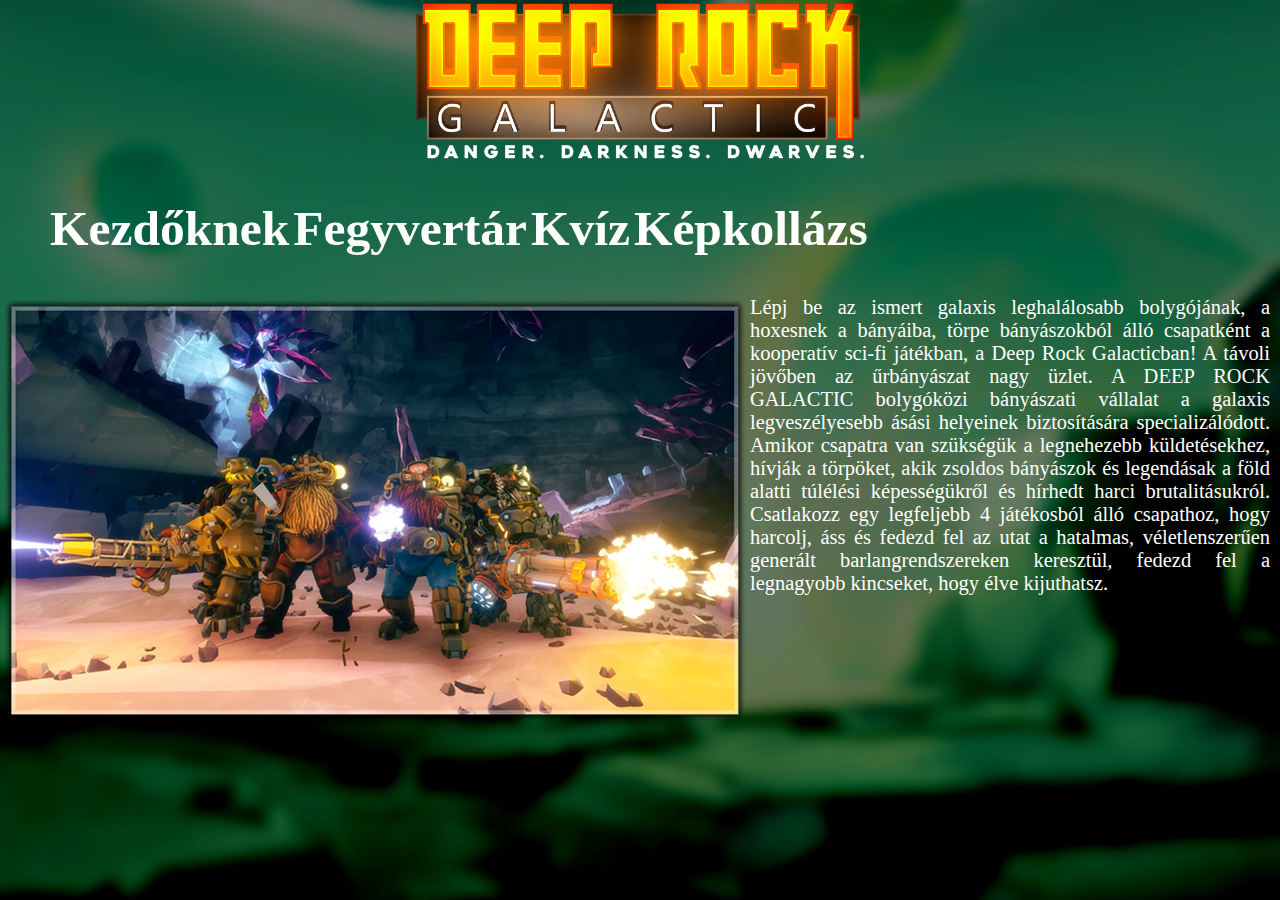
<file: Index.html>
<!DOCTYPE html>
<html lang="hu">
  <head>
    <meta charset="UTF-8" />
    <meta http-equiv="X-UA-Compatible" content="IE=edge" />
    <meta name="viewport" content="width=device-width, initial-scale=1.0" />
    <title>Deep Rock Galactic</title>
    <link
      rel="icon"
      type="image/x-icon"
      href="Források\képek\főmenü logó.png"
    />
    <link
      href="https://cdn.jsdelivr.net/npm/bootstrap@5.3.0-alpha1/dist/css/bootstrap.min.css"
      rel="stylesheet"
      integrity="sha384-GLhlTQ8iRABdZLl6O3oVMWSktQOp6b7In1Zl3/Jr59b6EGGoI1aFkw7cmDA6j6gD"
      crossorigin="anonymous"
    />
    <link rel="stylesheet" href="stílus.css" />
  </head>
  <body class="háttérkép">
      <img
        src="Források\képek\főmenü logó.png"
        alt="Deep Rock Galactic logó"
        class="img-fluid"
        id="főlogo"
        usemap="#klikkkép"
      />
      <map name="#klikkkép">
        <area
          shape="rect"
          coords="5,240,220,275"
          alt="veszély"
          href=""
          title="veszély"
        />
        <area
          shape="rect"
          coords="250,240,510,275"
          alt="sötétség"
          href=""
          title="sötétség"
        />
        <area
          shape="rect"
          coords="530,240,800,275"
          alt="törpök"
          href=""
          title="törpök"
        />
      </map>
      <div class="row menüszél">
        <a href="kezdőknek.html" class="alapcsat col-md menü">Kezdőknek</a>
        <a href="fegyvertár-elosztó.html" class="alapcsat col-md menü">Fegyvertár</a>
        <a href="kvíz.html" class="alapcsat col-md menü">Kvíz</a>
        <a href="Képkollázs.html" class="alapcsat col-md menü">Képkollázs</a>
      </div>
         <div class="row">
          <img class="balra img-fluid col-lg" src="Források\képek\csapat.png" alt="csapat" />
              <p class="szöveg col-lg">Lépj be az ismert galaxis leghalálosabb bolygójának, a hoxesnek a bányáiba, törpe bányászokból álló csapatként a kooperatív sci-fi játékban, a Deep Rock Galacticban!
              A távoli jövőben az űrbányászat nagy üzlet.
              A DEEP ROCK GALACTIC bolygóközi bányászati ​​vállalat a galaxis legveszélyesebb ásási helyeinek biztosítására specializálódott. Amikor csapatra van szükségük a legnehezebb küldetésekhez, hívják a törpöket, akik zsoldos bányászok és legendásak a föld alatti túlélési képességükről és hírhedt harci brutalitásukról.
              Csatlakozz egy legfeljebb 4 játékosból álló csapathoz, hogy harcolj, áss és fedezd fel az utat a hatalmas, véletlenszerűen generált barlangrendszereken keresztül, fedezd fel a legnagyobb kincseket, hogy élve kijuthatsz.
            </p>
          </div>
  </body>
</html>
</file>
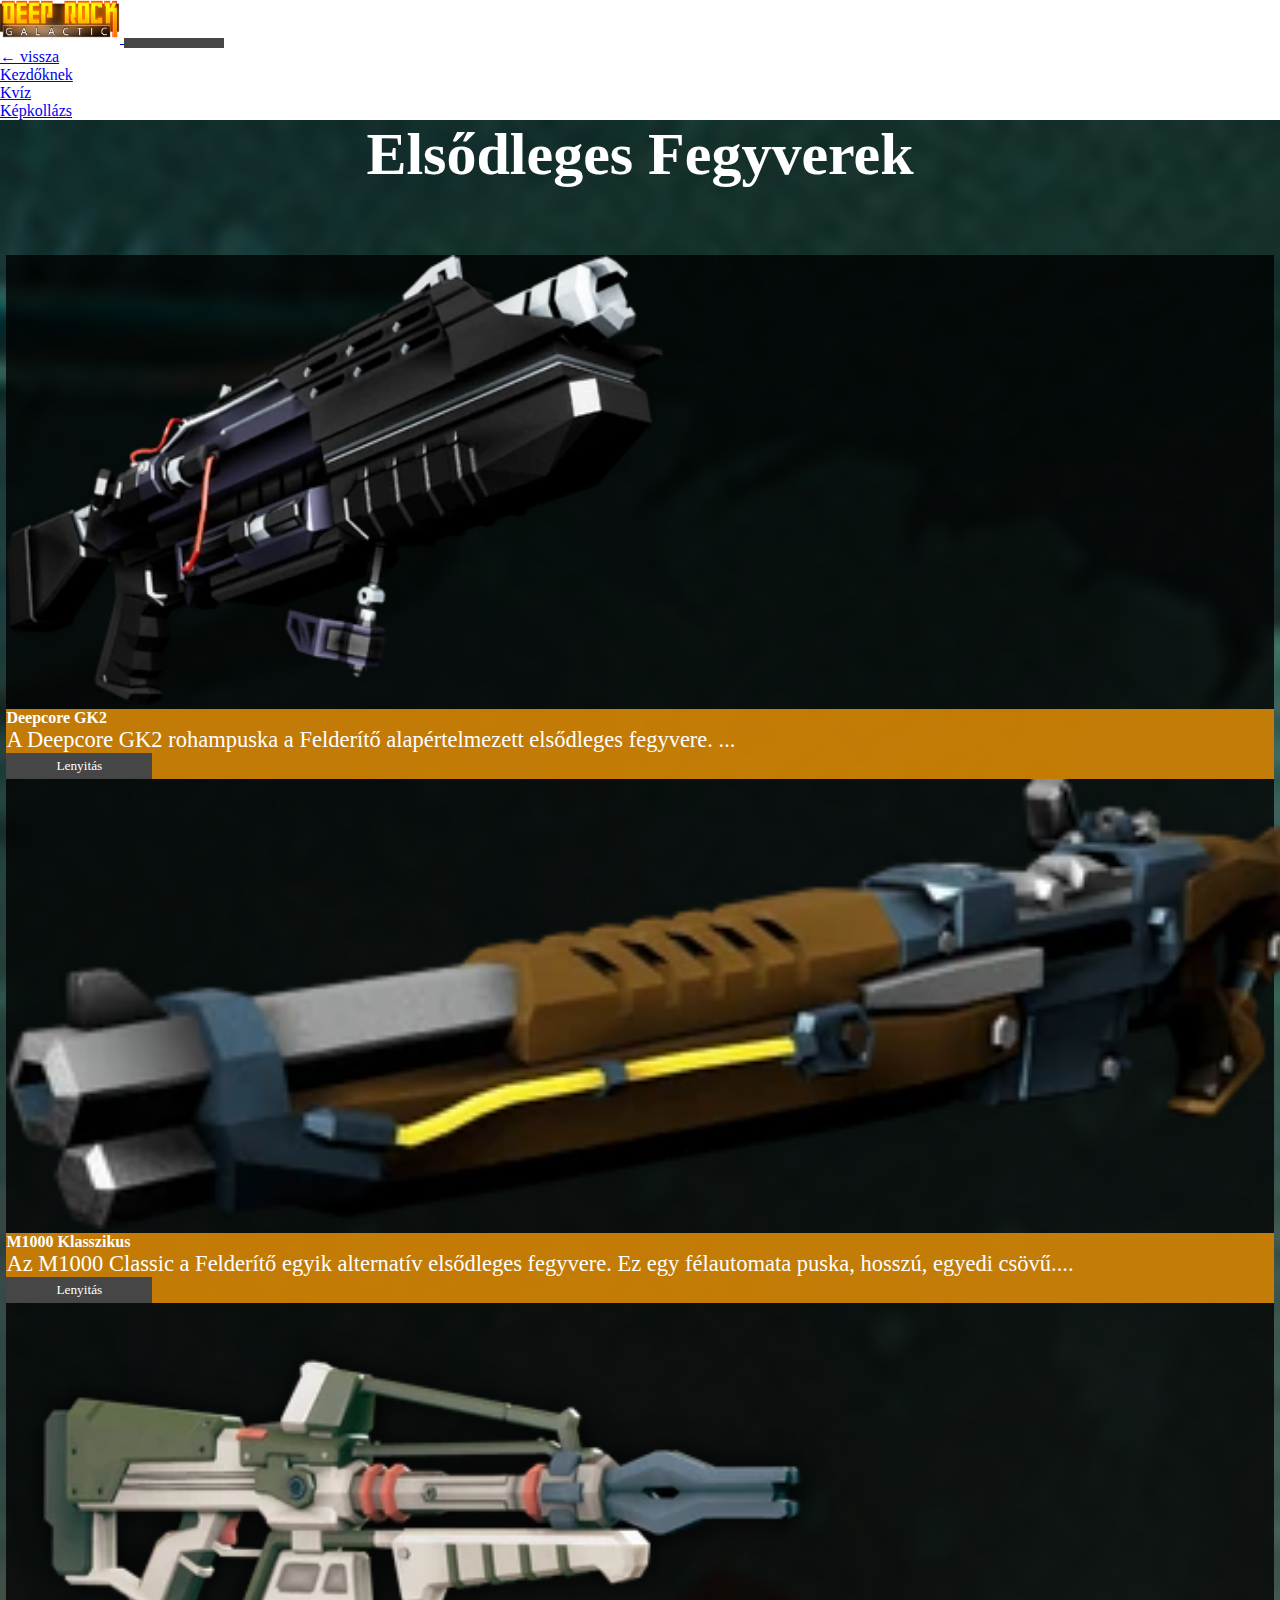
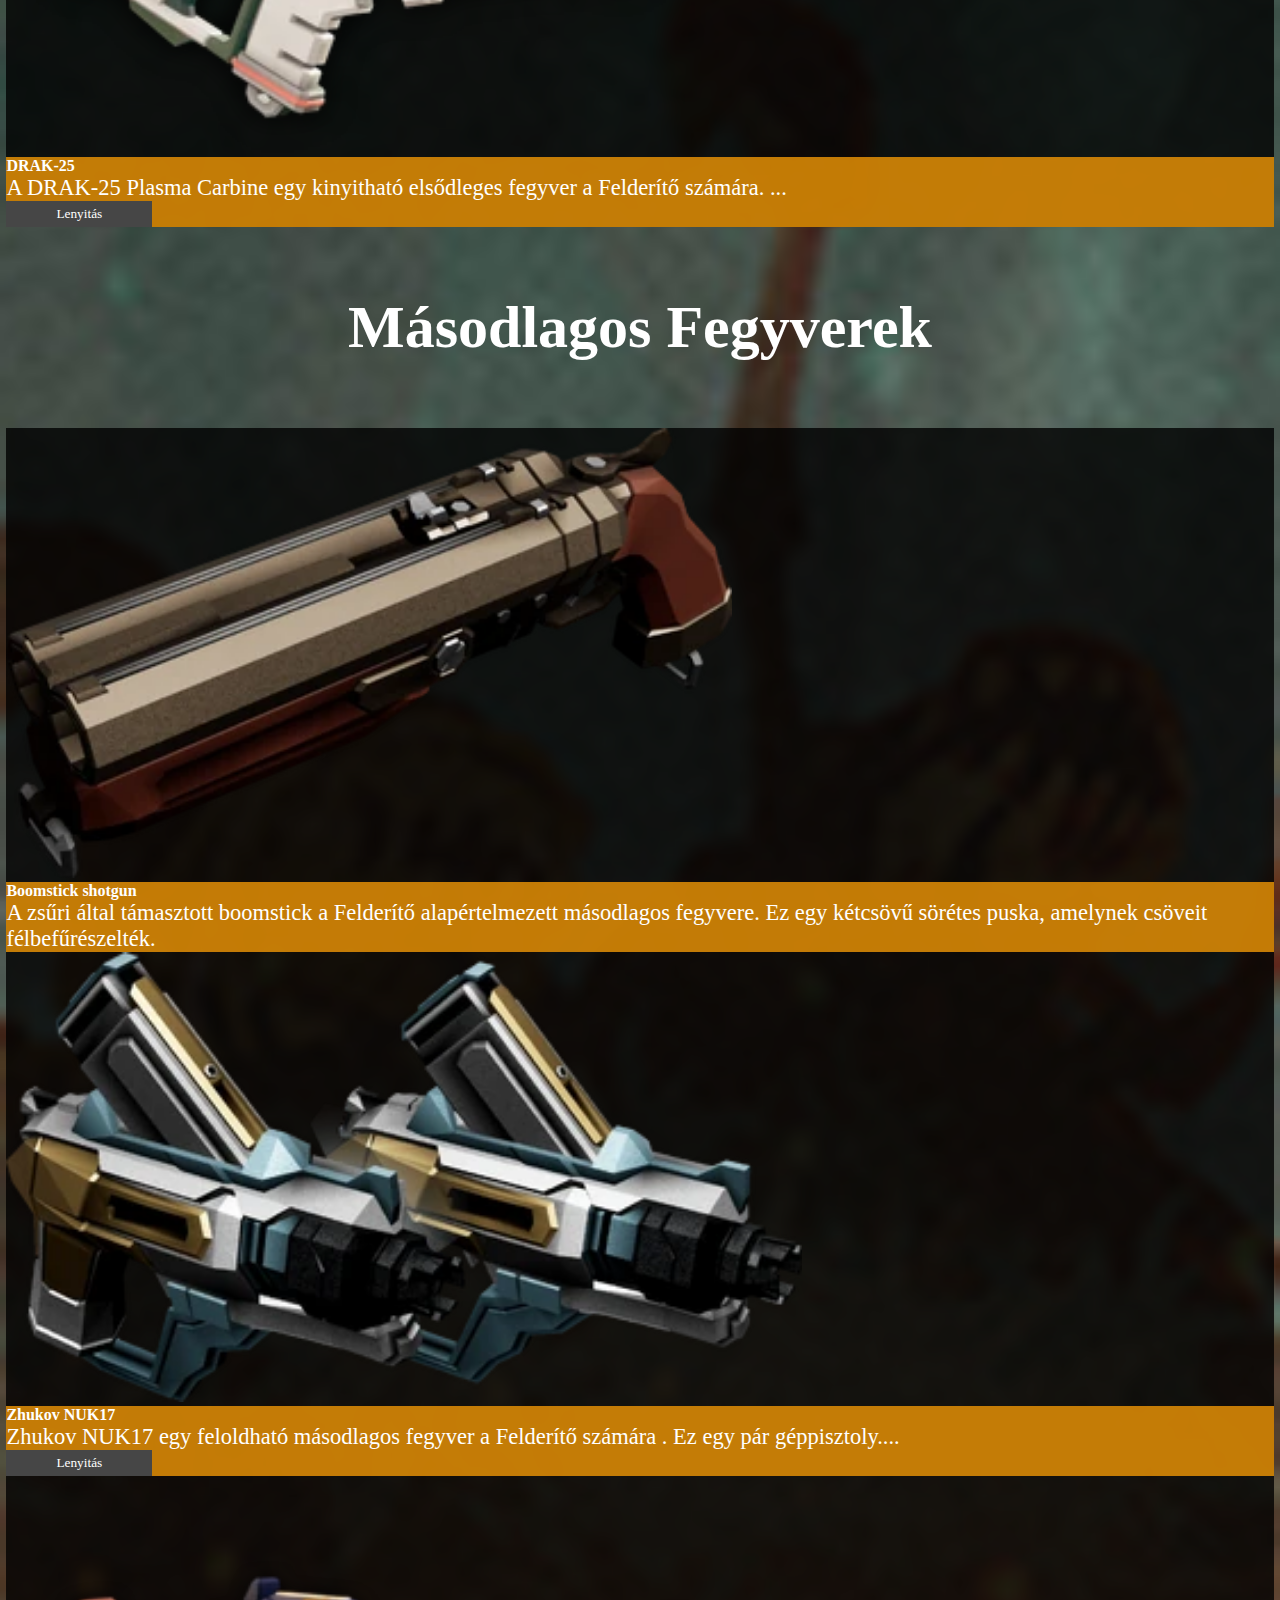
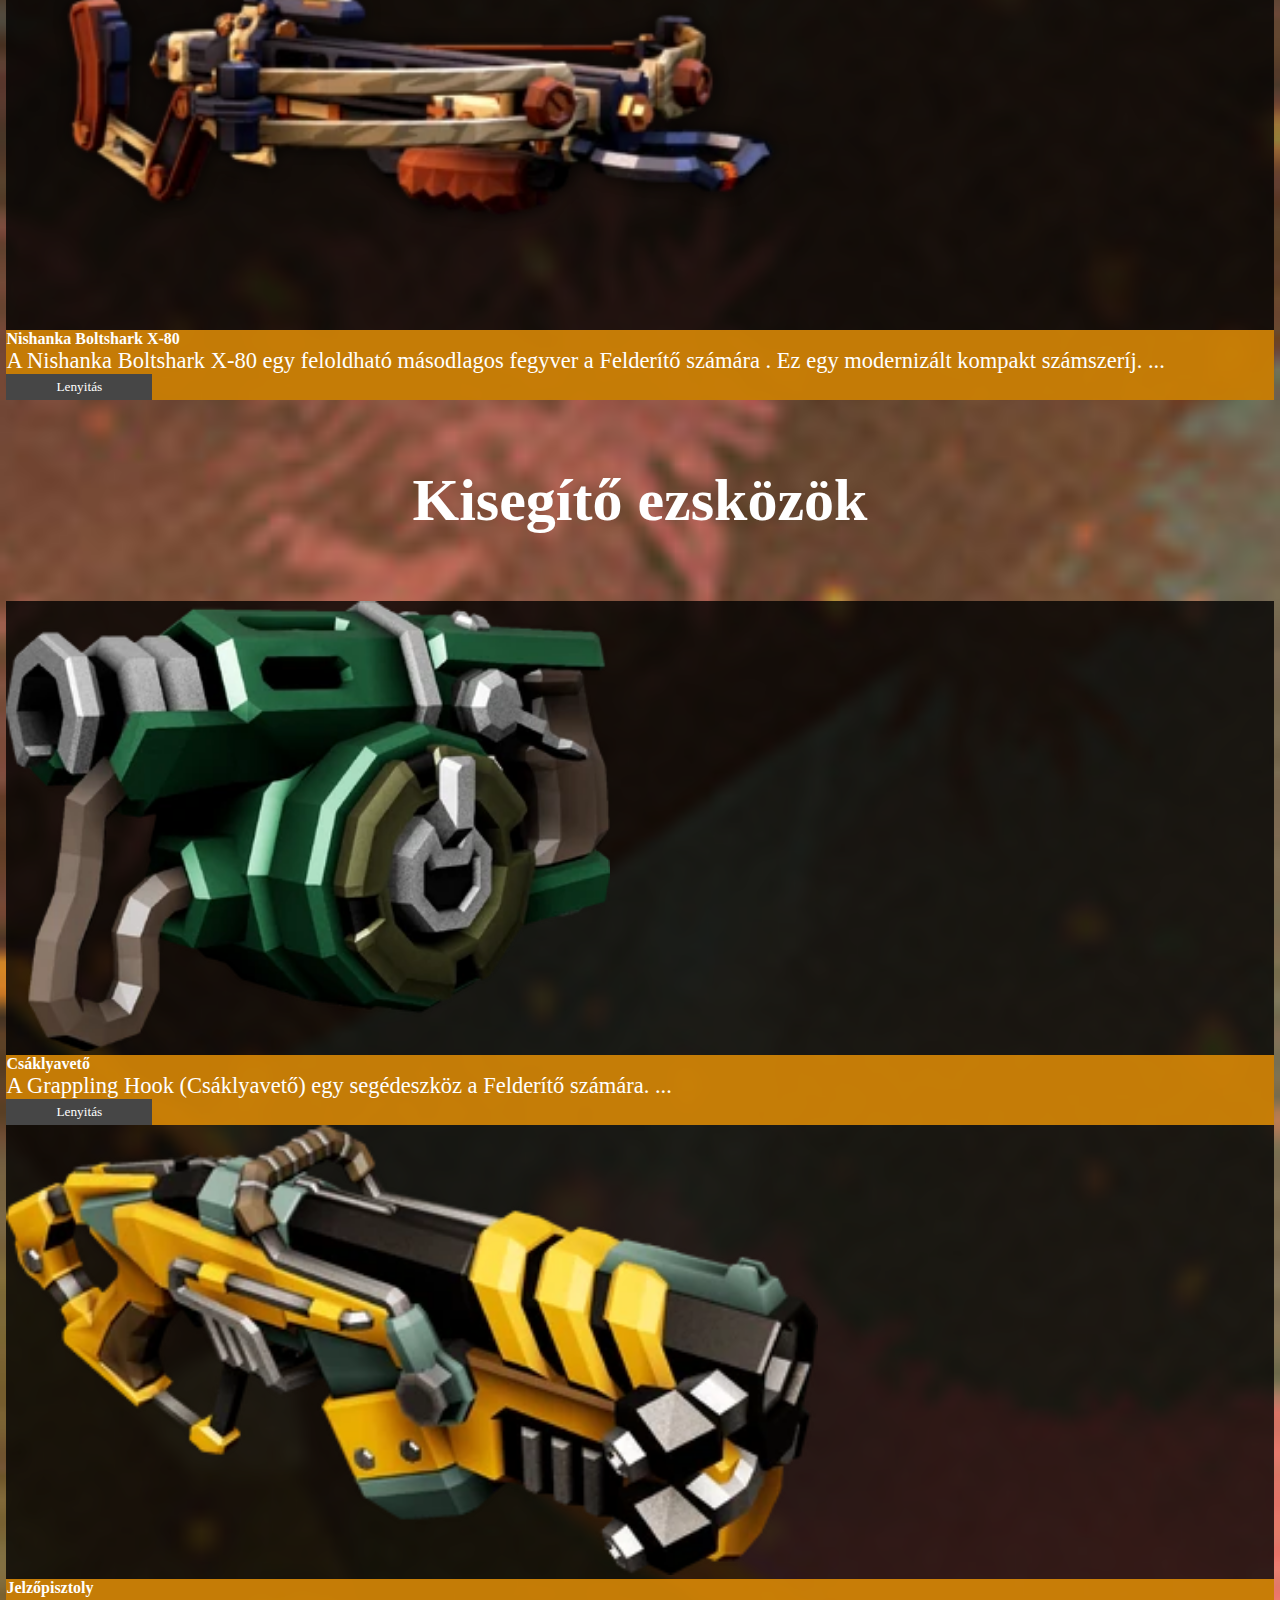
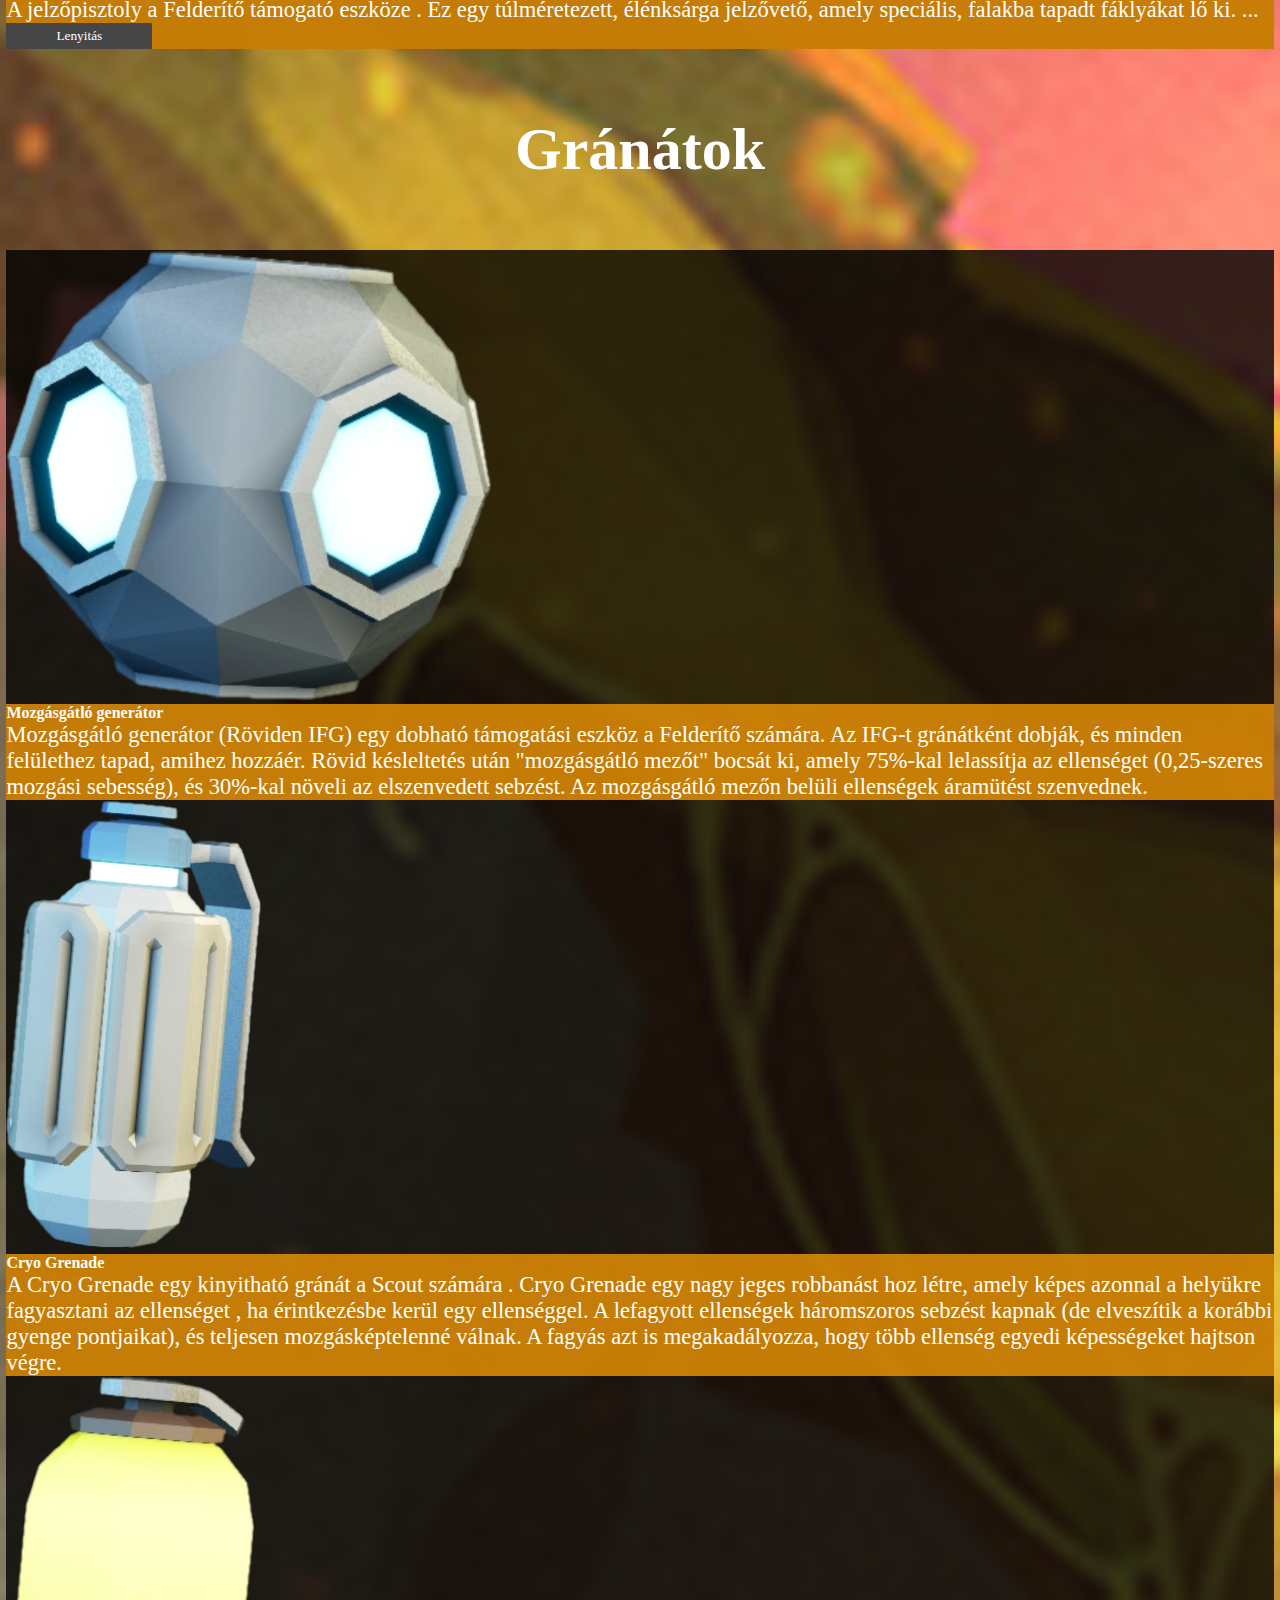
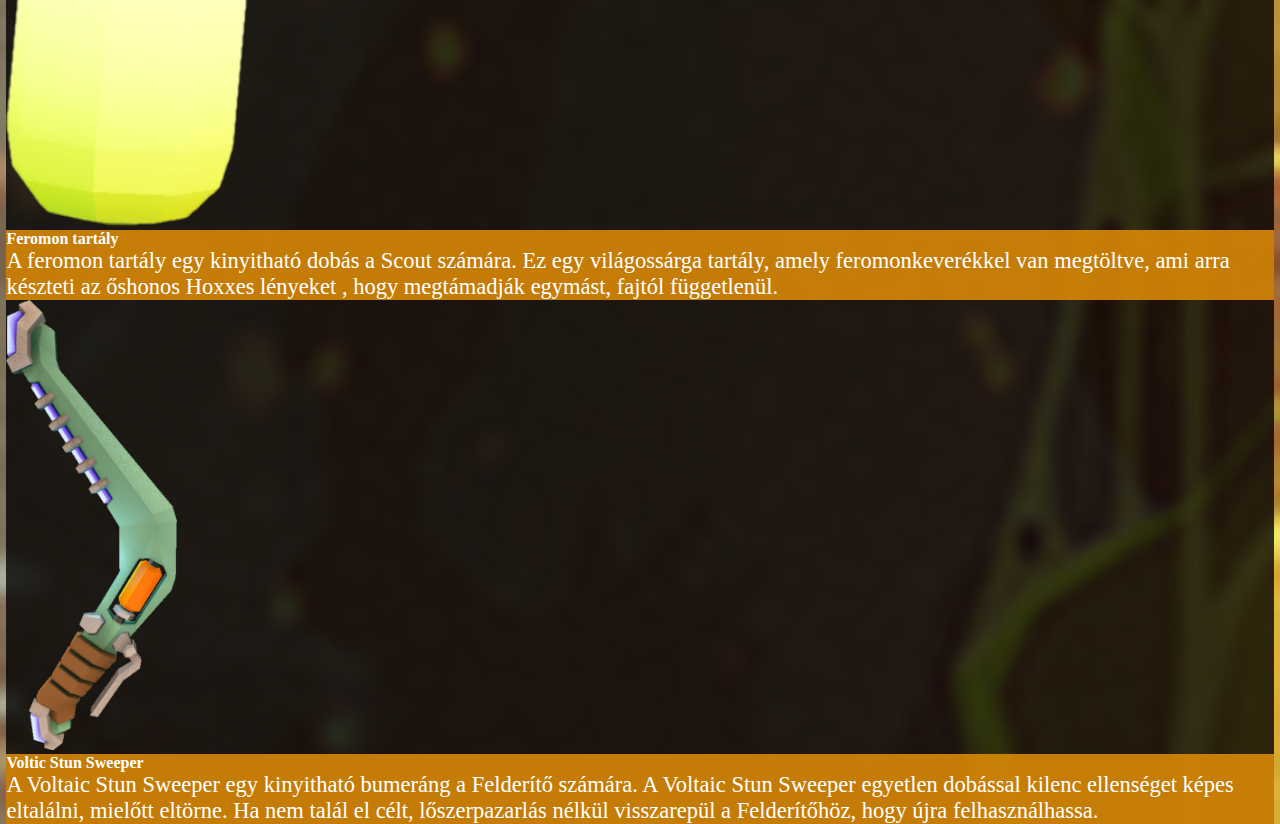
<file: fegyvertár-felderítő.html>
<!DOCTYPE html>
<html lang="hu">
<head>
<meta charset="UTF-8" />
<meta http-equiv="X-UA-Compatible" content="IE=edge" />
<meta name="viewport" content="width=device-width, initial-scale=1.0" />
<title>Fegyvertár Felderítő</title>
<link
  href="https://cdn.jsdelivr.net/npm/bootstrap@5.3.0-alpha1/dist/css/bootstrap.min.css"
  rel="stylesheet"
  integrity="sha384-GLhlTQ8iRABdZLl6O3oVMWSktQOp6b7In1Zl3/Jr59b6EGGoI1aFkw7cmDA6j6gD"
  crossorigin="anonymous"
/>
<link rel="stylesheet" href="stílus.css" />
<script src="https://cdn.jsdelivr.net/npm/bootstrap@5.2.3/dist/js/bootstrap.bundle.min.js"></script>
</head>
<body>
<nav class="navbar navbar-expand-sm bg-dark navbar-dark">
  <div class="container-fluid">
    <a class="navbar-brand" href="Index.html">
      <img
        src="Források\képek\főmenü logó.png"
        alt="Logo"
        style="width: 120px"
      />
    </a>
    <button
      class="navbar-toggler"
      type="button"
      data-bs-toggle="collapse"
      data-bs-target="#collapsibleNavbar"
    >
      <span class="navbar-toggler-icon"></span>
    </button>
    <div class="collapse navbar-collapse" id="collapsibleNavbar">
      <ul class="navbar-nav">
        <li class="nav-item">
          <a class="nav-link" href="fegyvertár-elosztó.html">&#x2190; vissza</a>
        </li>
        <li class="nav-item">
          <a class="nav-link" href="kezdőknek.html">Kezdőknek</a>
        </li>
        <li class="nav-item">
          <a class="nav-link" href="kvíz.html">Kvíz</a>
        </li>
        <li class="nav-item">
          <a class="nav-link" href="Képkollázs.html">Képkollázs</a>
        </li>
      </ul>
    </div>
  </div>
</nav>
<div id="felderito-hatter">
  <h1 class="fejezetcim1">Elsődleges Fegyverek</h1>
  <div class="row row-cols-1 row-cols-md-3 ">
      <div class="col">
        <div class="card">
          <img src="Források/Fegyvertár/felderítő/elsődleges/GearGraphic_AssaultRifle.webp" class="card-img-top fegyverek" alt="gépfegyver">
          <div class="card-body">
            <h4 class="card-title">Deepcore GK2</h4>
            <p class="card-text"> A Deepcore GK2 rohampuska a Felderítő alapértelmezett elsődleges fegyvere. <span id="dots19">...</span><span id="more19"> A fegyver tömzsi csövét egy hőpajzs tartalmazza, egy hatalmas előkapaszkodó fölött. A fegyver vasirányítói, bár láthatóak, nem használatosak. Újratöltéskor a Scout kiüti az elhasznált tárat a tartályból egy új tárral, mielőtt belecsapna a fegyverbe. A GK2 egy szabványos automata rohampuska.</span></p>
            <button onclick="myFunction19()" id="myBtn19">Lenyitás</button>
            <script src="script.js"></script> 
          </div>
        </div>
      </div>
      <div class="col">
        <div class="card">
          <img src="Források/Fegyvertár/felderítő/elsődleges/GearGraphic_BoltActionRifle.webp" class="card-img-top fegyverek" alt="M1000 klasszikus">
          <div class="card-body">
            <h4 class="card-title"> M1000 Klasszikus</h4>
            <p class="card-text">Az M1000 Classic a Felderítő egyik alternatív elsődleges fegyvere. Ez egy félautomata puska, hosszú, egyedi csövű.<span id="dots20">...</span><span id="more20">Egyike azon kevés fegyvereknek, amelyek alternatív tüzelési móddal büszkélkedhetnek. 
                A tűz gomb lenyomva tartásával a fegyver Fókusz módba lép. Ebben az állapotban a kilőtt golyók tökéletes pontossággal rendelkeznek, és dupla sebzést okoznak, de egyszerre két töltényt fogyasztanak ki a tárból. 
                A Fókusz üzemmódhoz rövid töltési állapot szükséges, amit a célkereszt jelzi. 
                Amíg a Fókusz mód aktív, a képernyő enyhén nagyítható a célzás elősegítése érdekében. Az élességállítás módban készült felvételek újratöltéssel, sprinteléssel, felszerelés cseréjével vagy a csákány lengetésével törölhetők.
                </span></p>
            <button onclick="myFunction20()" id="myBtn20">Lenyitás</button>
            <script src="script.js"></script> 
          </div>
        </div>
      </div>
      <div class="col">
        <div class="card">
          <img src="Források/Fegyvertár/felderítő/elsődleges/GearGraphic_Plasma_Carbine.webp" class="card-img-top fegyverek" alt="plazma karabély">
          <div class="card-body">
            <h4 class="card-title">DRAK-25</h4>
            <p class="card-text">A DRAK-25 Plasma Carbine egy kinyitható elsődleges fegyver a Felderítő számára. <span id="dots21">...</span><span id="more21">A plazmakarabély egyetlen lőszerkészletből táplálkozik, és túlmelegedési mechanikával rendelkezik. Plasma Karabély kilövésekor minden lövés hőt termel, amelyet a fegyver digitális kijelzőjén mérnek. Miután hosszabb ideig lőtt, és teljesen feltöltötte a hőmérőt, a Plasma Carbine elakad, ami a fegyvert működésképtelenné teszi a túlmelegedés időtartamára.</span></p>
            <button onclick="myFunction21()" id="myBtn21">Lenyitás</button>
            <script src="script.js"></script> 
          </div>
        </div>
      </div>
    </div>
    <h1 class="fejezetcim2">Másodlagos Fegyverek</h1>
    <div class="row row-cols-1 row-cols-md-3 ">
      <div class="col">
        <div class="card">
          <img src="Források/Fegyvertár/felderítő/másodlagos/GearGraphic_SawedOffShotgun.webp" class="card-img-top fegyverek" alt="Lefűrészelt shotgun">
          <div class="card-body">
            <h4 class="card-title">Boomstick shotgun</h4>
            <p class="card-text"> A zsűri által támasztott boomstick a Felderítő alapértelmezett másodlagos fegyvere. Ez egy kétcsövű sörétes puska, amelynek csöveit félbefűrészelték.</p>
          </div>
        </div>
      </div>
      <div class="col">
        <div class="card">
          <img src="Források/Fegyvertár/felderítő/másodlagos/GearGraphic_DuelMachinePistols_DMP_MK_II.webp" class="card-img-top fegyverek" alt="kettős géppisztoly">
          <div class="card-body">
            <h4 class="card-title">Zhukov NUK17</h4>
            <p class="card-text">Zhukov NUK17 egy feloldható másodlagos fegyver a Felderítő számára . Ez egy pár géppisztoly.<span id="dots22">...</span><span id="more22"> Mindkét pisztolynak külön lőszerszámlálója van, amely a játékos HUD-ján egyetlen számlálóba van összevonva.
                A lőszereket mindig párban fogyasztják el, bár csak egy golyót fognak kilőni.
                Bár a fegyver statisztikái azt mutatják, hogy másodpercenként 30 lövést tud leadni, általános tévhit, hogy a fegyver annyi sebzést képes kiadni, amennyit leír. A tényleges játékmenetben a géppisztolyok feleannyi golyóval rendelkeznek; ez azt jelenti, hogy a fegyver által használt minden 2 lőszer után csak 1 golyót lőnek ki, és csak 1 golyó értékű sebzést okoznak.</span></p>
            <button onclick="myFunction22()" id="myBtn22">Lenyitás</button>
            <script src="script.js"></script> 
          </div>
        </div>
      </div>
      <div class="col">
        <div class="card">
          <img src="Források/Fegyvertár/felderítő/másodlagos/GearGraphic_Crossbow.webp" class="card-img-top fegyverek" alt="nyílpuska">
          <div class="card-body">
            <h4 class="card-title">Nishanka Boltshark X-80</h4>
            <p class="card-text">A Nishanka Boltshark X-80 egy feloldható másodlagos fegyver a Felderítő számára . Ez egy modernizált kompakt számszeríj. <span id="dots23">...</span><span id="more23"> Boltshark egy másodlagos lőszerkészlettel rendelkezik, amely speciális nyílveszőkből áll, amelyeket az Újratöltés gomb megnyomásával lehet felcserélni (alapértelmezés szerint "R").
                Ezeket a nyílveszők nem érintik az elsődleges lőszerkészletet. Az utánpótlás használata mindkét lőszerkészletet külön-külön tölti fel.</span></p>
            <button onclick="myFunction23()" id="myBtn23">Lenyitás</button>
            <script src="script.js"></script> 
          </div>
        </div>
      </div>
    </div>
    <h1 class="fejezetcim2">Kisegítő ezsközök</h1>
    <div class="row row-cols-1 row-cols-md-2 ">
      <div class="col">
        <div class="card">
          <img src="Források/Fegyvertár/felderítő/kisegítő eszközök/GearGraphic_GraplingHook.webp" class="card-img-top fegyverek" alt="grappling hook">
          <div class="card-body">
            <h4 class="card-title">Csáklyavető</h4>
            <p class="card-text">A Grappling Hook (Csáklyavető) egy segédeszköz a Felderítő számára. <span id="dots24">...</span>
                <span id="more24">
                    Amikor a horog elsül, egy kis késéssel a Felderítő hirtelen a megcélzott helyre húzódik. Továbbra is lenyomva lehet tartani a ravaszt, hogy a Felderítő a helyén maradjon. Amikor elengedik a ravaszt, a Felderítő a földre esik, és megkezdődik a fegyver lehűlése, négy másodpercbe telhet (alapértelmezés szerint), hogy újratölthető legyen, mielőtt újra el lehet lőni. A fegyveren lévő mérőműszer jelzi az újratöltési időt, és kattanó zaj hallható, amikor teljesen fel van töltve.
                    Amikor a Grappling Hook-ot a földre lövik, a Felderítő a földre húzódik anélkül, hogy esési sérülést szenvedne.
                </span>
                </p>
                <button onclick="myFunction24()" id="myBtn24">Lenyitás</button>
            <script src="script.js"></script> 
          </div>
        </div>
      </div>
      <div class="col">
        <div class="card">
          <img src="Források/Fegyvertár/felderítő/kisegítő eszközök/GearGraphic_FlareGun.webp" class="card-img-top fegyverek" alt="jelzőpisztoly">
          <div class="card-body">
            <h4 class="card-title">Jelzőpisztoly</h4>
            <p class="card-text"> A jelzőpisztoly a Felderítő támogató eszköze . Ez egy túlméretezett, élénksárga jelzővető, amely speciális, falakba tapadt fáklyákat lő ki. 
               <span id="dots25">...</span><span id="more25"> A jelzőpisztoly által kilőtt fáklyák sokkal erősebbek, mint az összes törpe által kilőtt szabványos jelzőfények . Fényesebben égnek és tovább tartanak. Ahogy korábban említettük, közvetlenül rájuk lőve rátapadhatnak olyan felületekre is, mint a falak és a mennyezet. Ha azonban túl szélsőséges a szög, vagy a fáklyát tartó terep megsemmisül, kiesik és a padlón gurul.</span></p>
            <button onclick="myFunction25()" id="myBtn25">Lenyitás</button>
            <script src="script.js"></script> 
          </div>
        </div>
      </div>
    </div>
    <h1 class="fejezetcim2">Gránátok</h1>
    <div class="row row-cols-1 row-cols-md-4 ">
      <div class="col">
        <div class="card">
          <img src="Források/Fegyvertár/felderítő/gránátok/Throwable_IFG.webp" class="card-img-top fegyverek" alt="gránát">
          <div class="card-body">
            <h4 class="card-title">Mozgásgátló generátor</h4>
            <p class="card-text">Mozgásgátló generátor (Röviden IFG) egy dobható támogatási eszköz a Felderítő számára. Az IFG-t gránátként dobják, és minden felülethez tapad, amihez hozzáér. Rövid késleltetés után "mozgásgátló mezőt" bocsát ki, amely 75%-kal lelassítja az ellenséget (0,25-szeres mozgási sebesség), és 30%-kal növeli az elszenvedett sebzést. Az mozgásgátló mezőn belüli ellenségek áramütést szenvednek.
                
                </p>
          </div>
        </div>
      </div>
      <div class="col">
        <div class="card">
          <img src="Források/Fegyvertár/felderítő/gránátok/Throwable_Cryo_Grenade.webp" class="card-img-top fegyverek" alt="fagyasztóbomba">
          <div class="card-body">
            <h4 class="card-title">Cryo Grenade</h4>
            <p class="card-text">A Cryo Grenade egy kinyitható gránát a Scout számára .
                Cryo Grenade egy nagy jeges robbanást hoz létre, amely képes azonnal a helyükre fagyasztani az ellenséget , ha érintkezésbe kerül egy ellenséggel. 
                 A lefagyott ellenségek háromszoros sebzést kapnak (de elveszítik a korábbi gyenge pontjaikat), és teljesen mozgásképtelenné válnak. 
                A fagyás azt is megakadályozza, hogy több ellenség egyedi képességeket hajtson végre.</p>
          </div>
        </div>
      </div>
      <div class="col">
        <div class="card">
          <img src="Források/Fegyvertár/felderítő/gránátok/Throwable_Pheromone_Canister.webp" class="card-img-top fegyverek" alt="feromontartály">
          <div class="card-body">
            <h4 class="card-title">Feromon tartály </h4>
            <p class="card-text">A feromon tartály egy kinyitható dobás a Scout számára. Ez egy világossárga tartály, amely feromonkeverékkel van megtöltve, ami arra készteti az őshonos Hoxxes lényeket , hogy megtámadják egymást, fajtól függetlenül.</p>
          </div>
        </div>
      </div>
      <div class="col">
        <div class="card">
          <img src="Források/Fegyvertár/felderítő/gránátok/Voltaic_Stun_Sweeper.webp" class="card-img-top fegyverek" alt="bumeráng">
          <div class="card-body">
            <h4 class="card-title">Voltic Stun Sweeper</h4>
            <p class="card-text">A Voltaic Stun Sweeper egy kinyitható bumeráng a Felderítő számára.
                A Voltaic Stun Sweeper egyetlen dobással kilenc ellenséget képes eltalálni, mielőtt eltörne. Ha nem talál el célt, lőszerpazarlás nélkül visszarepül a Felderítőhöz, hogy újra felhasználhassa.  </p>
          </div>
        </div>
      </div>
    </div>
</div>
</body>
</html>
</file>
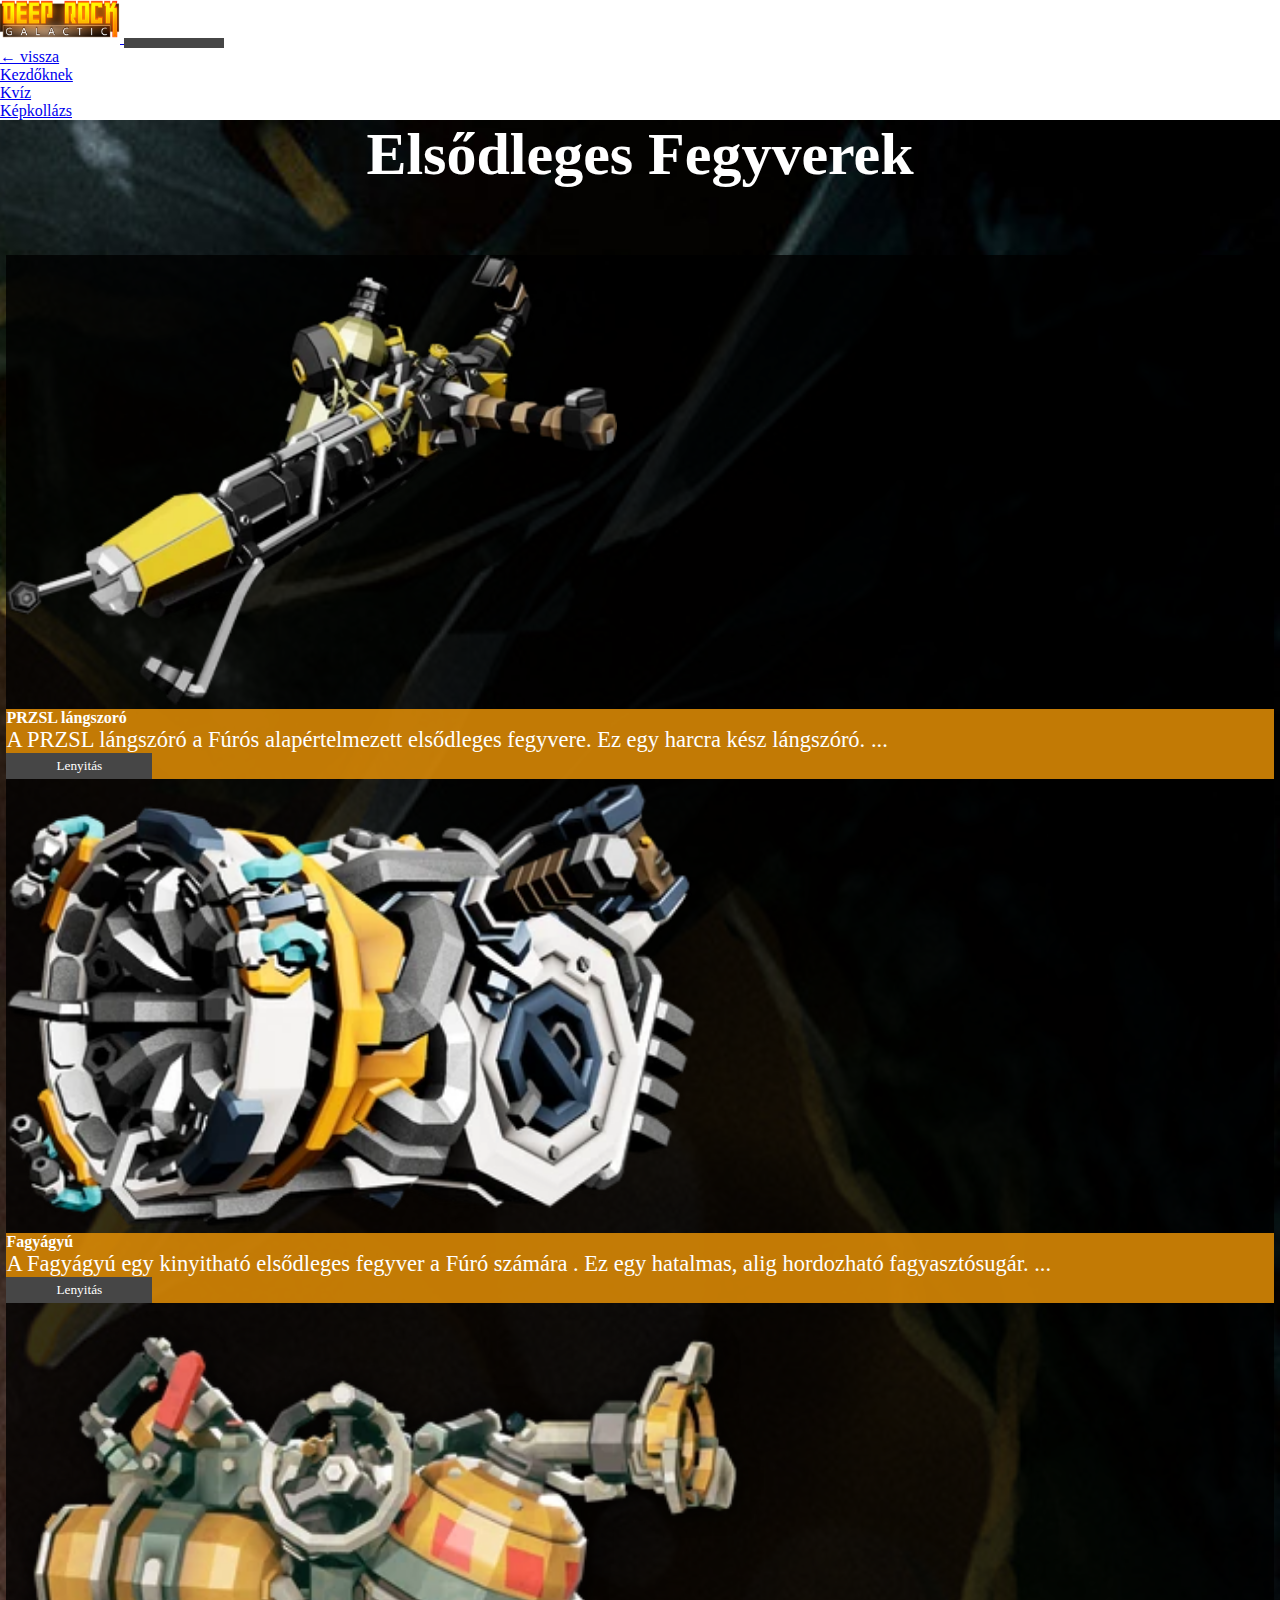
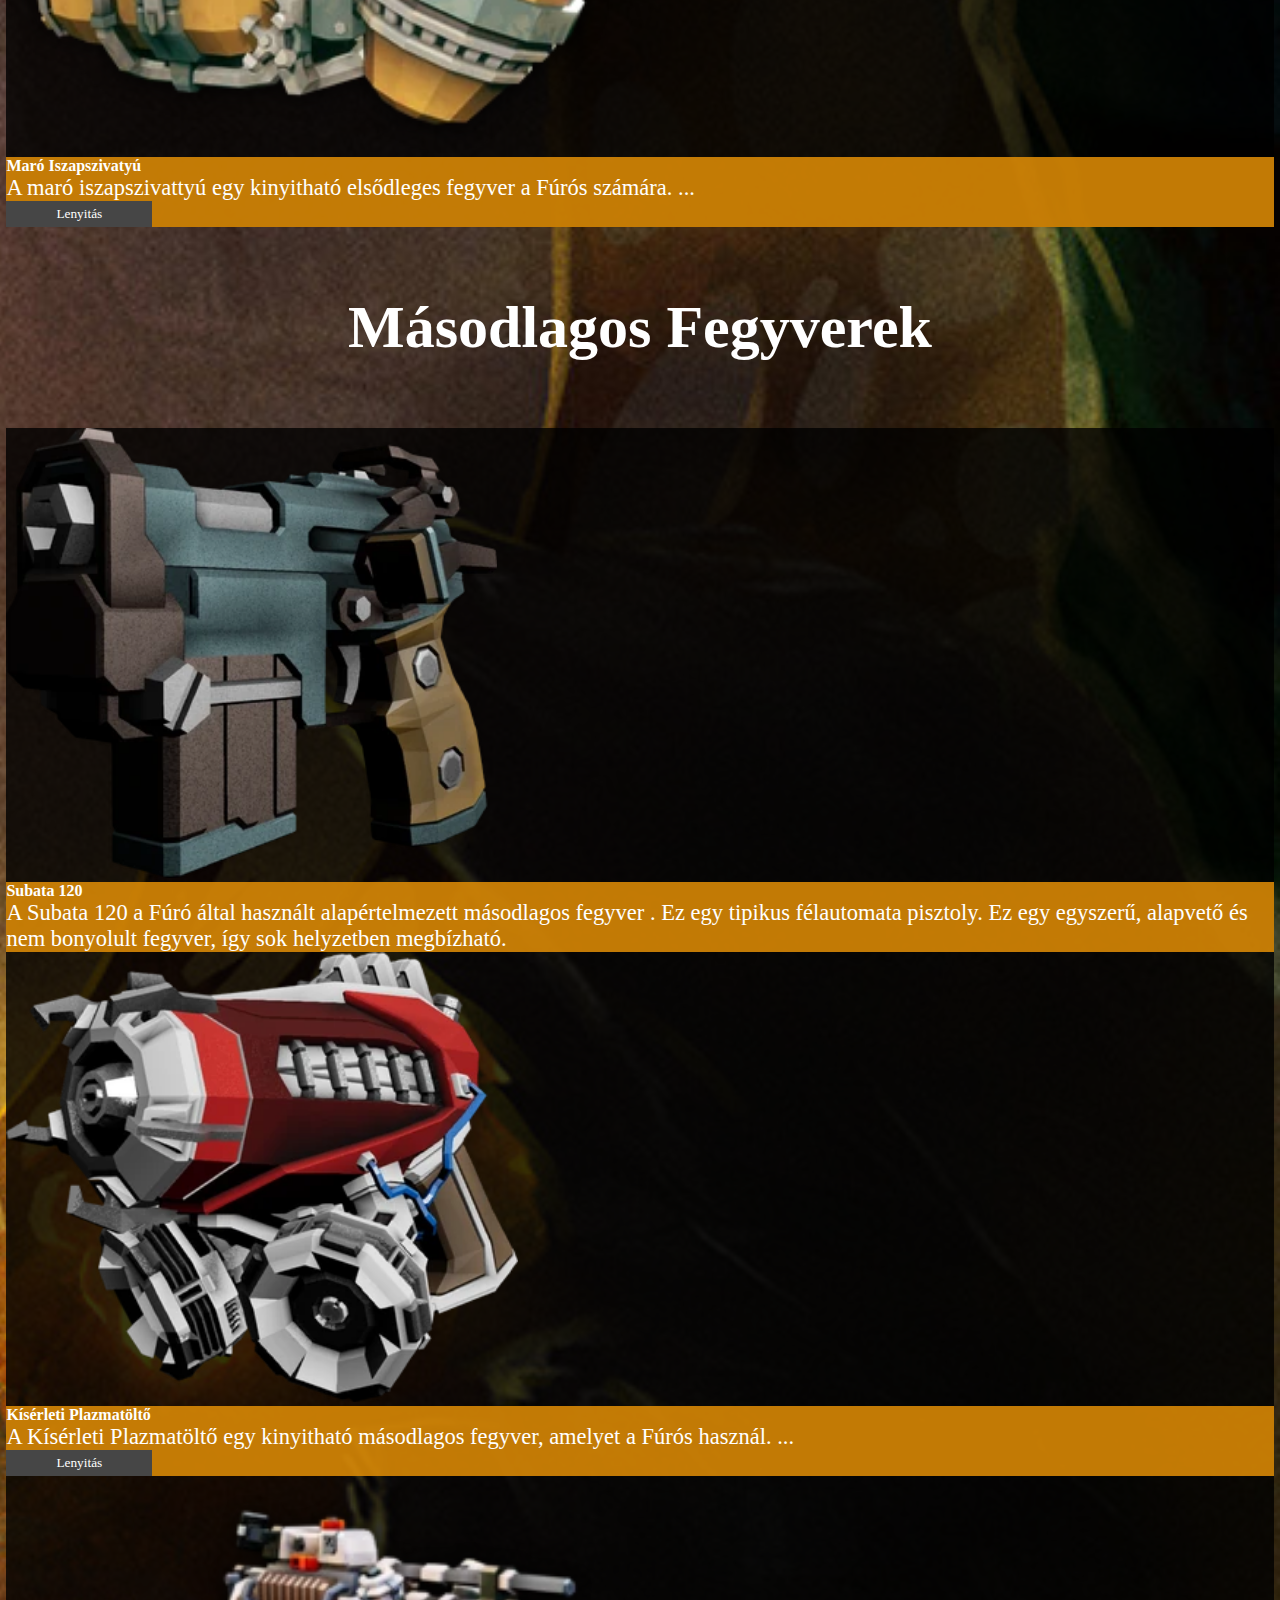
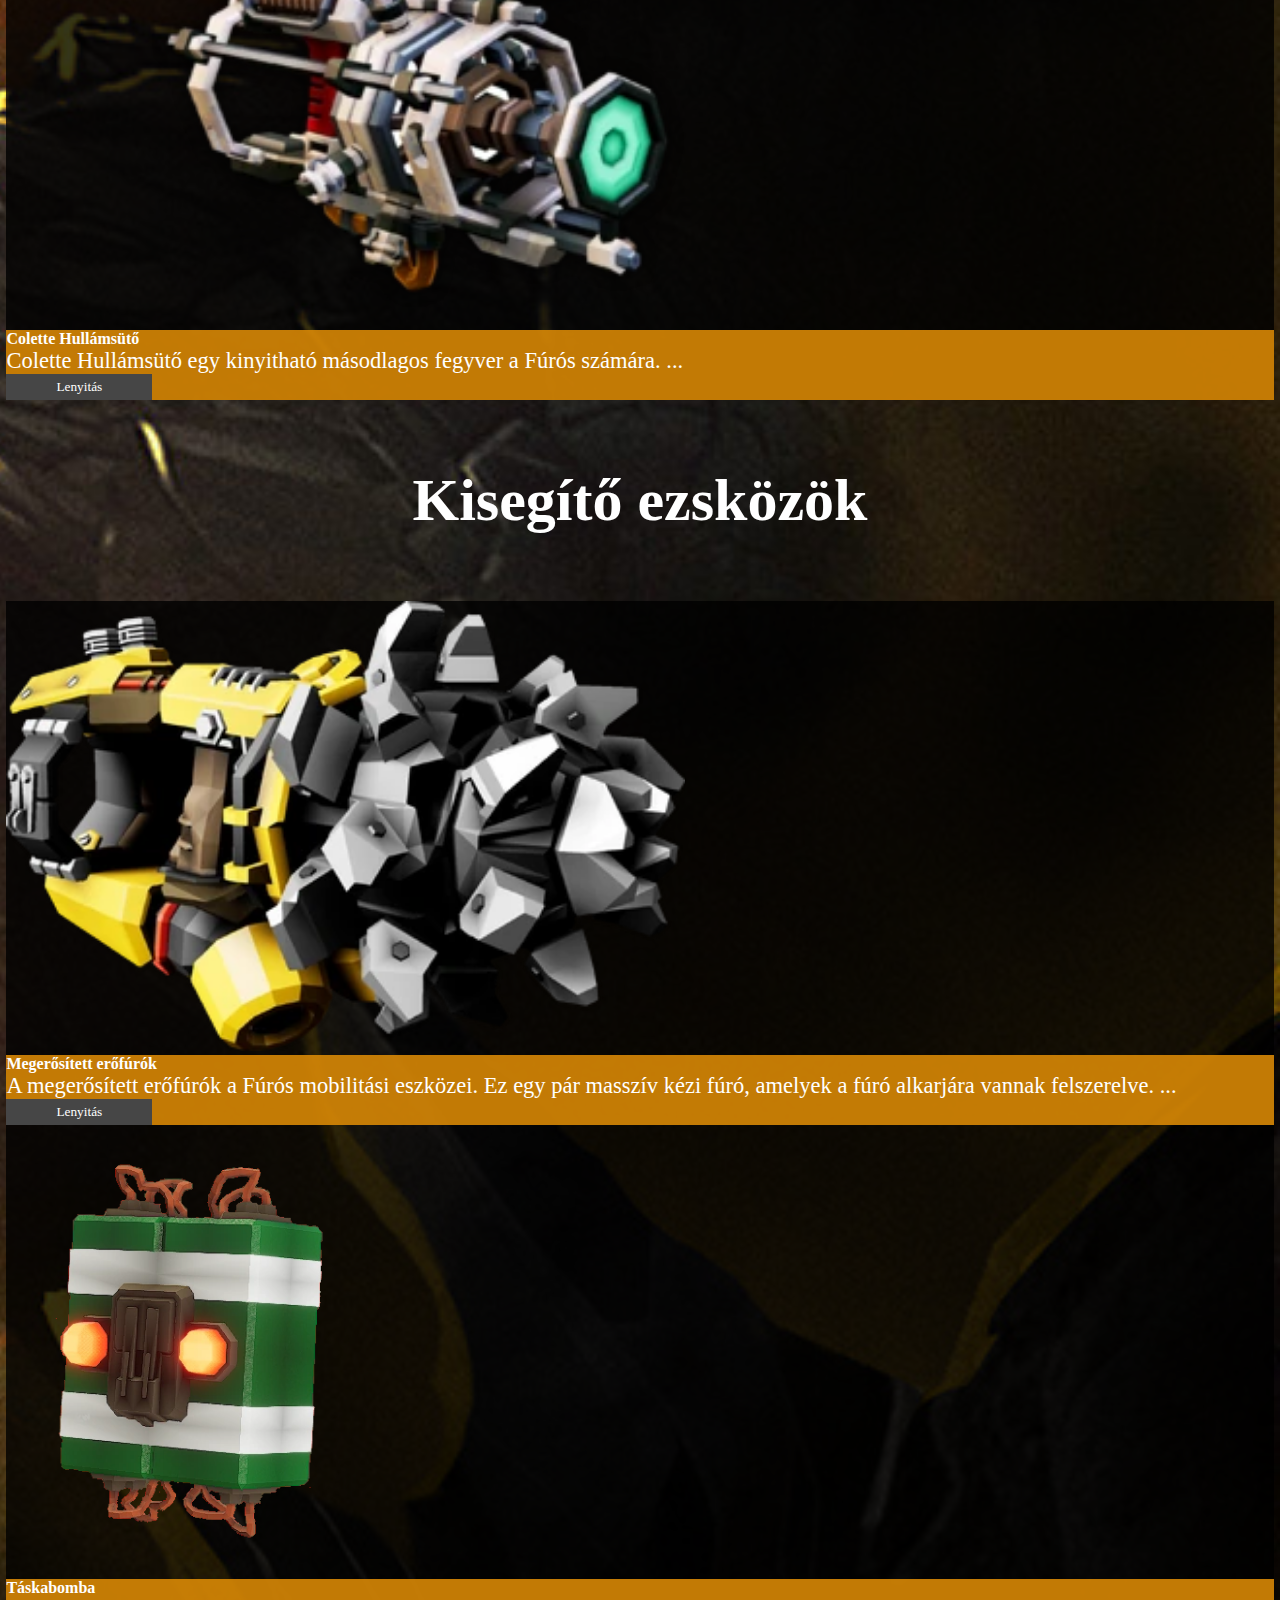
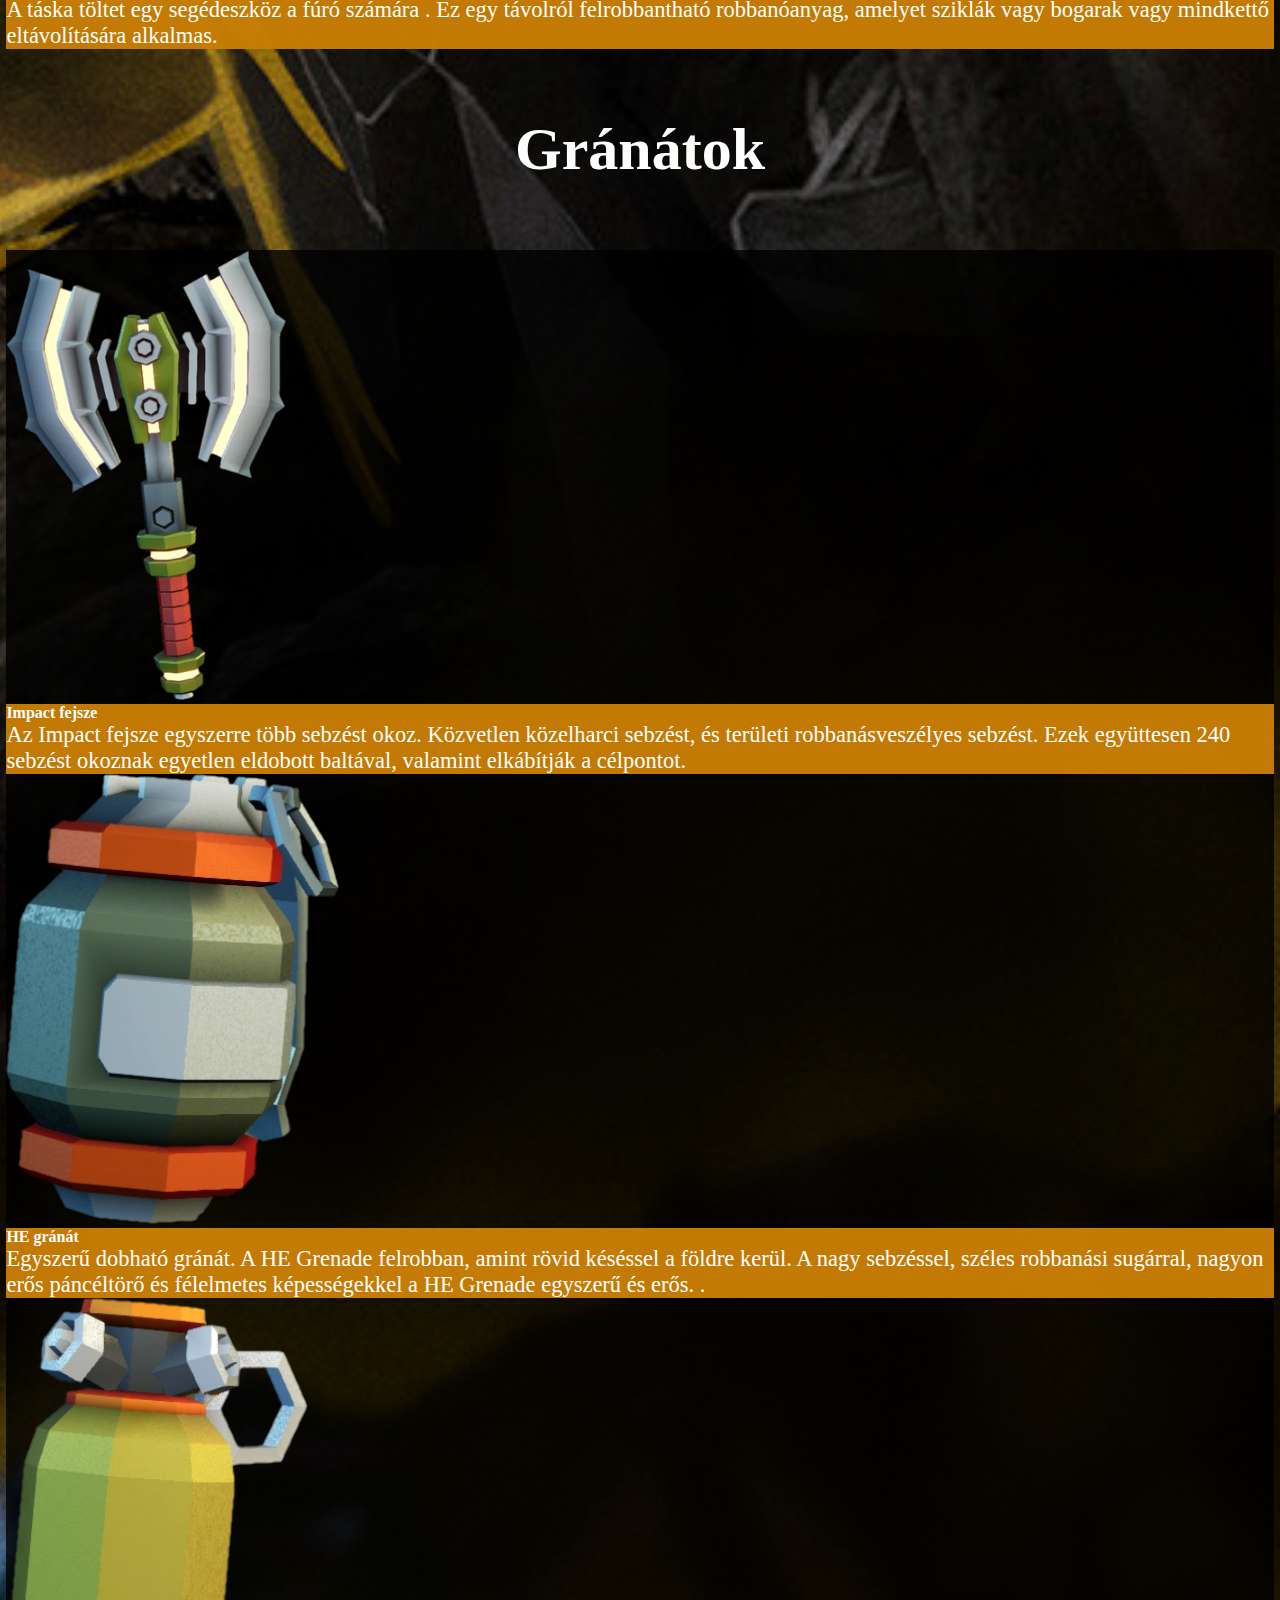
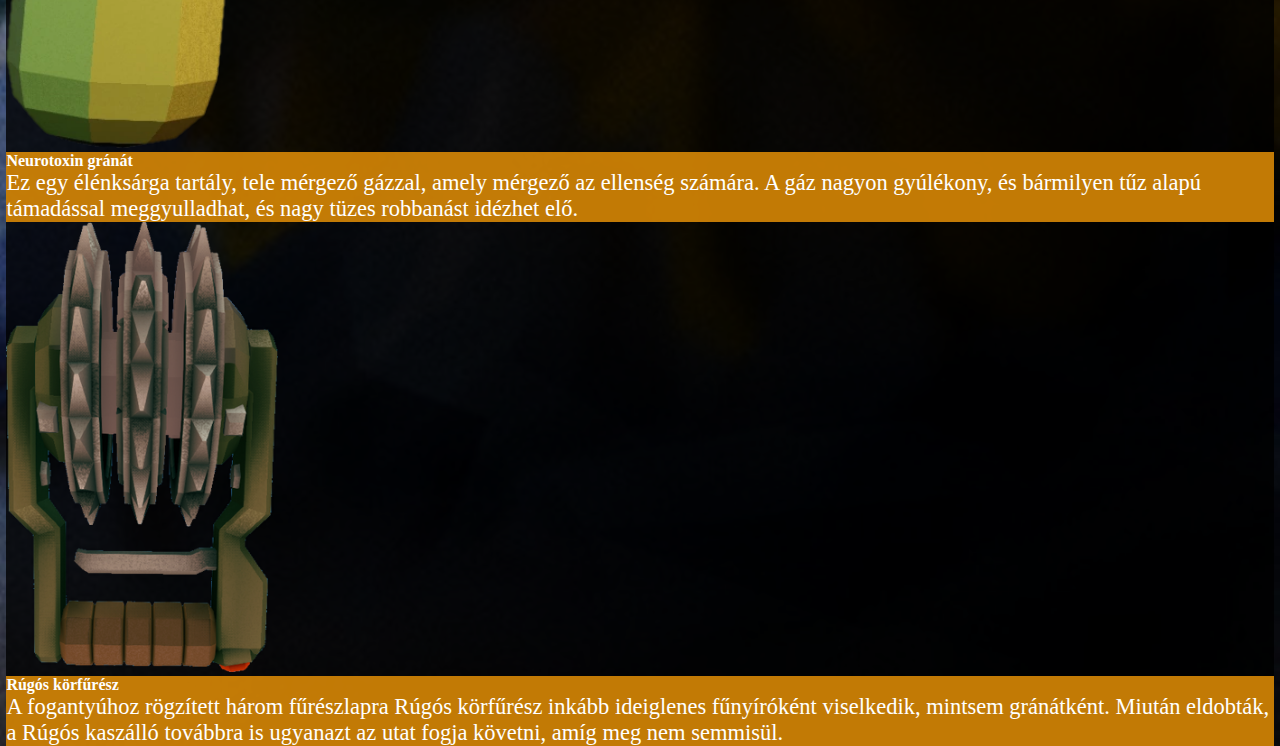
<file: fegyvertár-fúrós.html>
<!DOCTYPE html>
<html lang="hu">
<head>
<meta charset="UTF-8" />
<meta http-equiv="X-UA-Compatible" content="IE=edge" />
<meta name="viewport" content="width=device-width, initial-scale=1.0" />
<title>Fegyvertár Fúrós</title>
<link
  href="https://cdn.jsdelivr.net/npm/bootstrap@5.3.0-alpha1/dist/css/bootstrap.min.css"
  rel="stylesheet"
  integrity="sha384-GLhlTQ8iRABdZLl6O3oVMWSktQOp6b7In1Zl3/Jr59b6EGGoI1aFkw7cmDA6j6gD"
  crossorigin="anonymous"
/>
<link rel="stylesheet" href="stílus.css" />
<script src="https://cdn.jsdelivr.net/npm/bootstrap@5.2.3/dist/js/bootstrap.bundle.min.js"></script>
</head>
<body>
<nav class="navbar navbar-expand-sm bg-dark navbar-dark">
  <div class="container-fluid">
    <a class="navbar-brand" href="Index.html">
      <img
        src="Források\képek\főmenü logó.png"
        alt="Logo"
        style="width: 120px"
      />
    </a>
    <button
      class="navbar-toggler"
      type="button"
      data-bs-toggle="collapse"
      data-bs-target="#collapsibleNavbar"
    >
      <span class="navbar-toggler-icon"></span>
    </button>
    <div class="collapse navbar-collapse" id="collapsibleNavbar">
      <ul class="navbar-nav">
        <li class="nav-item">
          <a class="nav-link" href="fegyvertár-elosztó.html">&#x2190; vissza</a>
        </li>
        <li class="nav-item">
          <a class="nav-link" href="kezdőknek.html">Kezdőknek</a>
        </li>
        <li class="nav-item">
          <a class="nav-link" href="kvíz.html">Kvíz</a>
        </li>
        <li class="nav-item">
          <a class="nav-link" href="Képkollázs.html">Képkollázs</a>
        </li>
      </ul>
    </div>
  </div>
</nav>
<div id="furos-hatter">
  <h1 class="fejezetcim1">Elsődleges Fegyverek</h1>
  <div class="row row-cols-1 row-cols-md-3 ">
      <div class="col">
        <div class="card">
          <img src="Források/Fegyvertár/fúrós/elsődleges/GearGraphic_FlameThrower.webp" class="card-img-top fegyverek" alt="Lángszoró">
          <div class="card-body">
            <h4 class="card-title">PRZSL lángszoró</h4>
            <p class="card-text">A PRZSL lángszóró a Fúrós alapértelmezett elsődleges fegyvere. Ez egy harcra kész lángszóró. <span id="dots">...</span> <span id="more1">A lángszóró tüzet bocsát ki, amikor a ravaszt lenyomva tartja, károsítja az ellenséget , és gyorsan megemeli a hőmérsékletüket, hogy meggyulladjon . A lángra lobbant lények idővel fokozatosan sebződnek. A fegyver bónusz sebzést okoz a Glacial Strata ellenségein és Mactera ellenségein.</span></p>
            <button onclick="myFunction()" id="myBtn">Lenyitás</button>
            <script src="script.js"></script> 
          </div>
        </div>
      </div>
      <div class="col">
        <div class="card">
          <img src="Források/Fegyvertár/fúrós/elsődleges/GearGraphic_Cryospray.webp" class="card-img-top fegyverek" alt="fagyasztó sugár">
          <div class="card-body">
            <h4 class="card-title">Fagyágyú</h4>
            <p class="card-text">A Fagyágyú egy kinyitható elsődleges fegyver a Fúró számára . Ez egy hatalmas, alig hordozható fagyasztósugár. <span id="dots2">...</span><span id="more2">A Fagyágyú dermesztő hideg lövedéket lő ki ami sebzést okoz, és csökkenti az ellenség hőmérsékletét , ami végül lefagyást okoz. A lefagyott ellenségek háromszoros sebzést kapnak de elveszítik a korábbi gyenge pontjaikat, és teljesen mozgásképtelenné válnak. A fagyás azt is megakadályozza, hogy több ellenség egyedi képességeket hajtson végre; például a lefagyott Robbanó Glyphidek és a Vén Robbanó Glyphidek nem tudnak felrobbanni. Az olyan repülő ellenségek, mint a Macterák , a padlóra zuhannak, és fagyáskor azonnal összetörnek.</span></p>
            <button onclick="myFunction2()" id="myBtn2">Lenyitás</button>
            <script src="script.js"></script> 
          </div>
        </div>
      </div>
      <div class="col">
        <div class="card">
          <img src="Források/Fegyvertár/fúrós/elsődleges/GearGraphic_Sludge_Pump.webp" class="card-img-top fegyverek" alt="Iszapszivatyú">
          <div class="card-body">
            <h4 class="card-title">Maró Iszapszivatyú</h4>
            <p class="card-text">A maró iszapszivattyú egy kinyitható elsődleges fegyver a Fúrós számára. <span id="dots3">...</span><span id="more3">Az iszapszivattyú két lövési  móddal rendelkezik; A tűzgomg lenyomásával egyetlen iszapdarabot lő ki, míg a tűzgomb lenyomva tartása és elengedése egy iszapbombát indít el, aminek következtében több töredék kirepül az ütközés hatására. Amikor egy korrozív lövedék nekiütközik az ellenségnek, az ellenség láthatóan iszappal lesz bevonva, és idővel sebzést szenved. Amikor a lövedék nekiütközik egy felületnek, korrozív tócsát hoz létre, amely minden rajta átsétáló ellenség számára pontatlanságot okoz, és lelassítja őket.</span></p>
            <button onclick="myFunction3()" id="myBtn3">Lenyitás</button>
            <script src="script.js"></script> 
          </div>
        </div>
      </div>
    </div>
    <h1 class="fejezetcim2">Másodlagos Fegyverek</h1>
    <div class="row row-cols-1 row-cols-md-3 ">
      <div class="col">
        <div class="card">
          <img src="Források/Fegyvertár/fúrós/másodlagos/GearGraphic_Pistol.webp" class="card-img-top fegyverek" alt="Pisztoly">
          <div class="card-body">
            <h4 class="card-title">Subata 120</h4>
            <p class="card-text">A Subata 120 a Fúró által használt alapértelmezett másodlagos fegyver . Ez egy tipikus félautomata pisztoly. Ez egy egyszerű, alapvető és nem bonyolult fegyver, így sok helyzetben megbízható.</p>
          </div>
        </div>
      </div>
      <div class="col">
        <div class="card">
          <img src="Források/Fegyvertár/fúrós/másodlagos/GearGraphic_ChargeBlaster.webp" class="card-img-top fegyverek" alt="Kísérleti Plazmatöltő">
          <div class="card-body">
            <h4 class="card-title">Kísérleti Plazmatöltő</h4>
            <p class="card-text">A Kísérleti Plazmatöltő egy kinyitható másodlagos fegyver, amelyet a Fúrós használ. <span id="dots4">...</span><span id="more4">Két tüzelési móddal büszkélkedhet; Szokásos lövések a tűz gomb lenyomásával a feltöltött lövés pedig a tűz gomb nyomva tartásával és felengedésével. Mindkét tüzelési mód lila plazmarobbanásokat produkál. Mindkét tüzelési mód hőt termel, amelyet a fegyveren lévő mérőműszer mér. Ha ez a mutató eléri a csúcsot, a fegyver túlmelegszik, és rövid időre működésképtelenné válik. </span></p>
            <button onclick="myFunction4()" id="myBtn4">Lenyitás</button>
            <script src="script.js"></script> 
          </div>
        </div>
      </div>
      <div class="col">
        <div class="card">
          <img src="Források/Fegyvertár/fúrós/másodlagos/GearGraphic_Colette.webp" class="card-img-top fegyverek" alt="Iszapszivatyú">
          <div class="card-body">
            <h4 class="card-title">Colette Hullámsütő</h4>
            <p class="card-text"> Colette Hullámsütő egy kinyitható másodlagos fegyver a Fúrós számára. <span id="dots5">...</span><span id="more5">A Wave Cooker használatakor egy hengeres mikrohullámú "sugár" keletkezik, amely folyamatos sérülést okoz minden akadálytalan célpontban, amely az útjába kerül. Maga a sugár láthatatlan, a látvány csak a becsapódási pontjából jelenik meg, és hatékony, végtelen hatótávolságú.  A fegyver célkeresztje a fegyver és a becsapódási pont távolsága alapján próbálja ábrázolni a sugár szélességét, azonban bizonyos távolság után a sugár szélessége a hengeres vetület perspektívája miatt sokkal kisebbnek tűnik, mint a célkereszt. </span></p>
            <button onclick="myFunction5()" id="myBtn5">Lenyitás</button>
            <script src="script.js"></script> 
          </div>
        </div>
      </div>
    </div>
    <h1 class="fejezetcim2">Kisegítő ezsközök</h1>
    <div class="row row-cols-1 row-cols-md-2 ">
      <div class="col">
        <div class="card">
          <img src="Források/Fegyvertár/fúrós/kisegítő eszközök/GearGraphic_Drills.webp" class="card-img-top fegyverek" alt="erőfúrók">
          <div class="card-body">
            <h4 class="card-title">Megerősített erőfúrók</h4>
            <p class="card-text">A megerősített erőfúrók a Fúrós mobilitási eszközei. Ez egy pár masszív kézi fúró, amelyek a fúró alkarjára vannak felszerelve. <span id="dots6">...</span><span id="more6"> A fúrógép talán legikonikusabb eszköze, az erőfúrók könnyedén áthatol a szilárd sziklán. 
              Hatékonyabbak a sziklatörésben, mint a Fúrós és csapattársai által szállított csákányok ; gyorsabban és sokkal szélesebb térben ásni. A fúrók azonban nem képesek ásványokat bányászni.
              </span></p>
            <button onclick="myFunction6()" id="myBtn6">Lenyitás</button>
            <script src="script.js"></script> 
          </div>
        </div>
      </div>
      <div class="col">
        <div class="card">
          <img src="Források/Fegyvertár/fúrós/kisegítő eszközök/Green_satchel_charge.webp" class="card-img-top fegyverek" alt="Táskabomba">
          <div class="card-body">
            <h4 class="card-title">Táskabomba</h4>
            <p class="card-text">A táska töltet egy segédeszköz a fúró számára . Ez egy távolról felrobbantható robbanóanyag, amelyet sziklák vagy bogarak vagy mindkettő eltávolítására alkalmas.</p>
          </div>
        </div>
      </div>
    </div>
    <h1 class="fejezetcim2">Gránátok</h1>
    <div class="row row-cols-1 row-cols-md-4 ">
      <div class="col">
        <div class="card">
          <img src="Források/Fegyvertár/fúrós/gránátok/Throwable_Impact_Axe.webp" class="card-img-top fegyverek" alt="fejsze">
          <div class="card-body">
            <h4 class="card-title">Impact fejsze</h4>
            <p class="card-text"> Az Impact fejsze egyszerre több sebzést okoz. Közvetlen közelharci sebzést, és területi robbanásveszélyes sebzést. Ezek együttesen 240 sebzést okoznak egyetlen eldobott baltával, valamint elkábítják a célpontot.</p>
          </div>
        </div>
      </div>
      <div class="col">
        <div class="card">
          <img src="Források/Fegyvertár/fúrós/gránátok/Throwable_HE_Grenade.webp" class="card-img-top fegyverek" alt="HE gránát">
          <div class="card-body">
            <h4 class="card-title">HE gránát</h4>
            <p class="card-text">Egyszerű dobható gránát. A HE Grenade felrobban, amint rövid késéssel a földre kerül. A nagy sebzéssel, széles robbanási sugárral, nagyon erős páncéltörő és félelmetes képességekkel a HE Grenade egyszerű és erős. .</p>
          </div>
        </div>
      </div>
      <div class="col">
        <div class="card">
          <img src="Források/Fegyvertár/fúrós/gránátok/Throwable_Neurotoxin_Grenade.webp" class="card-img-top fegyverek" alt="neurontoxin">
          <div class="card-body">
            <h4 class="card-title">Neurotoxin gránát</h4>
            <p class="card-text">Ez egy élénksárga tartály, tele mérgező gázzal, amely mérgező az ellenség számára. A gáz nagyon gyúlékony, és bármilyen tűz alapú támadással meggyulladhat, és nagy tüzes robbanást idézhet elő.</p>
          </div>
        </div>
      </div>
      <div class="col">
        <div class="card">
          <img src="Források/Fegyvertár/fúrós/gránátok/Springloaded_Ripper.webp" class="card-img-top fegyverek" alt="kaszálló">
          <div class="card-body">
            <h4 class="card-title">Rúgós körfűrész</h4>
            <p class="card-text">A fogantyúhoz rögzített három fűrészlapra Rúgós körfűrész inkább ideiglenes fűnyíróként viselkedik, mintsem gránátként. Miután eldobták, a Rúgós kaszálló továbbra is ugyanazt az utat fogja követni, amíg meg nem semmisül.</p>
          </div>
        </div>
      </div>
    </div>
</div>
</body>
</html>
</file>
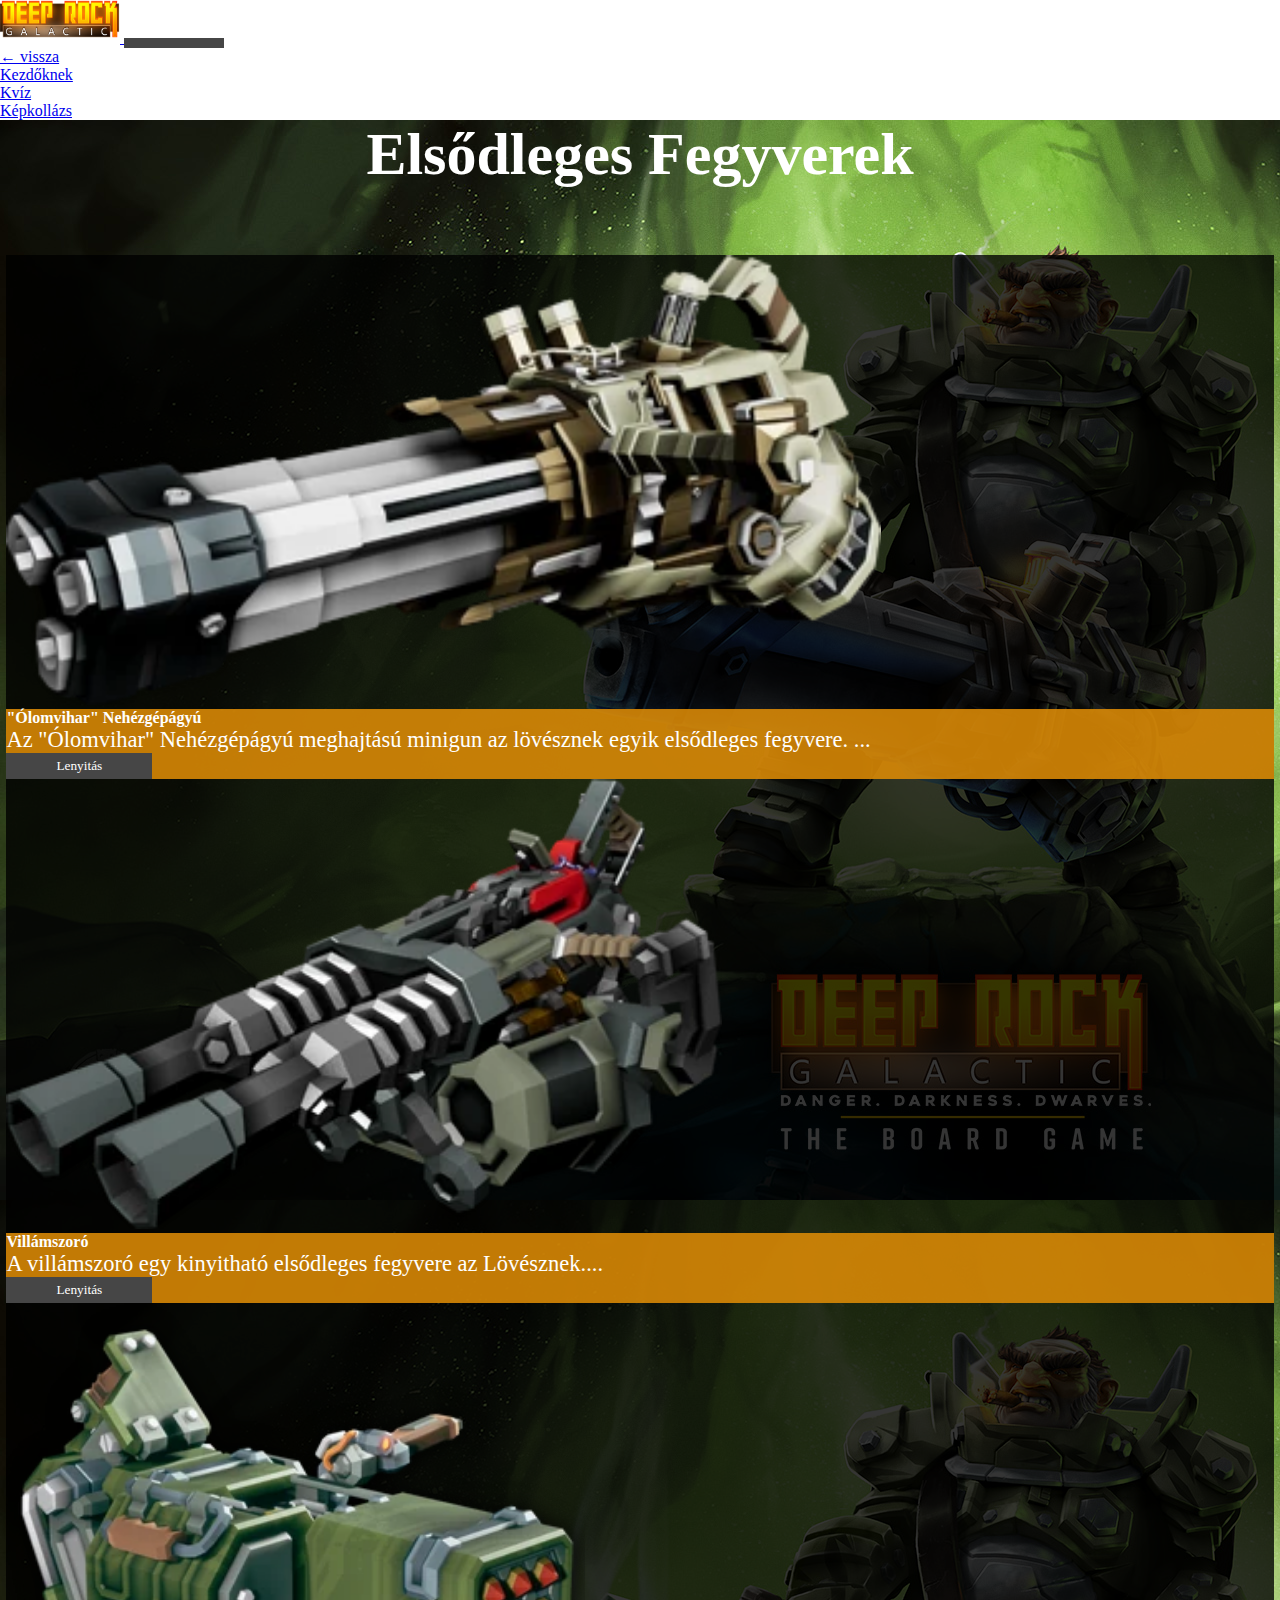
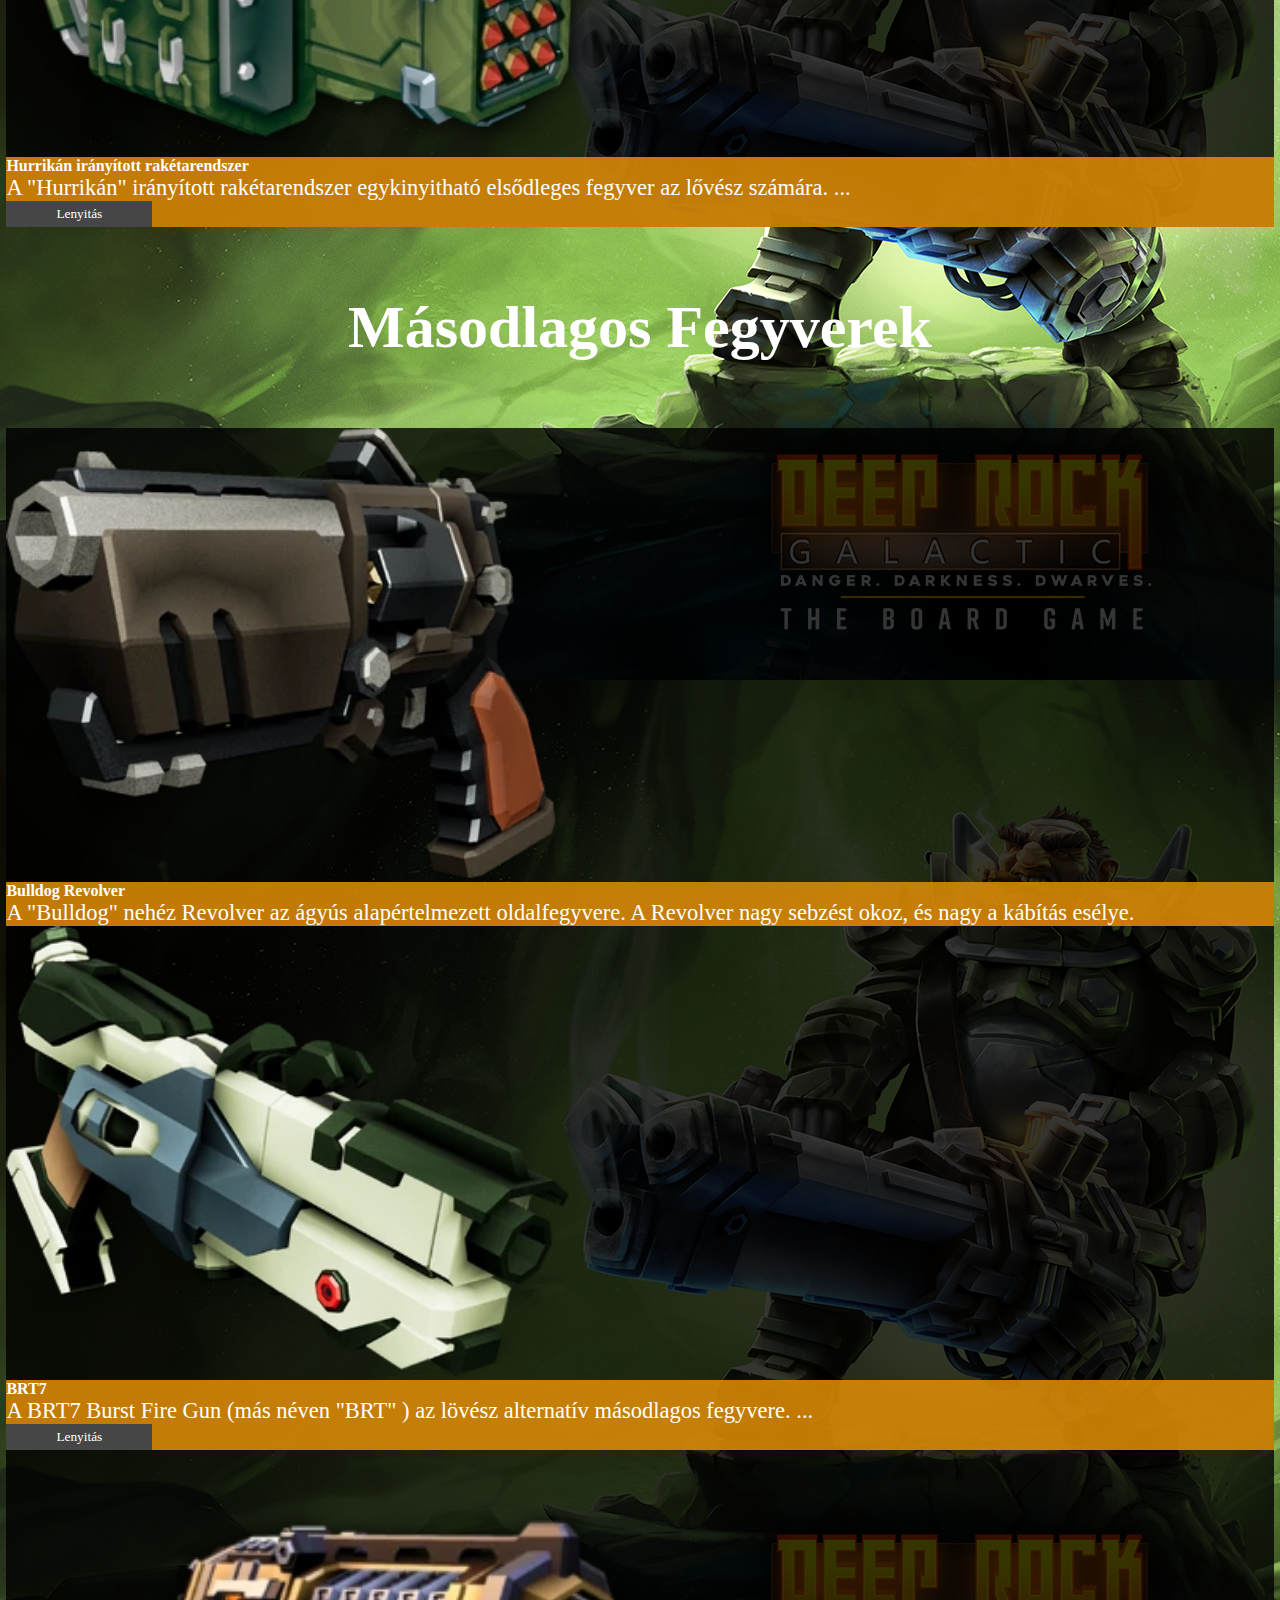
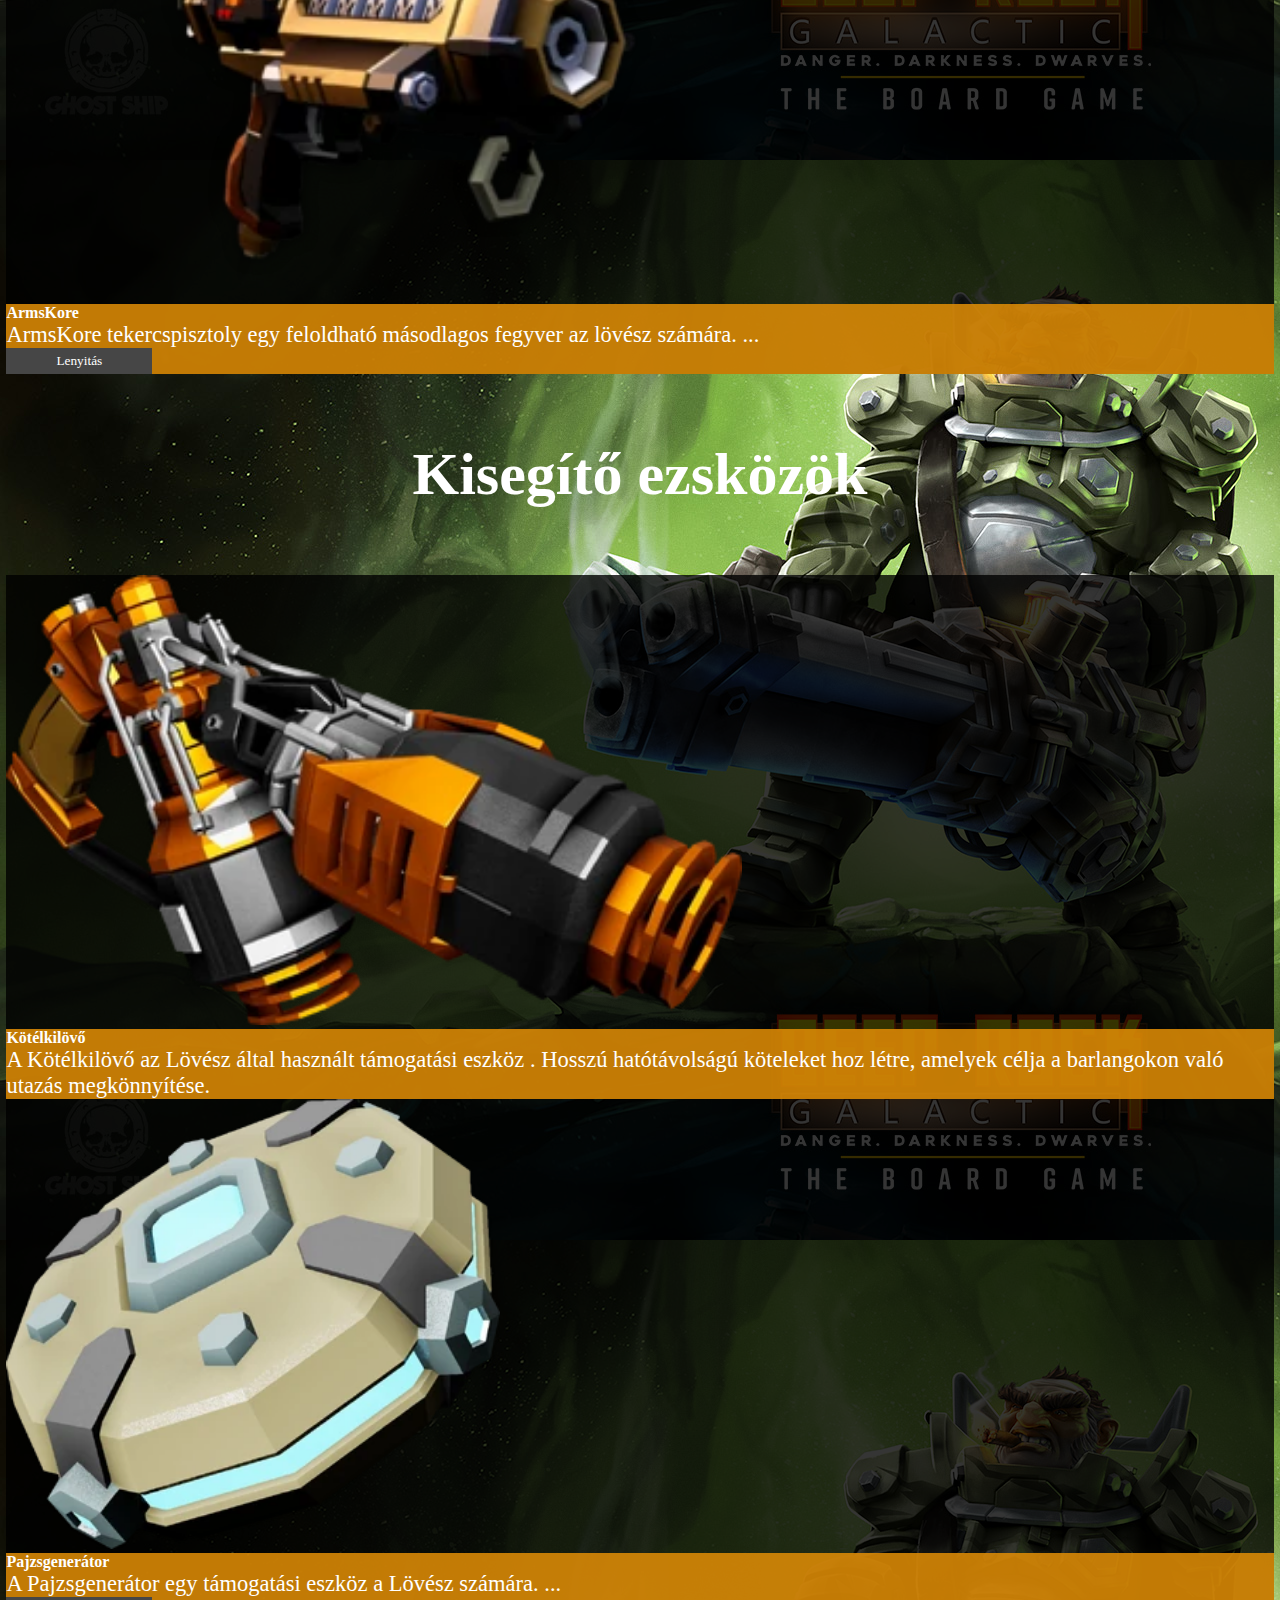
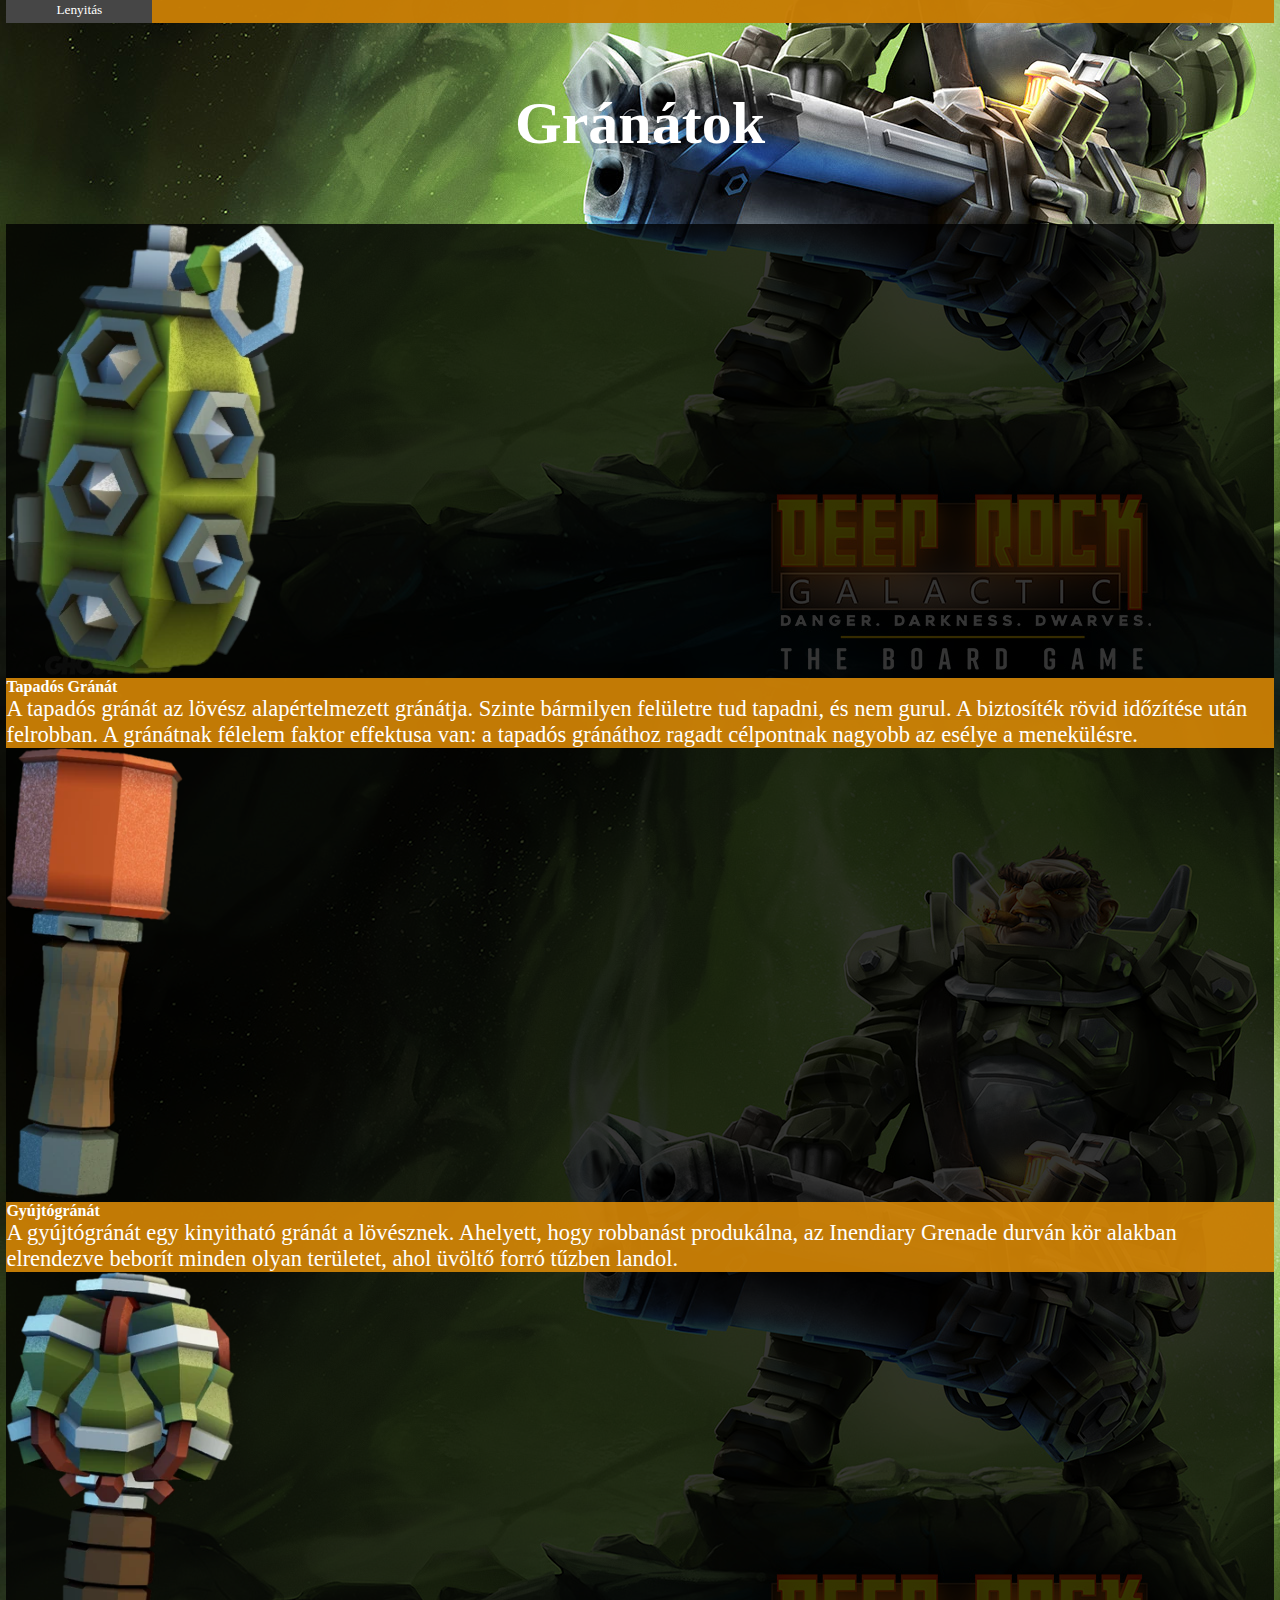
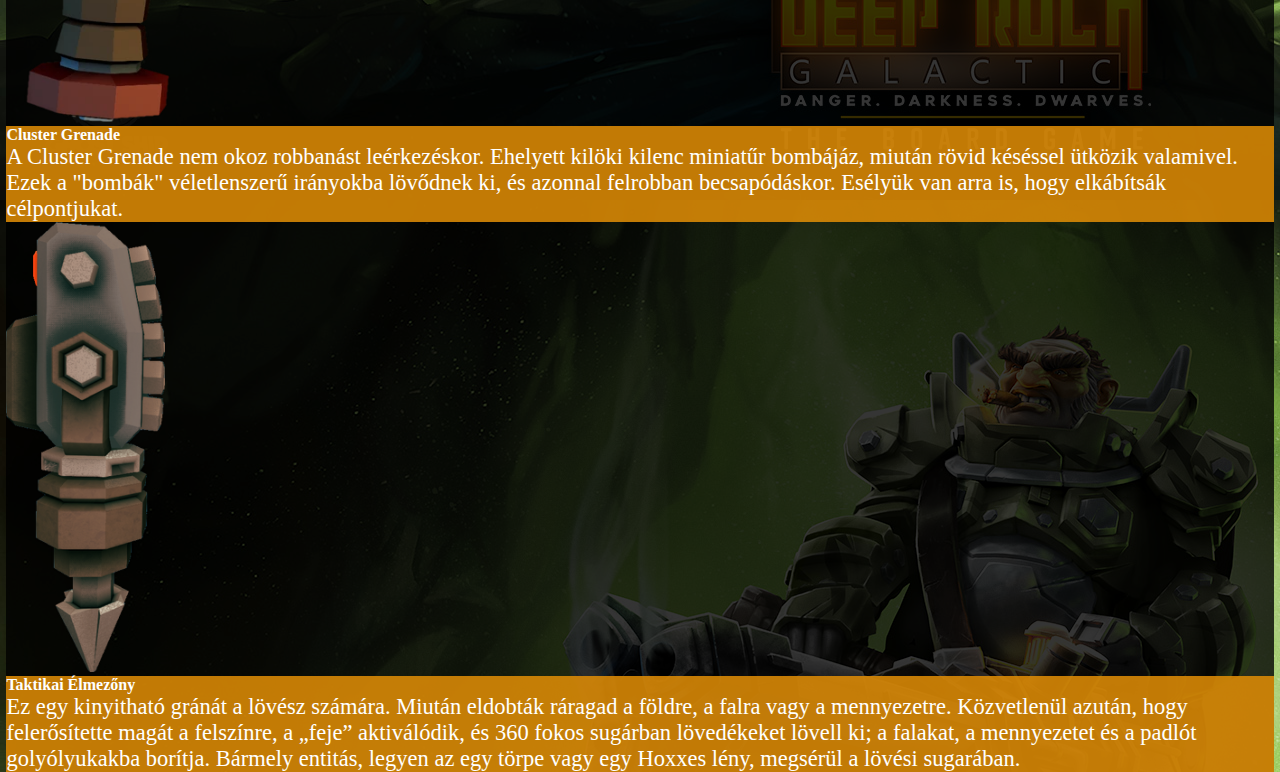
<file: fegyvertár-lövész.html>
<!DOCTYPE html>
<html lang="hu">
<head>
<meta charset="UTF-8" />
<meta http-equiv="X-UA-Compatible" content="IE=edge" />
<meta name="viewport" content="width=device-width, initial-scale=1.0" />
<title>Fegyvertár Lövész</title>
<link
  href="https://cdn.jsdelivr.net/npm/bootstrap@5.3.0-alpha1/dist/css/bootstrap.min.css"
  rel="stylesheet"
  integrity="sha384-GLhlTQ8iRABdZLl6O3oVMWSktQOp6b7In1Zl3/Jr59b6EGGoI1aFkw7cmDA6j6gD"
  crossorigin="anonymous"
/>
<link rel="stylesheet" href="stílus.css" />
<script src="https://cdn.jsdelivr.net/npm/bootstrap@5.2.3/dist/js/bootstrap.bundle.min.js"></script>
</head>
<body>
<nav class="navbar navbar-expand-sm bg-dark navbar-dark">
  <div class="container-fluid">
    <a class="navbar-brand" href="Index.html">
      <img
        src="Források\képek\főmenü logó.png"
        alt="Logo"
        style="width: 120px"
      />
    </a>
    <button
      class="navbar-toggler"
      type="button"
      data-bs-toggle="collapse"
      data-bs-target="#collapsibleNavbar"
    >
      <span class="navbar-toggler-icon"></span>
    </button>
    <div class="collapse navbar-collapse" id="collapsibleNavbar">
      <ul class="navbar-nav">
        <li class="nav-item">
          <a class="nav-link" href="fegyvertár-elosztó.html">&#x2190; vissza</a>
        </li>
        <li class="nav-item">
          <a class="nav-link" href="kezdőknek.html">Kezdőknek</a>
        </li>
        <li class="nav-item">
          <a class="nav-link" href="kvíz.html">Kvíz</a>
        </li>
        <li class="nav-item">
          <a class="nav-link" href="Képkollázs.html">Képkollázs</a>
        </li>
      </ul>
    </div>
  </div>
</nav>
<div id="lovesz-hatter">
  <h1 class="fejezetcim1">Elsődleges Fegyverek</h1>
  <div class="row row-cols-1 row-cols-md-3 ">
      <div class="col">
        <div class="card">
          <img src="Források/Fegyvertár/lövész/elsődleges/GearGraphic_GatlingGun.webp" class="card-img-top fegyverek" alt="minigun">
          <div class="card-body">
            <h4 class="card-title">"Ólomvihar" Nehézgépágyú</h4>
            <p class="card-text">Az "Ólomvihar" Nehézgépágyú meghajtású minigun az lövésznek egyik elsődleges fegyvere. <span id="dots13">...</span><span id="more13"> A fegyver nem használ újratöltő rendszert, hanem egy tartalék lőszerkészletből merít, amelyet a fegyver alatt lévő nagy dobból táplálnak. Van egy felpörgési periódusa, amelyet le kell győzni, mielőtt a fegyver tüzelhetne, és beépített giroszkópos stabilizátora van, aminek köszönhetően a fegyver annál pontosabb, minél tovább tüzel. A golyóknak van esélyük az ellenség elkábítására is. Ha hosszabb ideig tüzel, a minigun füstöt bocsát ki és csörgő hangot ad, ami a túlmelegedés korai figyelmeztető jele. A minigun hőmérséklete a tetején lévő mérőműszerrel mérhető. Ha teljesen megtelik, a mechanizmus elakad, és a túlmelegedés időtartama alatt használhatatlan marad.</span></p>
            <button onclick="myFunction13()" id="myBtn13">Lenyitás</button>
            <script src="script.js"></script> 
          </div>
        </div>
      </div>
      <div class="col">
        <div class="card">
          <img src="Források/Fegyvertár/lövész/elsődleges/GearGraphic_AutoCannon.webp" class="card-img-top fegyverek" alt="Villámszoró">
          <div class="card-body">
            <h4 class="card-title">Villámszoró</h4>
            <p class="card-text">A villámszoró egy kinyitható elsődleges fegyvere az Lövésznek.<span id="dots14">...</span><span id="more14">Az villámszoró robbanékony töltényeket lő ki, amelyek felrobbannak, ha eltalálnak valamit. A lövedékek által közvetlenül eltalált ellenségek egyszerre veszik el a golyó és a robbanásveszélyes sebzést. A leadott lövedékek lassú tüzelési sebességgel indulnak, de ez idővel felhalmozódhat, minél tovább tartjuk a ravaszt.</span></p>
            <button onclick="myFunction14()" id="myBtn14">Lenyitás</button>
            <script src="script.js"></script> 
          </div>
        </div>
      </div>
      <div class="col">
        <div class="card">
          <img src="Források/Fegyvertár/lövész/elsődleges/GearGraphic_Hurricane.webp" class="card-img-top fegyverek" alt="Hurrikán">
          <div class="card-body">
            <h4 class="card-title">Hurrikán irányított rakétarendszer</h4>
            <p class="card-text">A "Hurrikán" irányított rakétarendszer egykinyitható elsődleges fegyver az lővész számára. <span id="dots15">...</span><span id="more15">Ennek a fegyvernek a legfigyelemreméltóbb tulajdonsága az, hogy képes a rakétákat oda irányítani, ahová a célkereszt céloz, beleértve az ellenségeket is. Ez a követési funkció minden kilőtt rakétára vonatkozik, és túlórák használata nélkül nem tiltható le, bár a fegyver fel nem szerelése azt eredményezi, hogy a repülés közbeni rakéták elveszítik az irányíthatóságukat. Ezeknek a rakétáknak az irányítása azután visszaszerezhető a fegyverre való visszacseréléssel, miközben repülés közben maradnak.</span></p>
            <button onclick="myFunction15()" id="myBtn15">Lenyitás</button>
            <script src="script.js"></script> 
          </div>
        </div>
      </div>
    </div>
    <h1 class="fejezetcim2">Másodlagos Fegyverek</h1>
    <div class="row row-cols-1 row-cols-md-3 ">
      <div class="col">
        <div class="card">
          <img src="Források/Fegyvertár/lövész/másodlagos/GearGraphic_Revolver.webp" class="card-img-top fegyverek" alt="Bulldog">
          <div class="card-body">
            <h4 class="card-title">Bulldog Revolver</h4>
            <p class="card-text">A "Bulldog" nehéz Revolver az ágyús alapértelmezett oldalfegyvere. A Revolver nagy sebzést okoz, és nagy a kábítás esélye.</p>
          </div>
        </div>
      </div>
      <div class="col">
        <div class="card">
          <img src="Források/Fegyvertár/lövész/másodlagos/GearGraphic_BurstPistol.webp" class="card-img-top fegyverek" alt="BRT7">
          <div class="card-body">
            <h4 class="card-title">BRT7</h4>
            <p class="card-text">A BRT7 Burst Fire Gun (más néven "BRT" ) az lövész alternatív másodlagos fegyvere. <span id="dots16">...</span><span id="more16">A BRT három golyót lő ki gyors sorozatban, egyetlen ravaszt meghúzva. A golyók egy kitörése ugyanazt a terjedési mintát követi, bár a fegyverrel végzett gyors tüzelés véletlenszerű irányokba repülést okoz. Alapszinten nyolc sorozatot lehet leadni, mielőtt újra kellene tölteni.</span></p>
            <button onclick="myFunction16()" id="myBtn16">Lenyitás</button>
            <script src="script.js"></script> 
          </div>
        </div>
      </div>
      <div class="col">
        <div class="card">
          <img src="Források/Fegyvertár/lövész/másodlagos/GearGraphic_Coilgun.webp" class="card-img-top fegyverek" alt="ArmsKore">
          <div class="card-body">
            <h4 class="card-title">ArmsKore</h4>
            <p class="card-text">ArmsKore tekercspisztoly egy feloldható másodlagos fegyver az lövész számára. <span id="dots17">...</span><span id="more17">Az ArmsKore megköveteli, hogy a játékos töltse fel a lövést úgy, hogy lenyomva tartja a tűzgombot (alapértelmezés szerint "bal egérgomb"), majd elengedi. Ha túl sokáig tart egy feltöltött lövést, a fegyver túlmelegszik és elveszíti töltését. Az ArmsKore legfigyelemreméltóbb tulajdonsága, hogy képes áthatolni az ellenségeken és a terepen, miközben maradék nyomot hagy maga után, amely idővel károkat okoz bármely érintkező ellenségben. Behatolási képességének csak a terep szab határt, mivel a lövedék egy bizonyos távolság megtétele után leáll. Más fegyverektől eltérően, amelyek képesek megkerülni a terepet, a tekercságyú lövedéke az ütközött terepen deformálódik, és fizikai nyomot hagy, amely a Terepszkenneren látható . </span></p>
            <button onclick="myFunction10()" id="myBtn17">Lenyitás</button>
            <script src="script.js"></script> 
          </div>
        </div>
      </div>
    </div>
    <h1 class="fejezetcim2">Kisegítő ezsközök</h1>
    <div class="row row-cols-1 row-cols-md-2 ">
      <div class="col">
        <div class="card">
          <img src="Források/Fegyvertár/lövész/kisegítő eszközök/GearGraphic_ZiplinePistol.webp" class="card-img-top fegyverek" alt="Zipline Gun">
          <div class="card-body">
            <h4 class="card-title">Kötélkilövő</h4>
            <p class="card-text">A Kötélkilövő az Lövész által használt támogatási eszköz . Hosszú hatótávolságú köteleket hoz létre, amelyek célja a barlangokon való utazás megkönnyítése.</p>
          </div>
        </div>
      </div>
      <div class="col">
        <div class="card">
          <img src="Források/Fegyvertár/lövész/kisegítő eszközök/GearGraphic_ShieldRegen.webp" class="card-img-top fegyverek" alt="Pajzsgenerátor">
          <div class="card-body">
            <h4 class="card-title">Pajzsgenerátor</h4>
            <p class="card-text">A Pajzsgenerátor egy támogatási eszköz a Lövész számára. <span id="dots18">...</span><span id="more18">A pajzs generátort gránátként dobják, de anélkül, hogy a dobás íve látható volna, amikor tartják őket. Feldobáskor a pajzs generátor nem aktiválódik, amíg meg nem érint egy felületet. Ha ez megtörténik, holografikus zöld védőbuborék jön létre az eszköz körül. Amikor lejár az idő, a pajzs deaktiválódik, és az elhasznált generátor "repül" az lövész személyéhez, majd megkezdi az újratöltési folyamatot. A készülék töltés közben egyáltalán nem használható, de a befejezés pillanatában azonnal elérhető.</span></p>
            <button onclick="myFunction18()" id="myBtn18">Lenyitás</button>
            <script src="script.js"></script> 
          </div>
        </div>
      </div>
    </div>
    <h1 class="fejezetcim2">Gránátok</h1>
    <div class="row row-cols-1 row-cols-md-4 ">
      <div class="col">
        <div class="card">
          <img src="Források/Fegyvertár/lövész/gránátok/Throwable_Sticky_Grenade.webp" class="card-img-top fegyverek" alt="gránát">
          <div class="card-body">
            <h4 class="card-title">Tapadós Gránát</h4>
            <p class="card-text">A tapadós gránát az lövész alapértelmezett gránátja. 
                 Szinte bármilyen felületre tud tapadni, és nem gurul. A biztosíték rövid időzítése után felrobban.
                A gránátnak félelem faktor  effektusa van: a tapadós gránáthoz ragadt célpontnak nagyobb az esélye a menekülésre.</p>
          </div>
        </div>
      </div>
      <div class="col">
        <div class="card">
          <img src="Források/Fegyvertár/lövész/gránátok/Throwable_Incendiary_Grenade.webp" class="card-img-top fegyverek" alt="gyújtógránát">
          <div class="card-body">
            <h4 class="card-title">Gyújtógránát</h4>
            <p class="card-text">A gyújtógránát egy kinyitható gránát a lövésznek.
                Ahelyett, hogy robbanást produkálna, az Inendiary Grenade durván kör alakban elrendezve beborít minden olyan területet, ahol üvöltő forró tűzben landol.</p>
          </div>
        </div>
      </div>
      <div class="col">
        <div class="card">
          <img src="Források/Fegyvertár/lövész/gránátok/Throwable_Cluster_Grenade.webp" class="card-img-top fegyverek" alt="cluster grenade">
          <div class="card-body">
            <h4 class="card-title">Cluster Grenade </h4>
            <p class="card-text">A Cluster Grenade nem okoz robbanást leérkezéskor. Ehelyett kilöki kilenc miniatűr bombájáz, miután rövid késéssel ütközik valamivel. Ezek a "bombák" véletlenszerű irányokba lövődnek ki, és azonnal felrobban becsapódáskor. Esélyük van arra is, hogy elkábítsák célpontjukat.</p>
          </div>
        </div>
      </div>
      <div class="col">
        <div class="card">
          <img src="Források/Fegyvertár/lövész/gránátok/Tactical_Leadburster2.webp" class="card-img-top fegyverek" alt="taktikai élmezőny">
          <div class="card-body">
            <h4 class="card-title">Taktikai Élmezőny</h4>
            <p class="card-text">Ez egy kinyitható gránát a lövész számára. Miután eldobták ráragad a földre, a falra vagy a mennyezetre. Közvetlenül azután, hogy felerősítette magát a felszínre, a  „feje” aktiválódik, és 360 fokos sugárban lövedékeket lövell ki; a falakat, a mennyezetet és a padlót golyólyukakba borítja. Bármely entitás, legyen az egy törpe vagy egy Hoxxes lény, megsérül a lövési sugarában. </p>
          </div>
        </div>
      </div>
    </div>
</div>
</body>
</html>
</file>
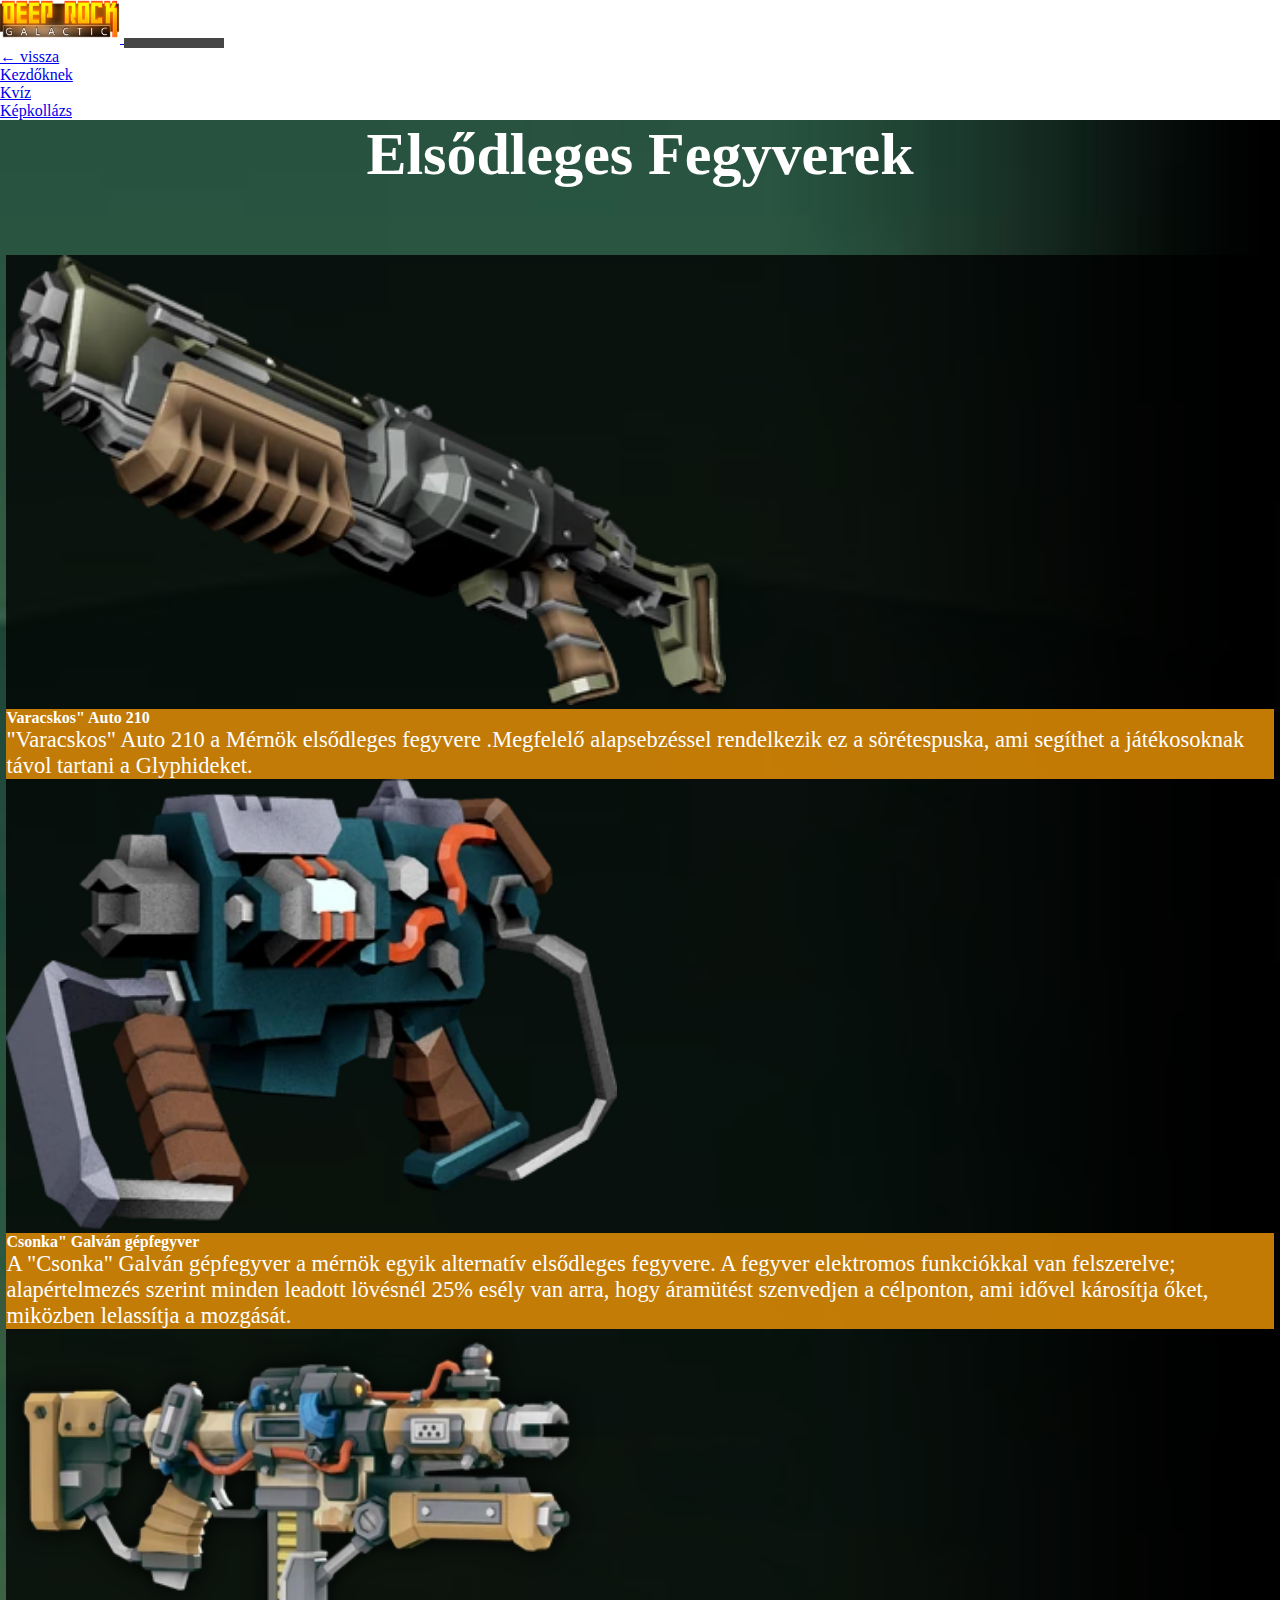
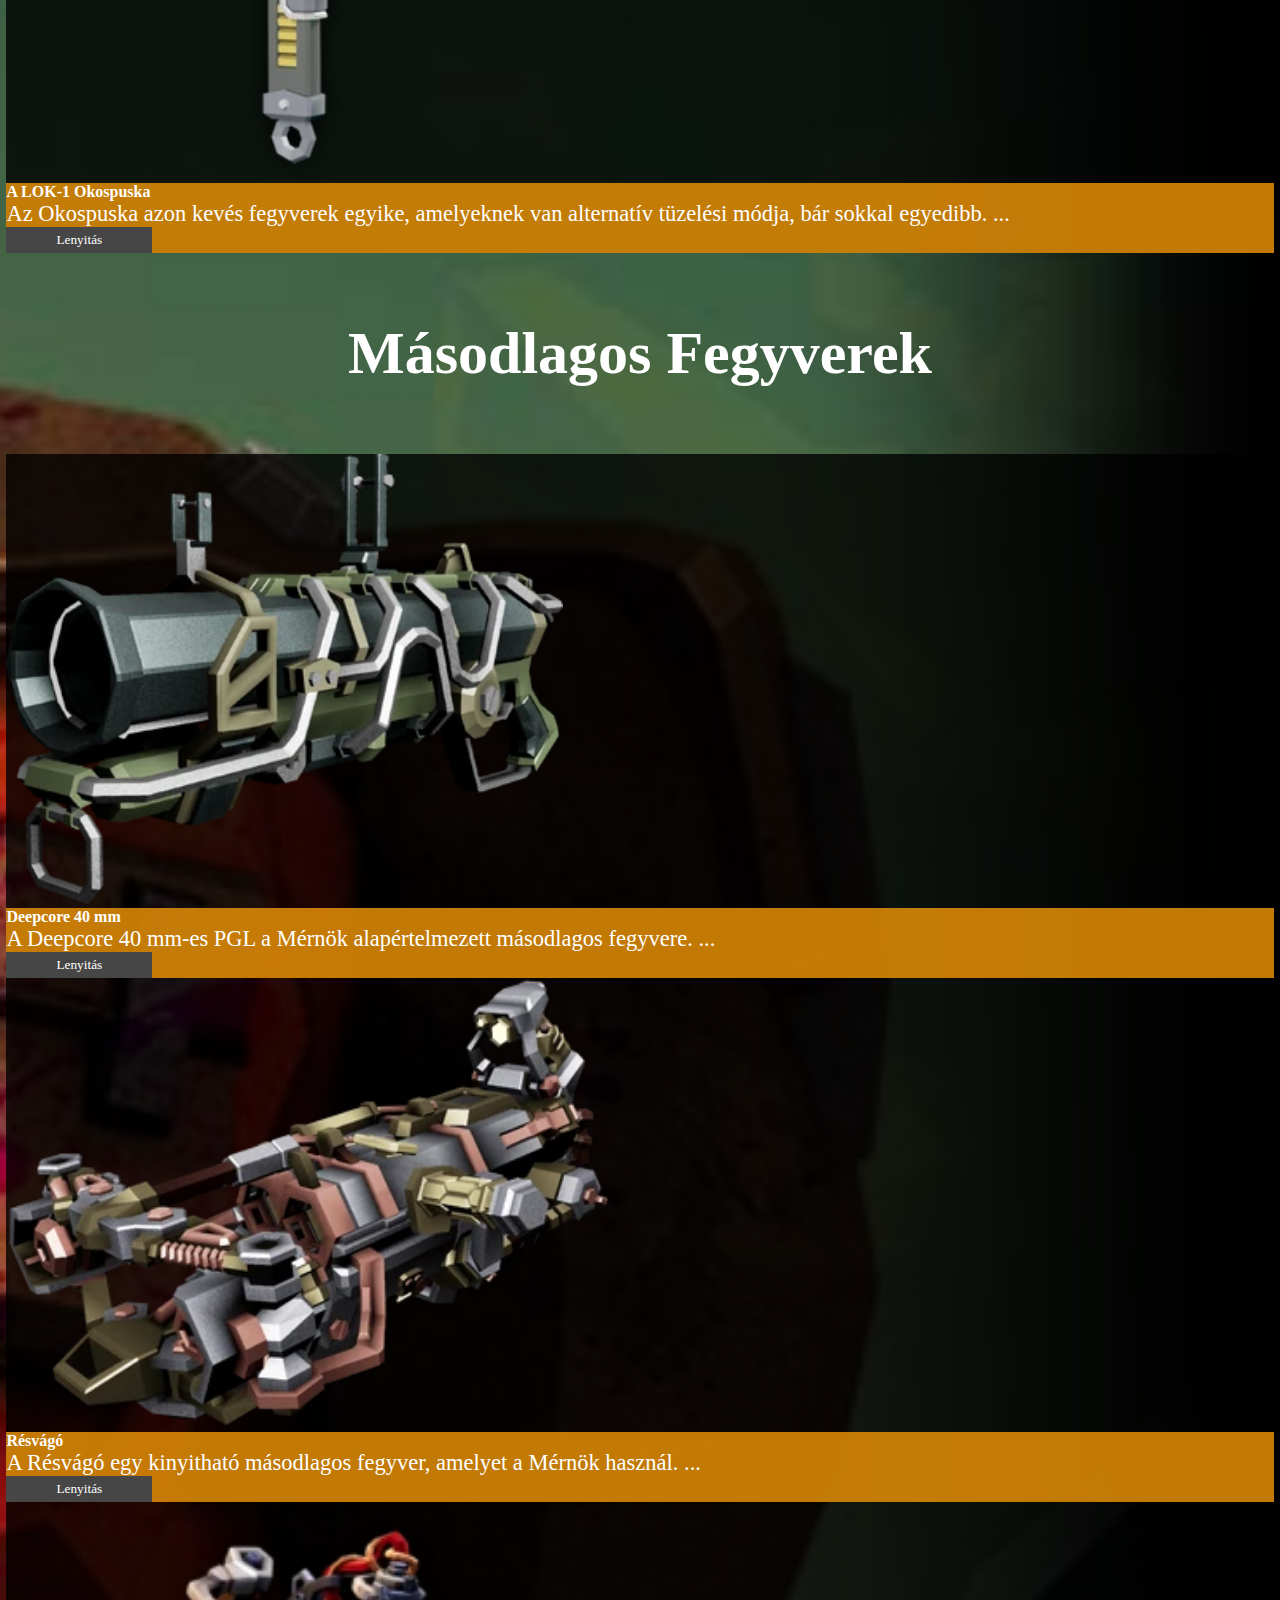
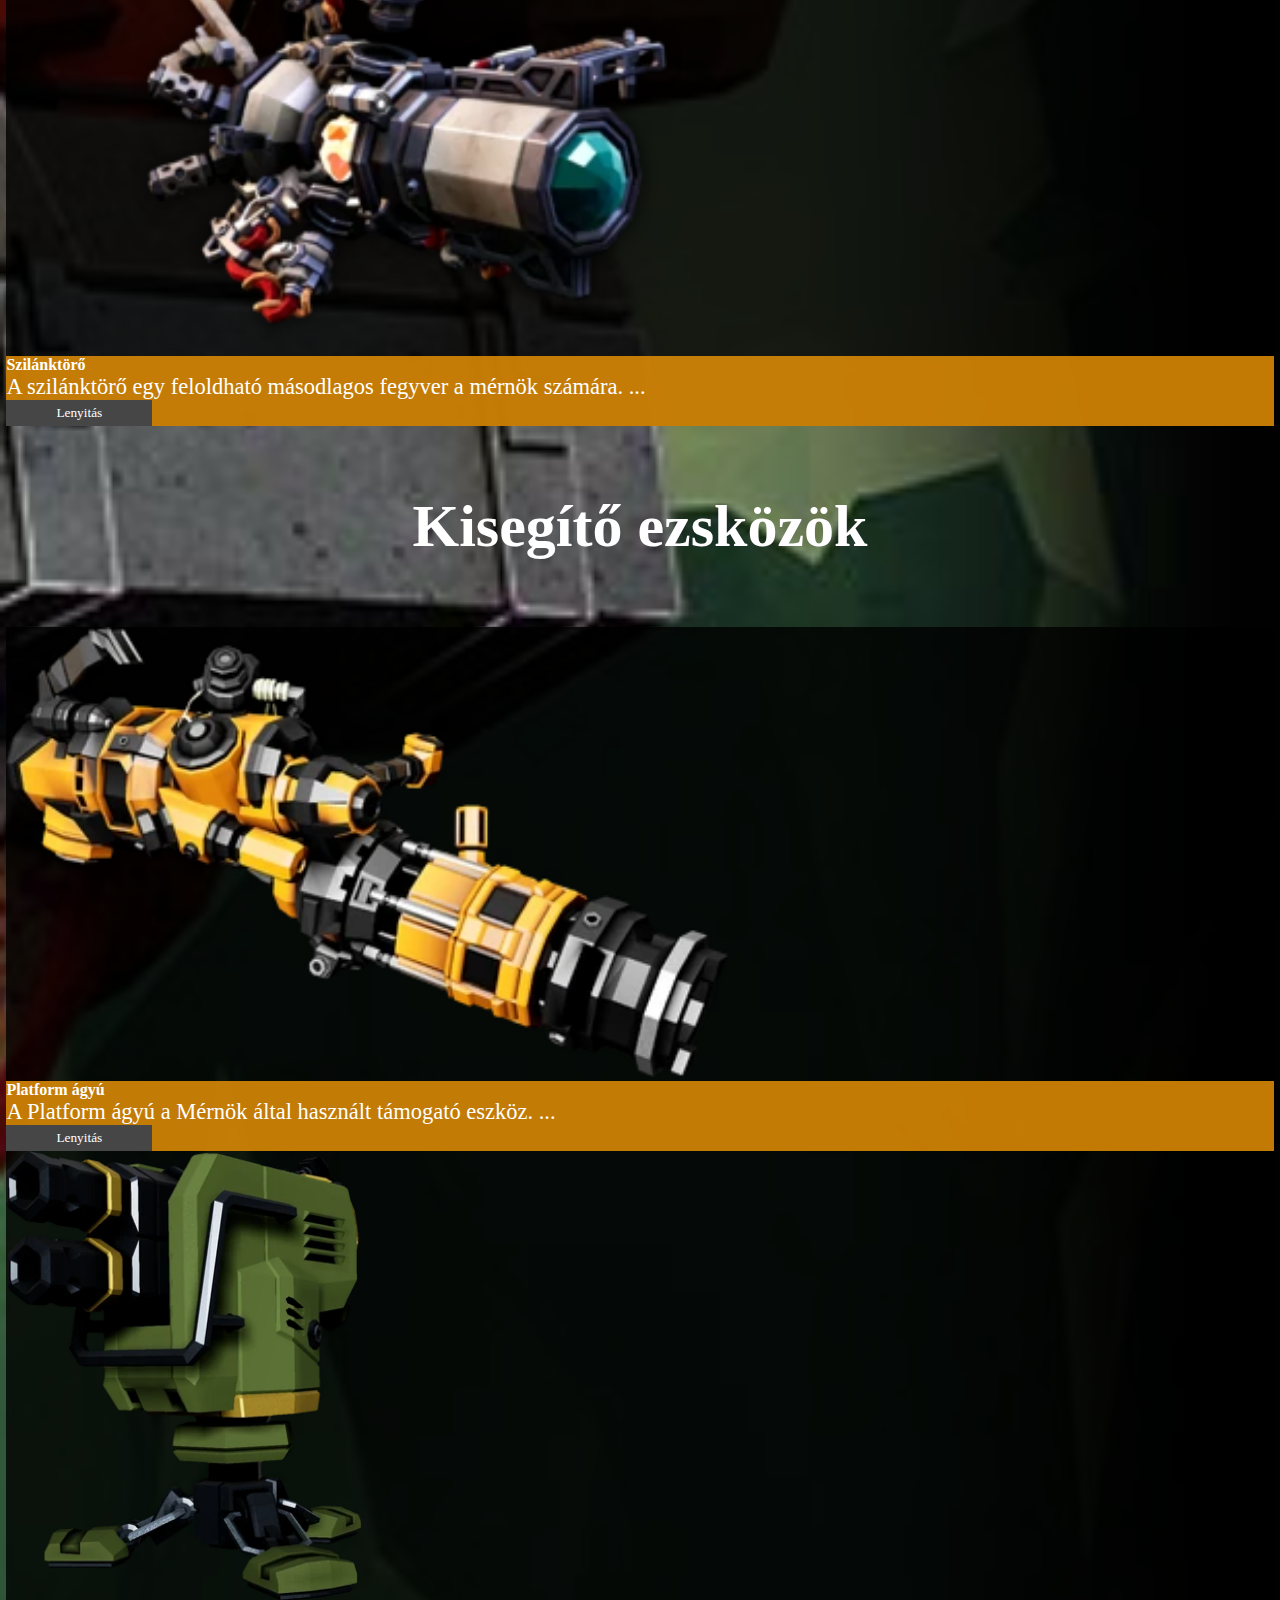
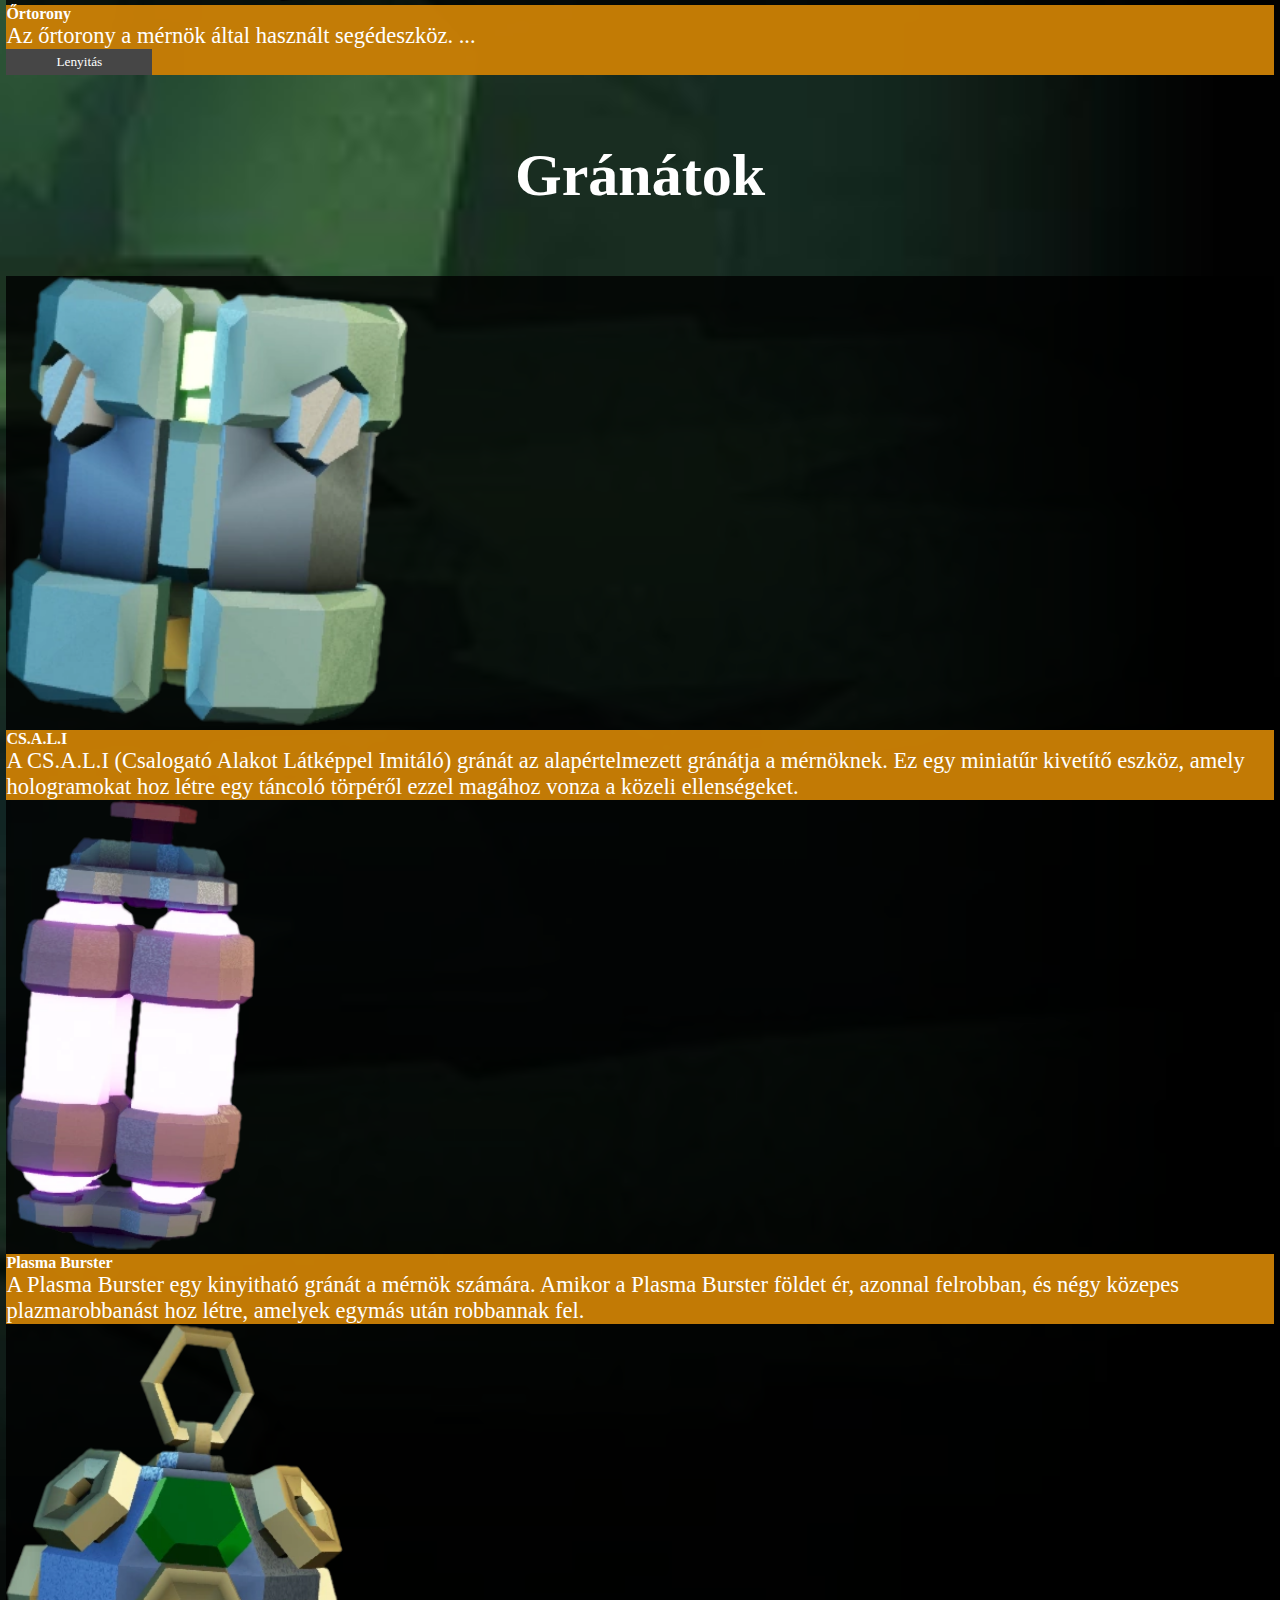
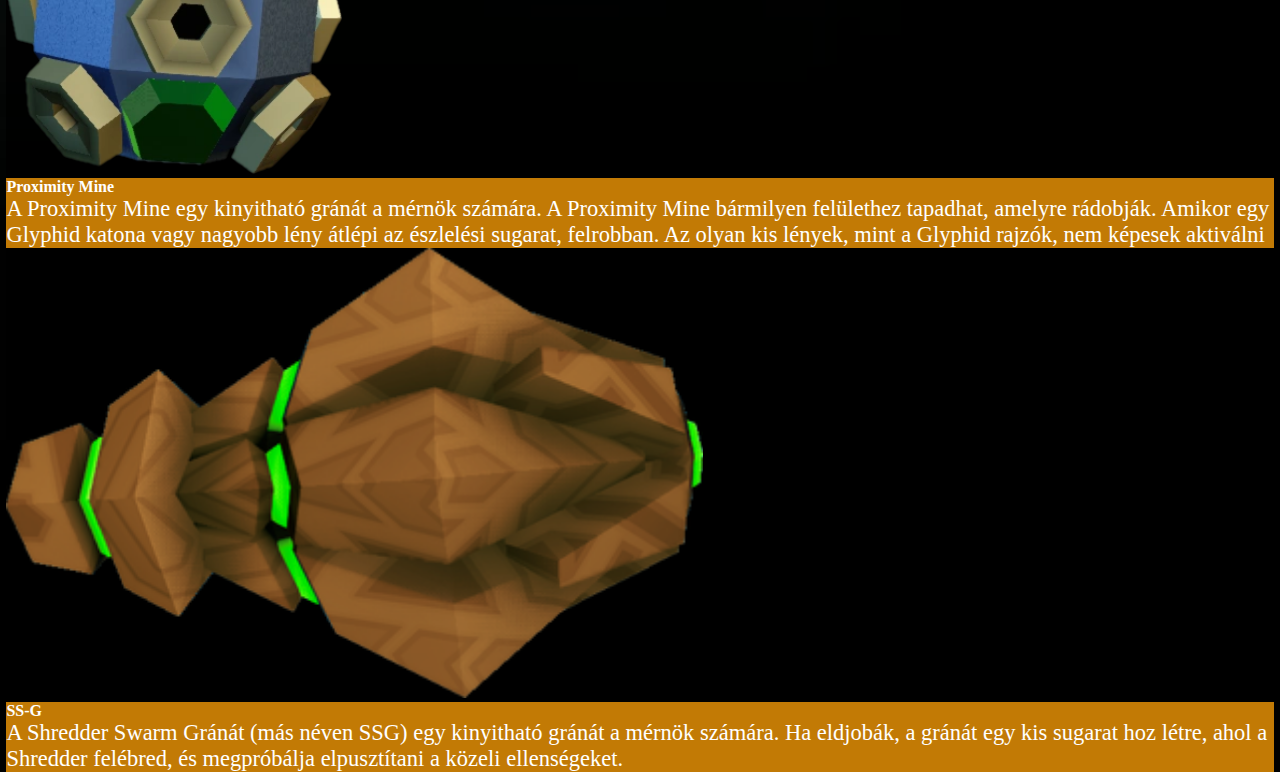
<file: fegyvertár-mérnök.html>
<!DOCTYPE html>
<html lang="hu">
<head>
<meta charset="UTF-8" />
<meta http-equiv="X-UA-Compatible" content="IE=edge" />
<meta name="viewport" content="width=device-width, initial-scale=1.0" />
<title>Fegyvertár Mérnök</title>
<link
  href="https://cdn.jsdelivr.net/npm/bootstrap@5.3.0-alpha1/dist/css/bootstrap.min.css"
  rel="stylesheet"
  integrity="sha384-GLhlTQ8iRABdZLl6O3oVMWSktQOp6b7In1Zl3/Jr59b6EGGoI1aFkw7cmDA6j6gD"
  crossorigin="anonymous"
/>
<link rel="stylesheet" href="stílus.css" />
<script src="https://cdn.jsdelivr.net/npm/bootstrap@5.2.3/dist/js/bootstrap.bundle.min.js"></script>
</head>
<body>
<nav class="navbar navbar-expand-sm bg-dark navbar-dark">
  <div class="container-fluid">
    <a class="navbar-brand" href="Index.html">
      <img
        src="Források\képek\főmenü logó.png"
        alt="Logo"
        style="width: 120px"
      />
    </a>
    <button
      class="navbar-toggler"
      type="button"
      data-bs-toggle="collapse"
      data-bs-target="#collapsibleNavbar"
    >
      <span class="navbar-toggler-icon"></span>
    </button>
    <div class="collapse navbar-collapse" id="collapsibleNavbar">
      <ul class="navbar-nav">
        <li class="nav-item">
          <a class="nav-link" href="fegyvertár-elosztó.html">&#x2190; vissza</a>
        </li>
        <li class="nav-item">
          <a class="nav-link" href="kezdőknek.html">Kezdőknek</a>
        </li>
        <li class="nav-item">
          <a class="nav-link" href="kvíz.html">Kvíz</a>
        </li>
        <li class="nav-item">
          <a class="nav-link" href="Képkollázs.html">Képkollázs</a>
        </li>
      </ul>
    </div>
  </div>
</nav>
<div id="mernok-hatter">
  <h1 class="fejezetcim1">Elsődleges Fegyverek</h1>
  <div class="row row-cols-1 row-cols-md-3 ">
      <div class="col">
        <div class="card">
          <img src="Források/Fegyvertár/mérnök/elsődleges/GearGraphic_CombatShotgun.webp" class="card-img-top fegyverek" alt="shotgun">
          <div class="card-body">
            <h4 class="card-title">Varacskos" Auto 210</h4>
            <p class="card-text">"Varacskos" Auto 210 a Mérnök elsődleges fegyvere .Megfelelő alapsebzéssel rendelkezik ez a sörétespuska, ami segíthet a játékosoknak távol tartani a Glyphideket.</p>
          </div>
        </div>
      </div>
      <div class="col">
        <div class="card">
          <img src="Források/Fegyvertár/mérnök/elsődleges/GearGraphic_SMG.webp" class="card-img-top fegyverek" alt="SMG">
          <div class="card-body">
            <h4 class="card-title">Csonka" Galván gépfegyver</h4>
            <p class="card-text"> A "Csonka" Galván gépfegyver a mérnök egyik alternatív elsődleges fegyvere. A fegyver elektromos funkciókkal van felszerelve; alapértelmezés szerint minden leadott lövésnél 25% esély van arra, hogy áramütést szenvedjen a célponton, ami idővel károsítja őket, miközben lelassítja a mozgását.</p>
          </div>
        </div>
      </div>
      <div class="col">
        <div class="card">
          <img src="Források/Fegyvertár/mérnök/elsődleges/GearGraphic_LOK-1.webp" class="card-img-top fegyverek" alt="LOK-1">
          <div class="card-body">
            <h4 class="card-title">A LOK-1 Okospuska</h4>
            <p class="card-text">Az Okospuska azon kevés fegyverek egyike, amelyeknek van alternatív tüzelési módja, bár sokkal egyedibb. <span id="dots7">...</span><span id="more7">A tűz gomb lenyomásával egyetlen lövés adható le. A tűz gomb lenyomva tartása azonban egy célzófelületet fog megjelenni, és a hatótávolságon belüli ellenségekre növekményes jelzőket helyez el, valamint látható nyomjelzőket, amelyek a fegyvercsőtől az ellenséghez vezetnek. A tűzgomb elengedésekor a fegyver az összes bezárt ellenségre tüzel, az egyes jelzőkön megjelenő számoknak megfelelő mennyiségű golyóval.</span></p>
            <button onclick="myFunction7()" id="myBtn7">Lenyitás</button>
            <script src="script.js"></script> 
          </div>
        </div>
      </div>
    </div>
    <h1 class="fejezetcim2">Másodlagos Fegyverek</h1>
    <div class="row row-cols-1 row-cols-md-3 ">
      <div class="col">
        <div class="card">
          <img src="Források/Fegyvertár/mérnök/másodlagos/GearGraphic_GrenadeLauncher.webp" class="card-img-top fegyverek" alt="Gránátvető">
          <div class="card-body">
            <h4 class="card-title"> Deepcore 40 mm</h4>
            <p class="card-text">A Deepcore 40 mm-es PGL a Mérnök alapértelmezett másodlagos fegyvere. <span id="dots8">...</span><span id="more8">A Deepcore nagy teherbírású gránátokat lő ki. A robbanóanyagok átlag alatti sebességgel rendelkeznek, és a gravitáció is hatással van rájuk, ami korlátozza, hogy milyen messzire haladhatnak. Egyszerre csak egy lövedéket lehet betölteni, és a fegyver automatikusan újratöltésbe kezd, amint a töltött lövedéket elsütötték. Magas a "félelemfaktor"-a is , bármi ami túléli a robbanást, rémülten fog menekülni. </span></p>
            <button onclick="myFunction8()" id="myBtn8">Lenyitás</button>
            <script src="script.js"></script> 
          </div>
        </div>
      </div>
      <div class="col">
        <div class="card">
          <img src="Források/Fegyvertár/mérnök/másodlagos/GearGraphic_LineCutter.webp" class="card-img-top fegyverek" alt="Résvágó">
          <div class="card-body">
            <h4 class="card-title">Résvágó</h4>
            <p class="card-text">A Résvágó egy kinyitható másodlagos fegyver, amelyet a Mérnök használ. <span id="dots9">...</span><span id="more9">Kilövéskor a plazma penge kitágul és hosszú lila vonalként halad, majd másfél másodperccel később bezár. A plazmapengék sebzést okoznak, ha az ellenséggel érintkeznek. A plazma pengék végtelenül átütőek, és tetszőleges számú ellenségen át tudnak hatolni, valamint bármilyen terepen áthaladnak sérülésveszteség nélkül, így a felhasználó falak mögött célokat találhat el. </span></p>
            <button onclick="myFunction9()" id="myBtn9">Lenyitás</button>
            <script src="script.js"></script> 
          </div>
        </div>
      </div>
      <div class="col">
        <div class="card">
          <img src="Források/Fegyvertár/mérnök/másodlagos/GearGraphic_Shard.webp" class="card-img-top fegyverek" alt="Szilánktörő">
          <div class="card-body">
            <h4 class="card-title">Szilánktörő</h4>
            <p class="card-text">A szilánktörő egy feloldható másodlagos fegyver a mérnök számára. <span id="dots10">...</span><span id="more10">Amellett, hogy végtelen a hatótávolsága, a szilánktörő folyamatos sebzést okoz minden, a sugár által érintett célpontban, valamint minden, ami az ütközési pontot körülveszi. A sugár hatására az ellenség hőmérséklete is megemelkedik, ami végül meggyulladhat. A megölt ellenségek gyorsan szétszóródó hamufelhővé lesznek redukálva, ami megakadályozza néhány halálos hatás (például a pretoriánus gázfelhő) előfordulását. </span></p>
            <button onclick="myFunction10()" id="myBtn10">Lenyitás</button>
            <script src="script.js"></script> 
          </div>
        </div>
      </div>
    </div>
    <h1 class="fejezetcim2">Kisegítő ezsközök</h1>
    <div class="row row-cols-1 row-cols-md-2 ">
      <div class="col">
        <div class="card">
          <img src="Források/Fegyvertár/mérnök/kisegítő eszközök/GearGraphic_PlatformGun.webp" class="card-img-top fegyverek" alt="Platform ágyú">
          <div class="card-body">
            <h4 class="card-title">Platform ágyú</h4>
            <p class="card-text">A Platform ágyú a Mérnök által használt támogató eszköz. <span id="dots11">...</span><span id="more11">A Platform ágyú gömb alakú Plascrete-et lő ki, és félig ovális, lapos tetejű formává alakul, amikor a terepre ütközik, és egy ideiglenes terepdarabot hoz létre, amely számos alkalmazási lehetőséget rejt magában. A műanyagbeton élénksárga, és érzékeny a pusztításra, például a bányászatra és a lángokra. 
              </span></p>
            <button onclick="myFunction11()" id="myBtn11">Lenyitás</button>
            <script src="script.js"></script> 
          </div>
        </div>
      </div>
      <div class="col">
        <div class="card">
          <img src="Források/Fegyvertár/mérnök/kisegítő eszközök/GearGraphic_SentryGun.webp" class="card-img-top fegyverek" alt="Őrtorony">
          <div class="card-body">
            <h4 class="card-title">Őrtorony</h4>
            <p class="card-text">Az őrtorony a mérnök által használt segédeszköz. <span id="dots12">...</span><span id="more12">Az őrtorony a Mérnök hordja és ki kell választani a bevetéshez. Hasonló módon helyezik el a világban, mint egy utánpótlás hívást , kék hologrammal, amely jelzi, hogy a kiválasztott hova kerül. A  torony 360°-ban képes pásztázni maga körül, a Defender System mod esetén pedig egy kúp jelenik meg a hologramban, amely jelzi a torony pásztázási szögét. Amikor elhelyezik, az őrtorony "építetlen" állapotban indul, miniatűr hengerként jelenik meg a földön. A Mérnöknek (vagy bármely közeli törpének ) kölcsönhatásba kell lépnie vele (alapértelmezés szerint az "E" billentyűt tartva), hogy működőképes állapotba állítsa. Az őrszem sípoló hangot ad, ha teljesen felépített és tüzelésre kész.</span></p>
            <button onclick="myFunction12()" id="myBtn12">Lenyitás</button>
            <script src="script.js"></script> 
          </div>
        </div>
      </div>
    </div>
    <h1 class="fejezetcim2">Gránátok</h1>
    <div class="row row-cols-1 row-cols-md-4 ">
      <div class="col">
        <div class="card">
          <img src="Források/Fegyvertár/mérnök/gránátok/Throwable_L.U.R.E..webp" class="card-img-top fegyverek" alt="hologram">
          <div class="card-body">
            <h4 class="card-title">CS.A.L.I</h4>
            <p class="card-text">A CS.A.L.I (Csalogató Alakot Látképpel Imitáló) gránát az alapértelmezett gránátja a mérnöknek. Ez egy miniatűr kivetítő eszköz, amely hologramokat hoz létre egy táncoló törpéről ezzel magához vonza a közeli ellenségeket.</p>
          </div>
        </div>
      </div>
      <div class="col">
        <div class="card">
          <img src="Források/Fegyvertár/mérnök/gránátok/Throwable_Plasma_Burster.webp" class="card-img-top fegyverek" alt="Plasma Burster">
          <div class="card-body">
            <h4 class="card-title">Plasma Burster</h4>
            <p class="card-text"> A Plasma Burster egy kinyitható gránát a mérnök számára. Amikor a Plasma Burster földet ér, azonnal felrobban, és négy közepes plazmarobbanást hoz létre, amelyek egymás után robbannak fel.</p>
          </div>
        </div>
      </div>
      <div class="col">
        <div class="card">
          <img src="Források/Fegyvertár/mérnök/gránátok/Throwable_Proximity_Mine.webp" class="card-img-top fegyverek" alt="akna">
          <div class="card-body">
            <h4 class="card-title">Proximity Mine </h4>
            <p class="card-text">A Proximity Mine egy kinyitható gránát a mérnök számára. A Proximity Mine bármilyen felülethez tapadhat, amelyre rádobják. Amikor egy Glyphid katona vagy nagyobb lény átlépi az észlelési sugarat, felrobban. Az olyan kis lények, mint a Glyphid rajzók, nem képesek aktiválni</p>
          </div>
        </div>
      </div>
      <div class="col">
        <div class="card">
          <img src="Források/Fegyvertár/mérnök/gránátok/SSG.webp" class="card-img-top fegyverek" alt="SSG">
          <div class="card-body">
            <h4 class="card-title">SS-G</h4>
            <p class="card-text">A Shredder Swarm Gránát (más néven SSG) egy kinyitható gránát a mérnök számára. Ha eldjobák, a gránát egy kis sugarat hoz létre, ahol a Shredder felébred, és megpróbálja elpusztítani a közeli ellenségeket.</p>
          </div>
        </div>
      </div>
    </div>
</div>
</body>
</html>
</file>
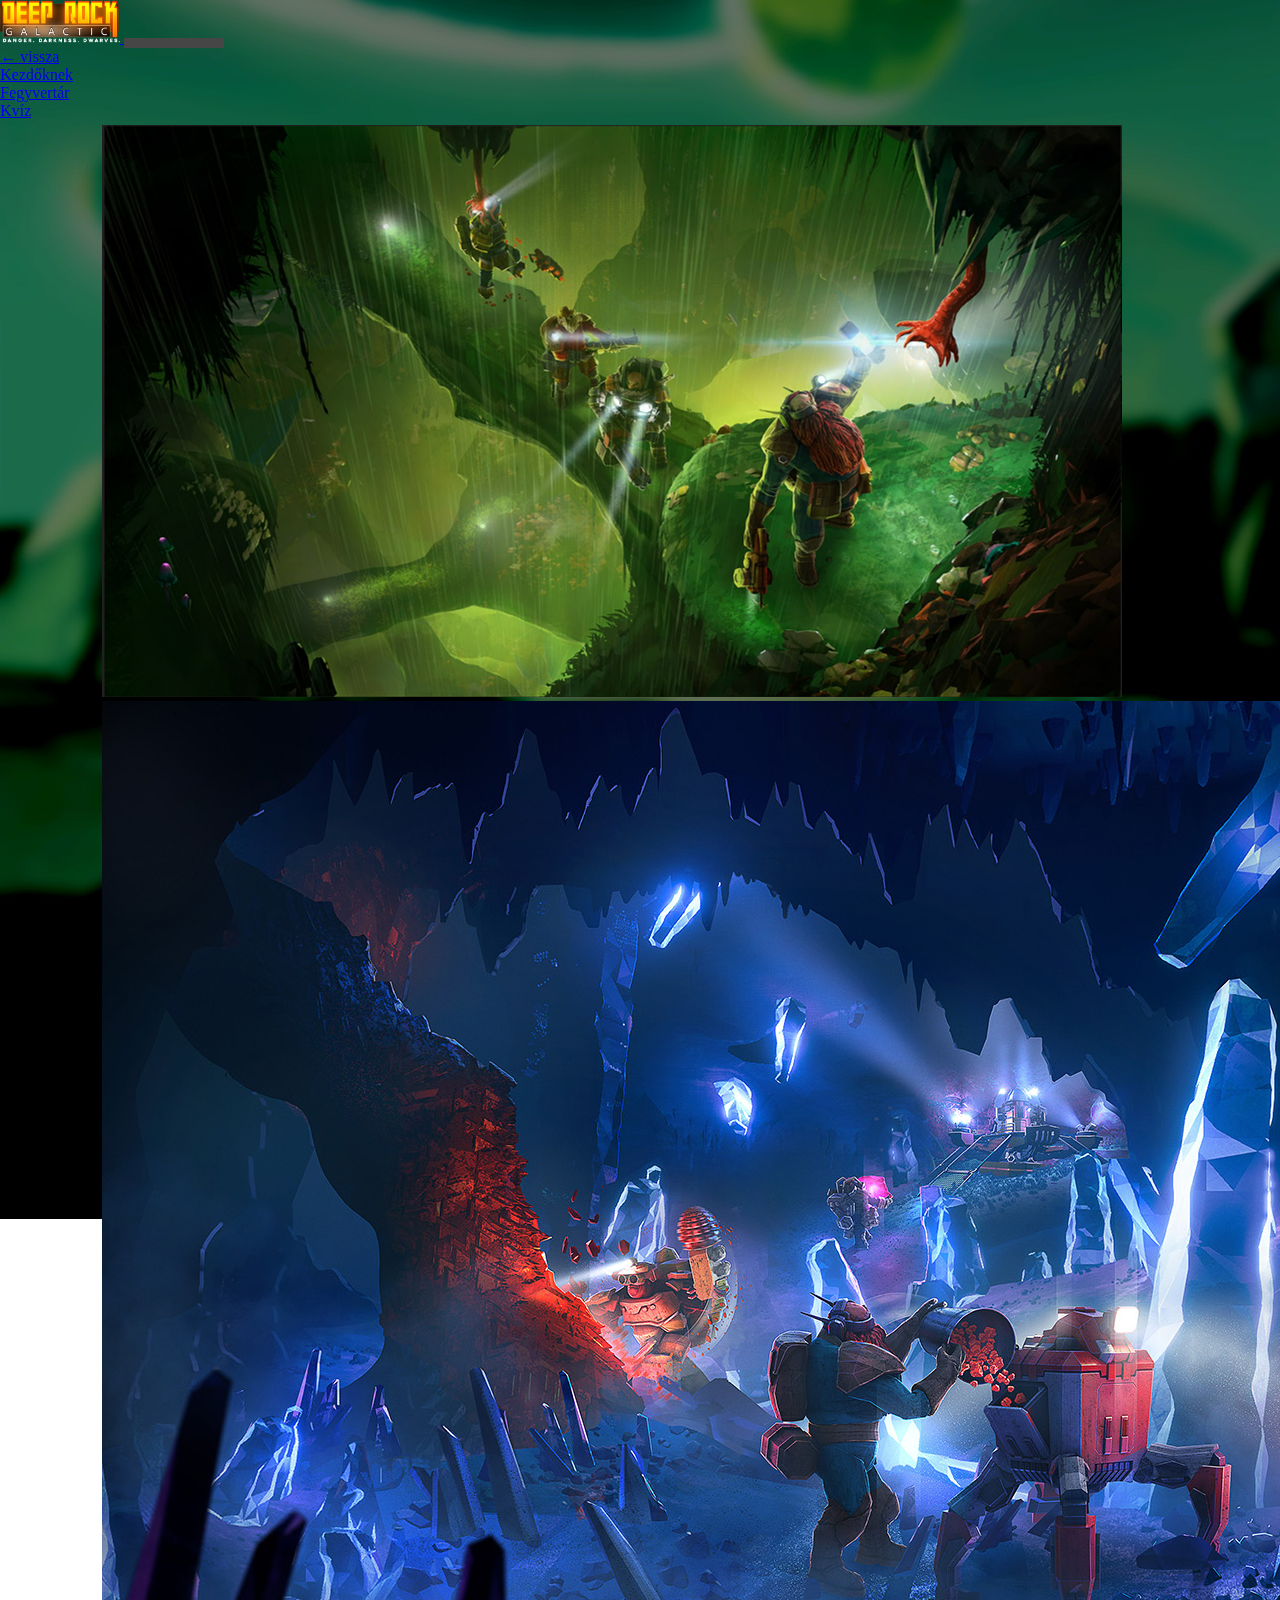
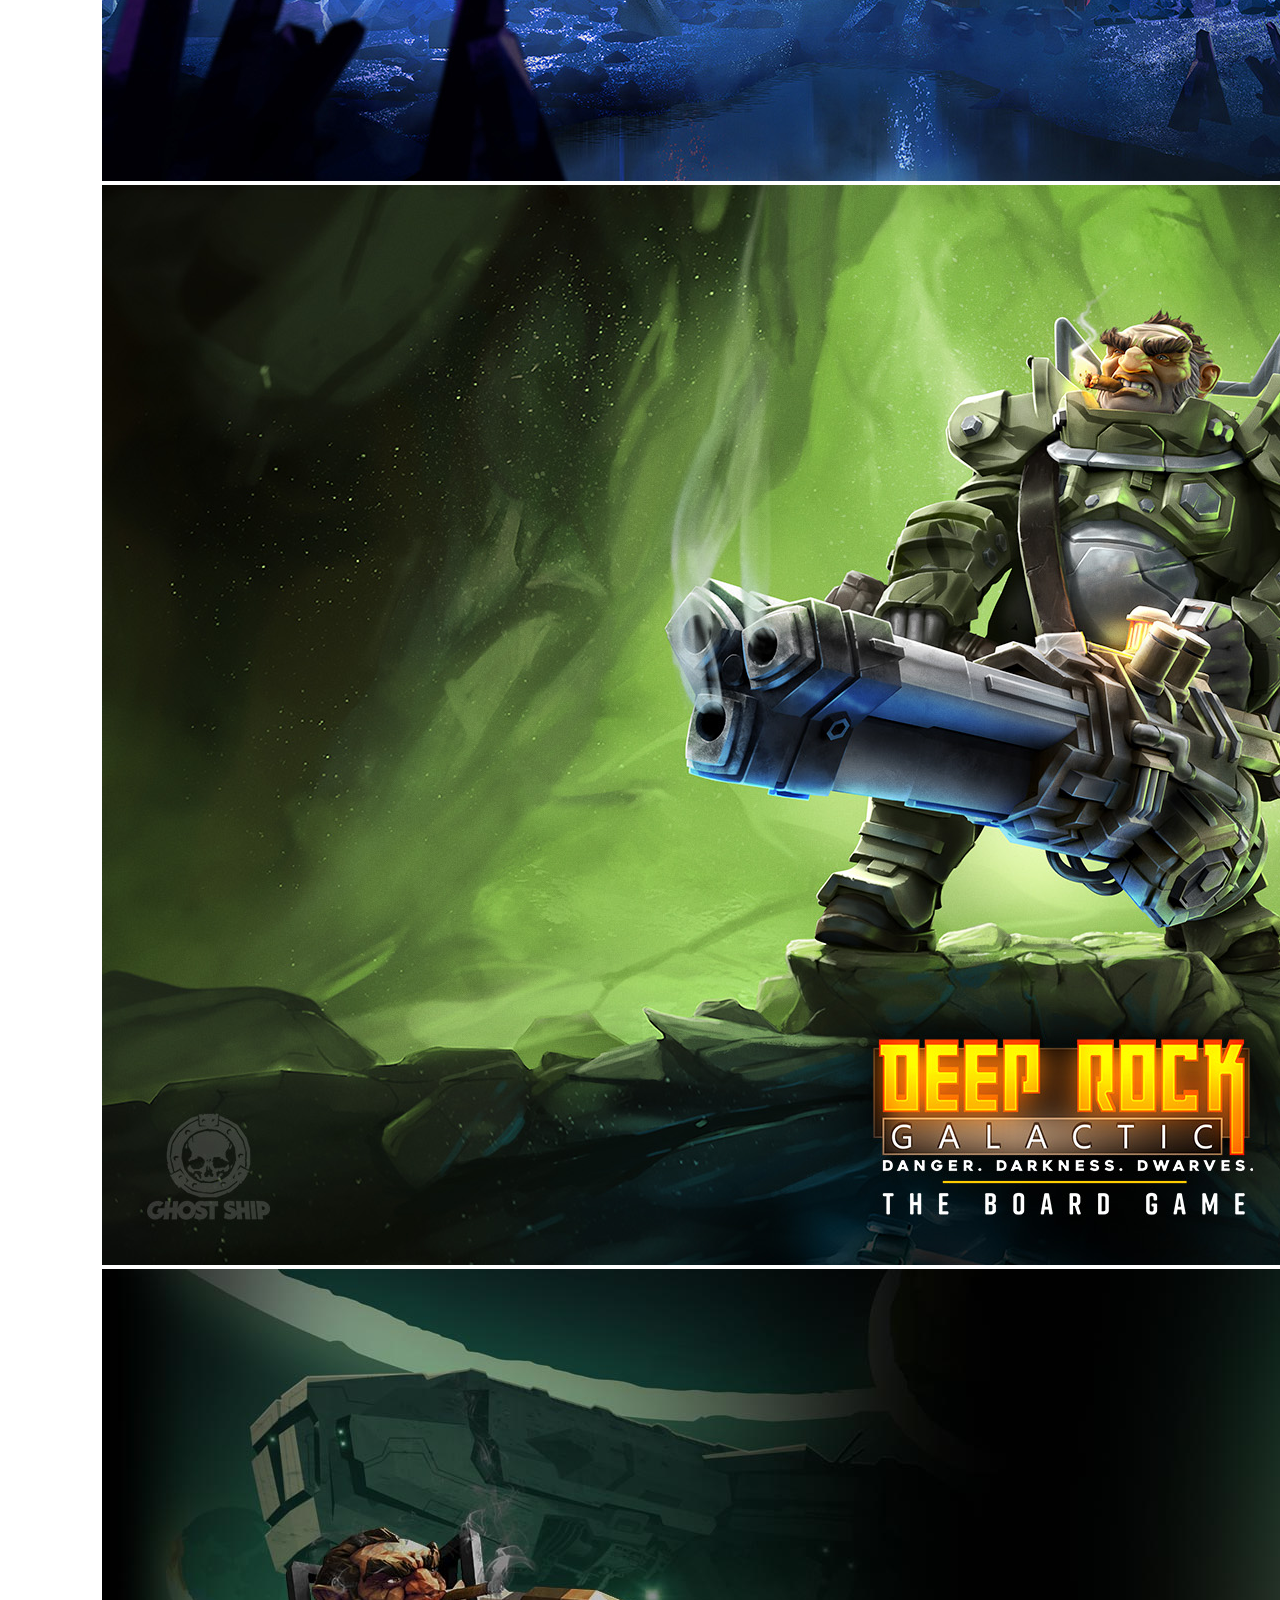
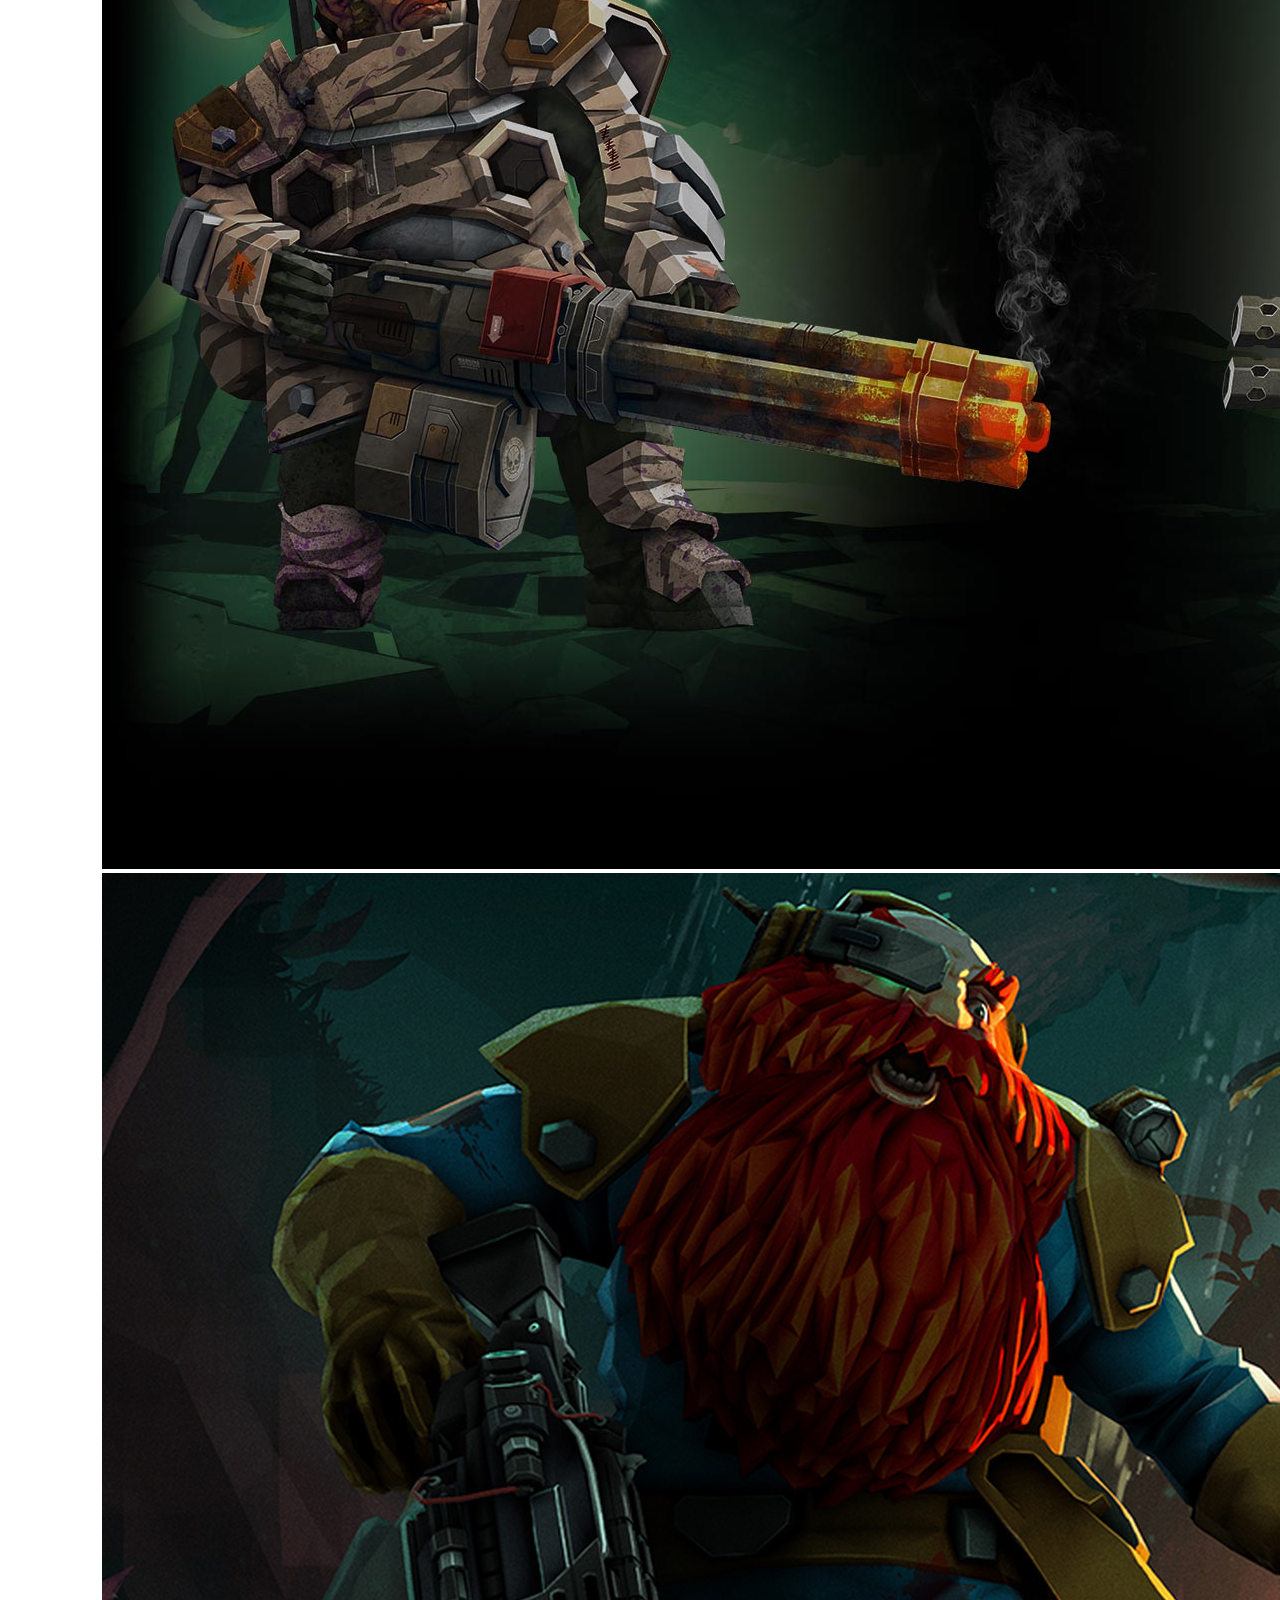
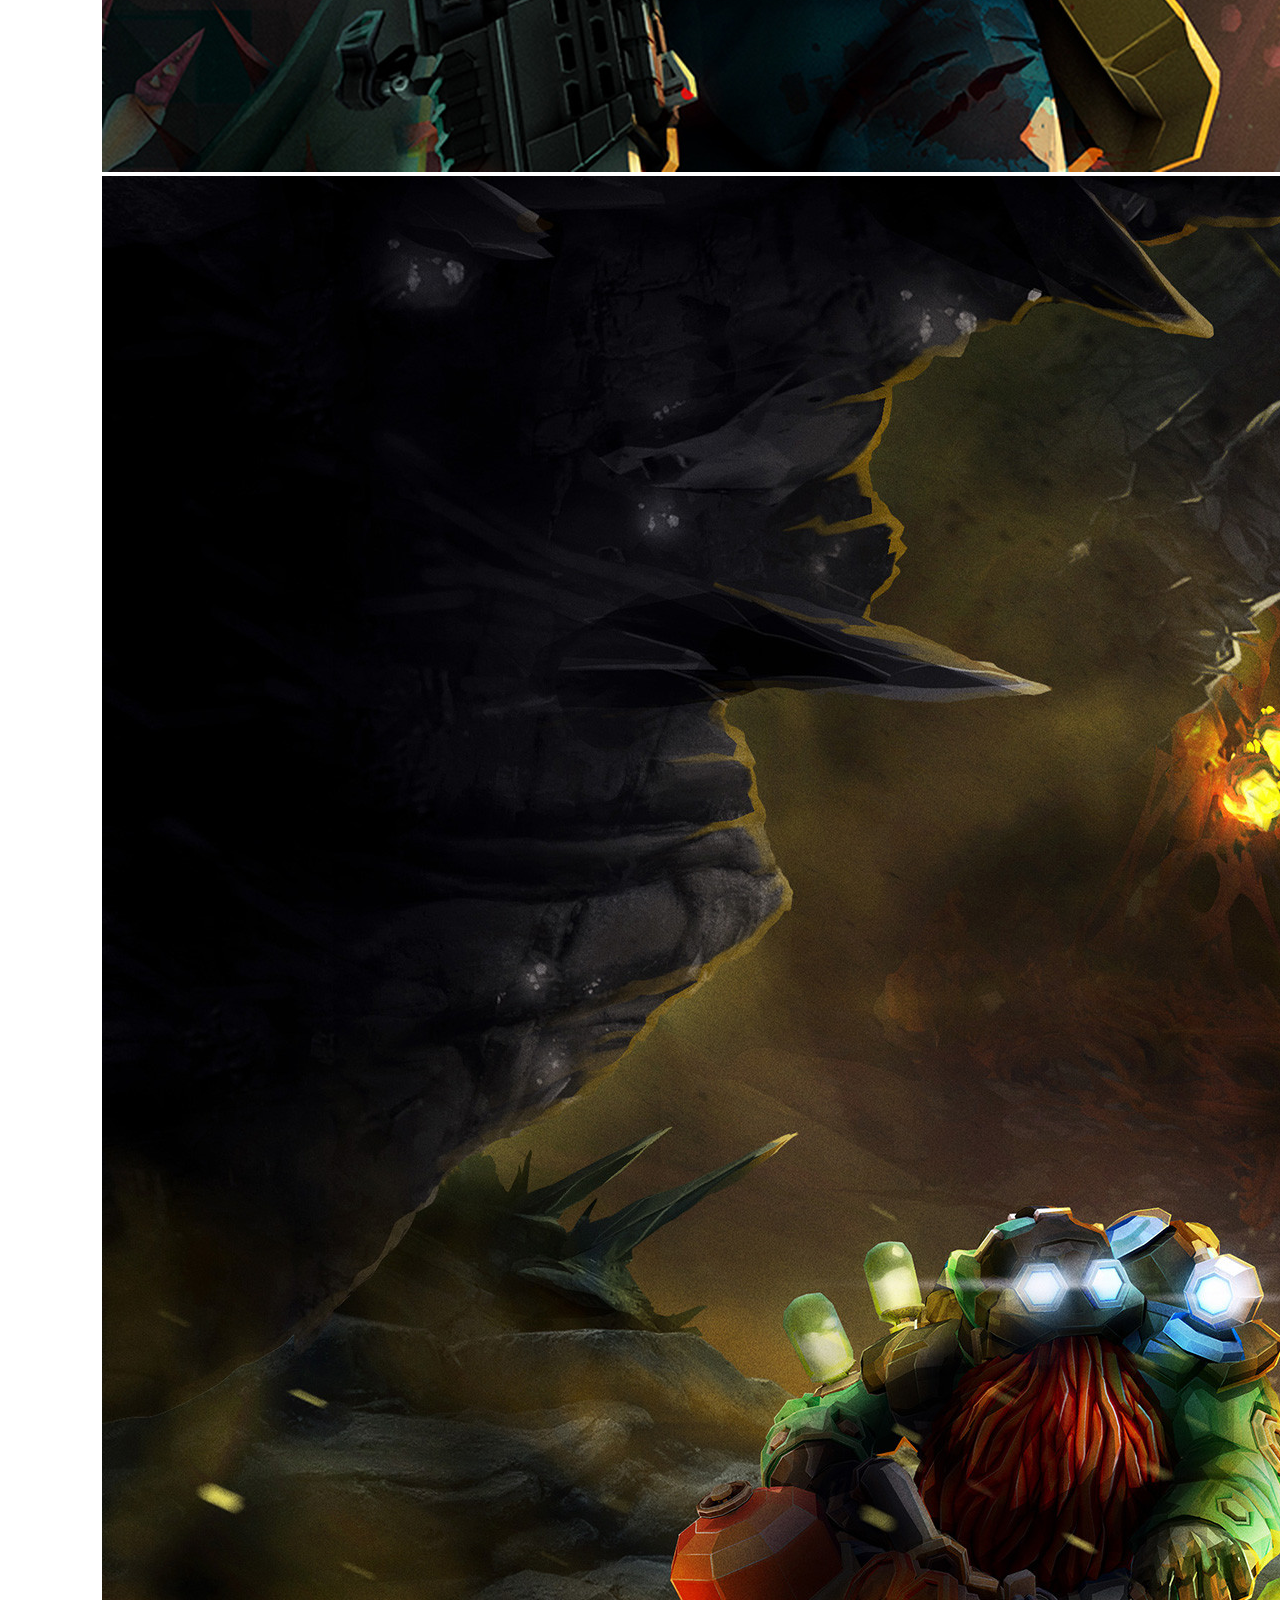
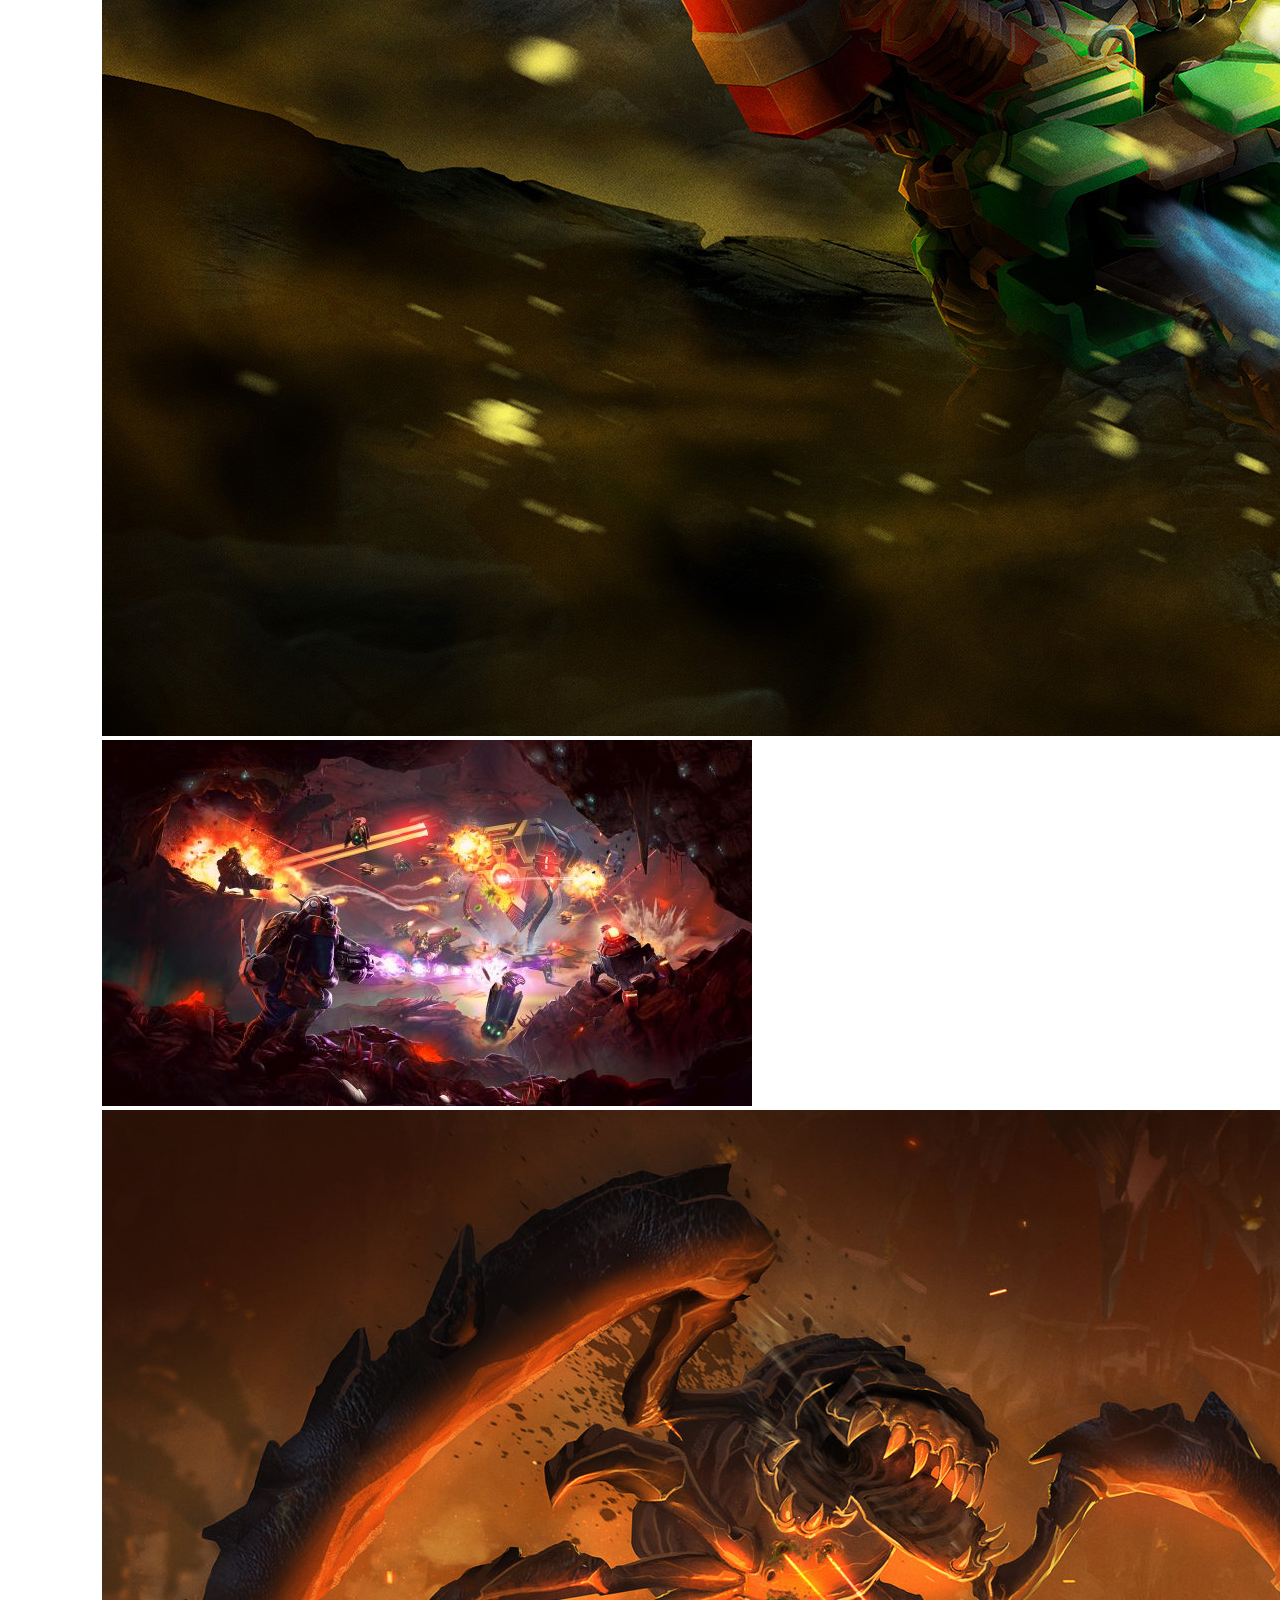
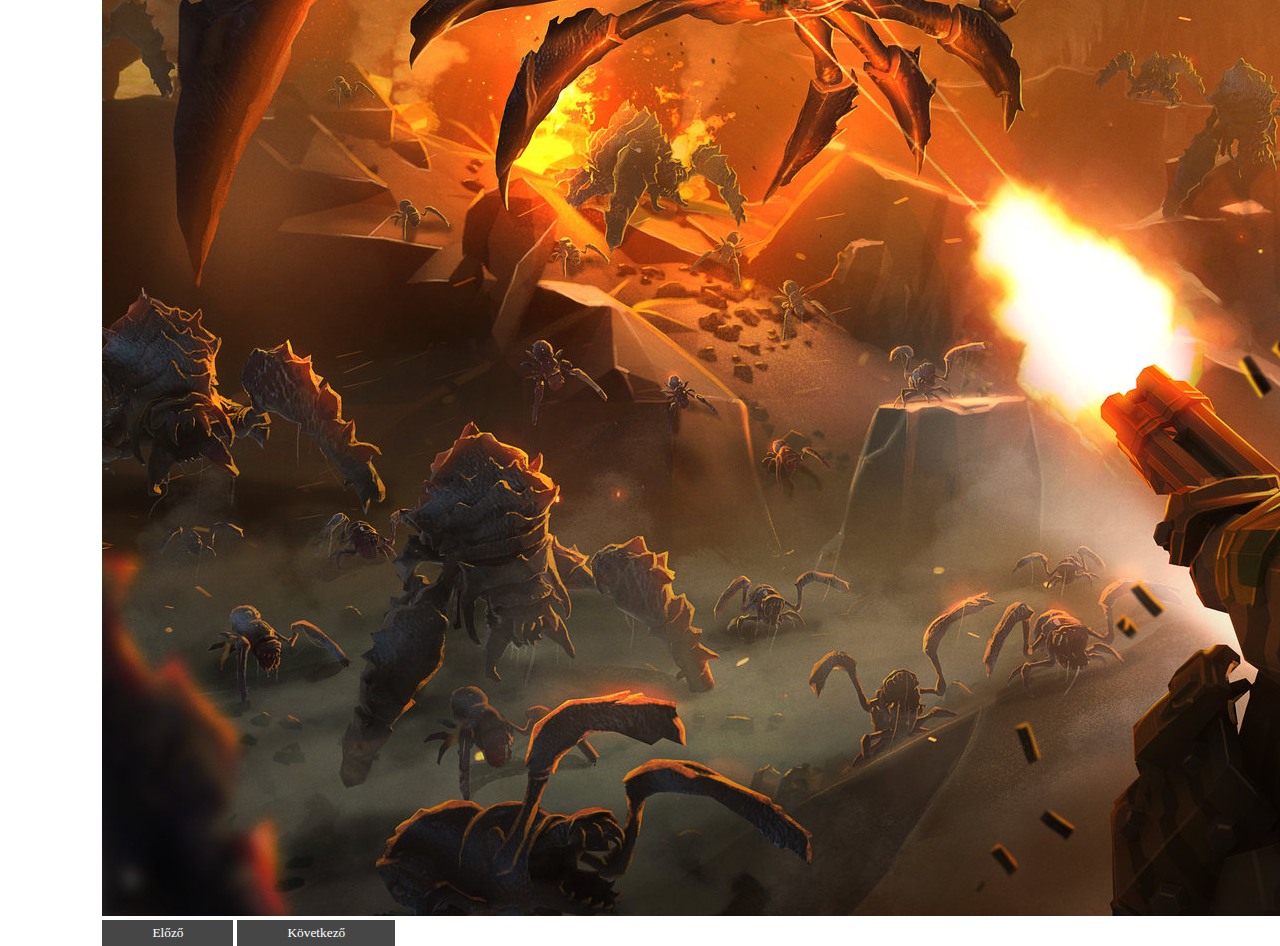
<file: Képkollázs.html>
<!DOCTYPE html>
<html lang="hu">
<head>
<meta charset="UTF-8" />
<meta http-equiv="X-UA-Compatible" content="IE=edge" />
<meta name="viewport" content="width=device-width, initial-scale=1.0" />
<title>Képkollázs</title>
<link
  href="https://cdn.jsdelivr.net/npm/bootstrap@5.3.0-alpha1/dist/css/bootstrap.min.css"
  rel="stylesheet"
  integrity="sha384-GLhlTQ8iRABdZLl6O3oVMWSktQOp6b7In1Zl3/Jr59b6EGGoI1aFkw7cmDA6j6gD"
  crossorigin="anonymous"
/>
<link rel="stylesheet" href="stílus.css" />
<script src="https://cdn.jsdelivr.net/npm/bootstrap@5.2.3/dist/js/bootstrap.bundle.min.js"></script>
</head>
<body class="háttérkép">
<nav class="navbar navbar-expand-sm bg-dark navbar-dark">
  <div class="container-fluid">
    <a class="navbar-brand" href="Index.html">
      <img
        src="Források\képek\főmenü logó.png"
        alt="Logo"
        style="width: 120px"
      />
    </a>
    <button
      class="navbar-toggler"
      type="button"
      data-bs-toggle="collapse"
      data-bs-target="#collapsibleNavbar"
    >
      <span class="navbar-toggler-icon"></span>
    </button>
    <div class="collapse navbar-collapse" id="collapsibleNavbar">
      <ul class="navbar-nav">
        <li class="nav-item">
          <a class="nav-link" href="Index.html">&#x2190; vissza</a>
        </li>
        <li class="nav-item">
          <a class="nav-link" href="kezdőknek.html">Kezdőknek</a>
        </li>
        <li class="nav-item">
            <a class="nav-link" href="fegyvertár-elosztó.html">Fegyvertár</a>
          </li>
        <li class="nav-item">
          <a class="nav-link" href="kvíz.html">Kvíz</a>
        </li>
      </ul>
    </div>
  </div>
</nav>
<div id="carouselExample" class="carousel slide ">
    <div class="carousel-inner ">
      <div class="carousel-item active">
        <img src="karakterekkép.png" class="d-block w-100 img-fluid " alt="fan art">
      </div>
      <div class="carousel-item">
        <img src="bolygórégiókháttér.jpg" class="d-block w-100 img-fluid" alt="fan art">
      </div>
      <div class="carousel-item">
        <img src="Források/képek/gunner.jpg" class="d-block w-100 img-fluid" alt="fan art">
      </div>
      <div class="carousel-item">
        <img src="Források/képek/engineer.jpg" class="d-block w-100 img-fluid" alt="fan art">
      </div>
      <div class="carousel-item">
        <img src="Források/képek/scout.jpg" class="d-block w-100 img-fluid" alt="fan art">
      </div>
      <div class="carousel-item">
        <img src="Források/képek/1286244.jpg" class="d-block w-100 img-fluid" alt="fan art">
      </div>
      <div class="carousel-item">
        <img src="Források/képek/deeprockgalactic_3629293.jpg" class="d-block w-100 img-fluid" alt="fan art">
      </div>
      <div class="carousel-item">
        <img src="Források/képek/Magma.jpg" class="d-block w-100 img-fluid" alt="fan art">
      </div>
    </div>
    <button class="carousel-control-prev" type="button" data-bs-target="#carouselExample" data-bs-slide="prev">
      <span class="carousel-control-prev-icon" aria-hidden="true"></span>
      <span class="visually-hidden">Előző</span>
    </button>
    <button class="carousel-control-next" type="button" data-bs-target="#carouselExample" data-bs-slide="next">
      <span class="carousel-control-next-icon" aria-hidden="true"></span>
      <span class="visually-hidden">Következő</span>
    </button>
  </div>
</body>
</html>
</file>
<file: stílus.css>
/*html oldal*/
body {
  font-family: "Abel";
  color: white;
}
body,
html {
  height: 100%;
}
.háttérkép {
  background-image: url(elmosódottháttér.jpg);
  background-repeat: no-repeat;
  background-size: 100%;
  background-position: 100%;
  background-size: cover;
}
#főlogo {
  margin: auto;
  display: block;
  width: 35%;
}
.menü:hover {
  background-color: rgba(128, 128, 128, 0.4);
  border-radius: 15px;
}
.menü {
  text-align: center;
  font-size: 20px;
  font-weight: bold;
  padding-top: 1.5vw;
  padding-bottom: 1.5vw;
}
.menüszél {
  margin-left: 50px;
  margin-right: 50px;
  margin-top: 3vw;
  margin-bottom: 3vw;
}
.alapcsat {
  text-decoration: none;
  color: white;
  margin-top: 5px;
  padding-bottom: 5px;
  font-size: 5.5vh;
}
.balra {
  float: left;
}
.jobbra {
  float: right;
}
.szöveg {
  font-family: "Abel";
  margin-left: 10px;
  margin-right: 10px;
  text-align: justify;
  font-size: 1.6vw;
}
.képközép {
  margin-left: auto;
  margin-right: auto;
}
h1 {
  text-align: center;
  font-size: 60px;
  font-weight: bold;
}
h2 {
  font-size: 45px;
  text-decoration: underline;
  font-weight: bold;
  text-align: center;
  margin-top: 20px;
}
.fenthely {
  margin-top: 2vw;
}
#krakaterháttér {
  background-image: url(karakterekkép.png);
  background-repeat: no-repeat;
  background-size: 100%;
  background-position: 100%;
  background-size: cover;
}
.közép {
  text-align: center;
}
#fúrós {
  background-color: rgba(255, 255, 0, 0.7);
}
#mérnök {
  background-color: rgba(255, 0, 0, 0.7);
}
#lövész {
  background-color: rgba(0, 128, 0, 0.7);
}
#felderítő {
  background-color: rgba(0, 0, 255, 0.7);
}
#fúrós:hover {
  background-color: rgba(255, 255, 0, 0.9);
}
#mérnök:hover {
  background-color: rgba(255, 0, 0, 0.9);
}
#lövész:hover {
  background-color: rgba(0, 128, 0, 0.9);
}
#felderítő:hover {
  background-color: rgba(0, 0, 255, 0.9);
}
.karakterkép {
  height: 65vh;
}
.fúrósháttér {
  background-color: rgba(255, 255, 0, 0.2);
}
.mérnökháttér {
  background-color: rgba(255, 0, 0, 0.2);
}
.lövészháttér {
  background-color: rgba(0, 128, 0, 0.2);
}
.feldháttér {
  background-color: rgba(0, 0, 255, 0.2);
}
.kisszöveg {
  font-family: "Abel";
  text-align: justify;
  font-size: 1.3vw;
}
/* kvíz oldal*/
* {
  padding: 0;
  margin: 0;
  font-family: "Abel"
}
.start-screen,
.score-container {
  position: absolute;
  top: 50px;
  width: 100%;
  height: 100%;
  display: flex;
  flex-direction: column;
  align-items: center;
  justify-content: center;
}
#start-button,
#restart {
  font-size: 1.3em;
  padding: 0.5em 1.8em;
  border-radius: 0.2em;
}
#restart {
  margin-top: 0.9em;
}
#display-container {
  padding: 3.1em 1.8em;
  width: 80%;
  max-width: 37.5em;
  margin: 0 auto;
  position:fixed;
  transform: translate(-50%, -50%);
  top: 50%;
  left: 50%;
  border-radius: 0.6em;
}
.header {
    margin-bottom: 1.8em;
    display: flex;
    justify-content: space-between;
    align-items: center;
    padding-bottom: 0.6em;
  }
  .timer-div {
    background-color: #0d802c78;
    width: 7.5em;
    border-radius: 1.8em;
    align-items: center;
    justify-content: space-between;
    padding: 0.7em 1.8em;
  }
  .question {
    margin-bottom: 1.25em;
    font-weight: 600;
    font-size:1.1em;
  }
  .option-div {
    font-size: 1.1em;
    width: 100%;
    padding: 1em;
    margin: 0.3em 0;
    text-align: left;
    outline: none;
    background: transparent;
    border-radius: 0.3em;
    color: #ffffff;
  }
  .option-div:disabled {
    color: #f8f8f8;
    cursor: not-allowed;
  }
  #next-button {
    font-size: 1em;
    margin-top: 1.5em;
    background-color: #0e380b;
    color: #ffffff;
    padding: 0.7em 1.8em;
    border-radius: 0.3em;
    float: right;
  }
  .hide {
    display: none;
  }
  .incorrect {
    background-color: #830510;
    color: #d32f2f;
    border-color: #d32f2f;
  }
  .correct {
    background-color: #446819;
    color: #689f38;
    border-color: #689f38;
  }
  #user-score {
    font-size: 1.5em;
    color: #ffffff;
  }
/*html oldal újra*/
#küldetésháttér {
  background-image: url(küldetésháttér.jpg);
  background-repeat: no-repeat;
  background-size: 100%;
  background-position: 100%;
  background-size: cover;
}
.kiscím {
  text-decoration: underline;
  margin-top: 20px;
  margin-left: 10px;
}
.ikon {
  float: left;
  width: 100px;
  margin-left: 5px;
}
.küldetésképek {
  padding-bottom: 50px;
  margin-top: 0px;
  margin-bottom: 0px;
  margin-left: auto;
  margin-right: auto;
}
.szövegbal {
  text-align: left;
}
.küldetésekszöv {
  font-size: x-large;
  margin-left: 5px;
  margin-right: 5px;
}

.card-body{
  background-color: #de8b06df;
}
.card{
  background-color: #000000ca;
  margin-left: 0.5vw;
  margin-right: 0.5vw;
}
.fegyverek{
  height: 50vh;
}
.eloszto{
  height: 40vh;
  padding-left: 10vw;
  padding-right: 10vw;
  
}

#furos-hatter{
  background-image: url(Források/képek/1286244.jpg);
  background-repeat: no-repeat;
  background-size: 100%;
  background-position: 100%;
  background-size: cover;
}
#mernok-hatter{
  background-image: url(Források/képek/engineer.jpg);
  background-repeat: no-repeat;
  background-size: 100%;
  background-position: 100%;
  background-size: cover;
}
#lovesz-hatter{
  background-image: url(Források/képek/gunner.jpg);}

#bolygórégiókháttér {
  background-image: url(bolygórégiókháttér.jpg);

  background-repeat: no-repeat;
  background-size: 100%;
  background-position: 100%;
  background-size: cover;
}

#felderito-hatter{
  background-image: url(Források/képek/scout.jpg);
  background-repeat: no-repeat;
  background-size: 100%;
  background-position: 100%;
  background-size: cover;}
  
.fejezetcim1{
  margin-bottom: 1.1em;
}
.fejezetcim2{
  margin-top: 1.1em;
  margin-bottom: 1.1em;

}
.card-text{
  font-size: 2.5vh;
}
button{
  padding: 5px 50px;
  cursor: pointer;
  border: none;
  outline: none;
  background-color: #464646;
  color: #ffffff;
}
#more1{
  display: none
}
#more2{
  display: none
}#more3{
  display: none
}#more4{
  display: none
}#more5{
  display: none
}#more6{
  display: none
}#more7{
  display: none
}#more8{
  display: none
}#more9{
  display: none
}#more10{
  display: none
}#more11{
  display: none
}#more12{
  display: none
}#more13{
  display: none
}#more14{
  display: none
}#more15{
  display: none
}#more16{
  display: none
}#more17{
  display: none
}#more18{
  display: none
}#more19{
  display: none
}#more20{
  display: none
}#more21{
  display: none
}#more22{
  display: none
}#more23{
  display: none
}#more24{
  display: none
}#more25{
  display: none
}
.sötétítő {
  background-color: rgba(0, 0, 0, 0.35);
}
.angyalméret {
  width: 300px;
}
.ásványok {
  width: 50px;
}
.carousel.slide{
  margin-left:8vw;
  margin-right:8vw; 
  padding-top: 2vh;
  padding-top: 0.5vh;
}
</file>
